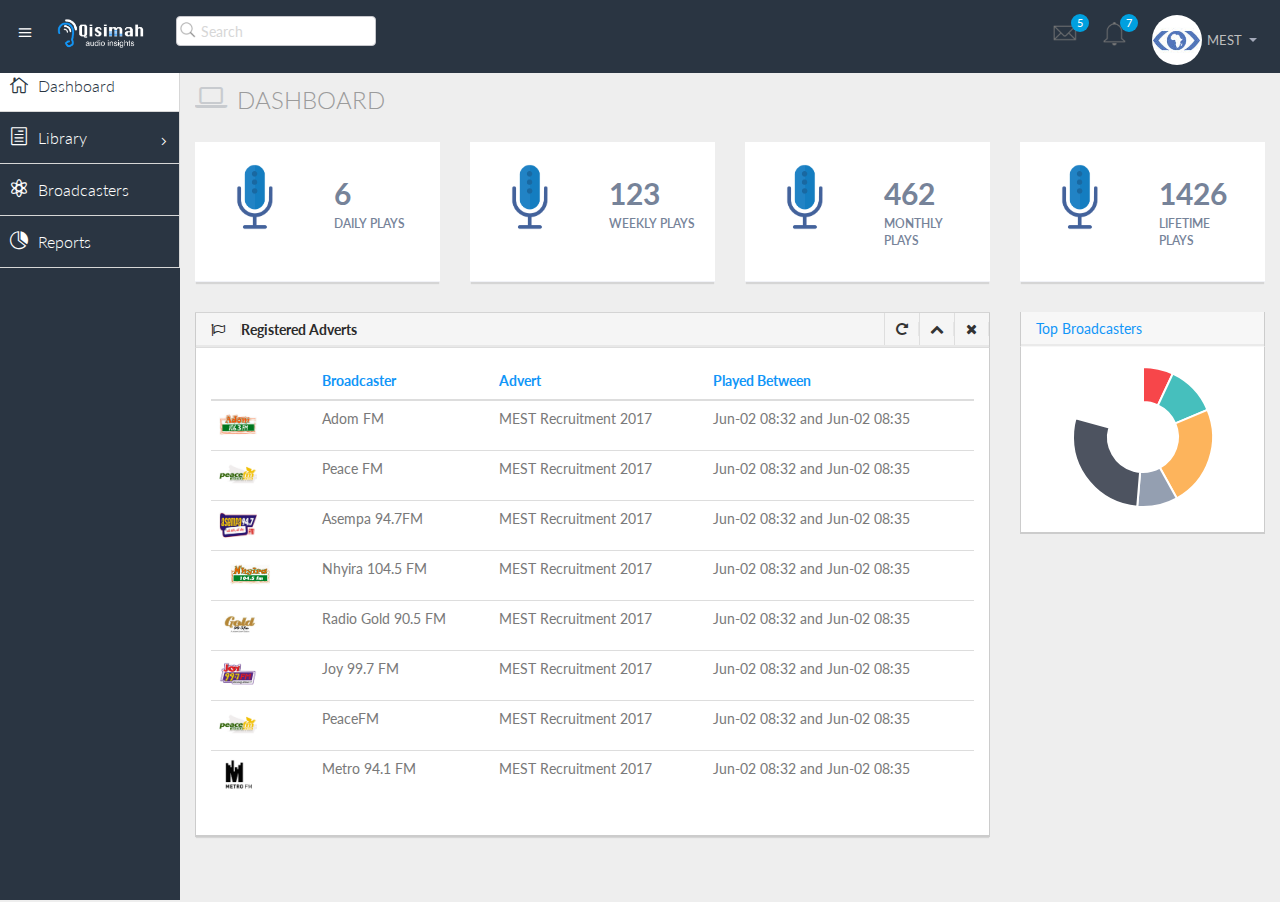
<file: index.html>
<!DOCTYPE html>
<html lang="en">

<head>
    <meta charset="utf-8">
    <meta name="viewport" content="width=device-width, initial-scale=1.0">
    <meta name="description" content="Creative - Bootstrap 3 Responsive Admin Template">
    <meta name="author" content="GeeksLabs">
    <meta name="keyword" content="Creative, Dashboard, Admin, Template, Theme, Bootstrap, Responsive, Retina, Minimal">
    <link rel="shortcut icon" href="img/favicon.png">

    <title>Qisimah - Dashboard</title>

    <!-- Bootstrap CSS -->
    <link href="css/bootstrap.min.css" rel="stylesheet">
    <!-- bootstrap theme -->
    <link href="css/bootstrap-theme.css" rel="stylesheet">
    <!--external css-->
    <!-- font icon -->
    <link href="css/elegant-icons-style.css" rel="stylesheet" />
    <link href="css/font-awesome.min.css" rel="stylesheet" />
    <!-- full calendar css-->
    <link href="assets/fullcalendar/fullcalendar/bootstrap-fullcalendar.css" rel="stylesheet" />
    <link href="assets/fullcalendar/fullcalendar/fullcalendar.css" rel="stylesheet" />
    <!-- easy pie chart-->
    <link href="assets/jquery-easy-pie-chart/jquery.easy-pie-chart.css" rel="stylesheet" type="text/css" media="screen" />
    <!-- owl carousel -->
    <link rel="stylesheet" href="css/owl.carousel.css" type="text/css">
    <link href="css/jquery-jvectormap-1.2.2.css" rel="stylesheet">
    <!-- Custom styles -->
    <link rel="stylesheet" href="css/fullcalendar.css">
    <link href="css/widgets.css" rel="stylesheet">
    <link href="css/style.css" rel="stylesheet">
    <link href="css/style-responsive.css" rel="stylesheet" />
    <link href="css/xcharts.min.css" rel=" stylesheet">
    <link href="css/jquery-ui-1.10.4.min.css" rel="stylesheet">
    <!-- =======================================================
        Theme Name: NiceAdmin
        Theme URL: https://bootstrapmade.com/nice-admin-bootstrap-admin-html-template/
        Author: BootstrapMade
        Author URL: https://bootstrapmade.com
    ======================================================= -->
</head>

<body>
    <!-- container section start -->
    <section id="container" class="">


        <header class="header blue-bg">
            <div class="toggle-nav">
                <div class="icon-reorder tooltips" data-original-title="Toggle Navigation" data-placement="bottom"><i class="icon_menu"></i></div>
            </div>

            <!--logo start-->
            <a href="index.html" class="logo"><img src="img/radio-logos/Qisimah-logo-white-small with light blue.png" width="100px" /></a>
            <!--logo end-->

            <div class="nav search-row" id="top_menu">
                <!--  search form start -->
                <ul class="nav top-menu">
                    <li>
                        <form class="navbar-form">
                            <input class="form-control" placeholder="Search" type="text">
                        </form>
                    </li>
                </ul>
                <!--  search form end -->
            </div>

            <div class="top-nav notification-row">
                <!-- notificatoin dropdown start-->
                <ul class="nav pull-right top-menu">

                    <!-- task notificatoin start -->
                    <li id="task_notificatoin_bar" class="dropdown">
                        <!-- <a data-toggle="dropdown" class="dropdown-toggle" href="#">
                            <i class="icon-task-l"></i>
                            <span class="badge bg-important">6</span>
                        </a> -->
                        <ul class="dropdown-menu extended tasks-bar">
                            <div class="notify-arrow notify-arrow-blue"></div>
                            <li>
                                <p class="blue">You have 6 pending letter</p>
                            </li>
                            <li>
                                <a href="#">
                                    <div class="task-info">
                                        <div class="desc">hi im requesting </div>
                                        <div class="percent">90%</div>
                                    </div>
                                    <div class="progress progress-striped">
                                        <div class="progress-bar progress-bar-success" role="progressbar" aria-valuenow="90" aria-valuemin="0" aria-valuemax="100" style="width: 90%">
                                            <span class="sr-only">90% Complete (success)</span>
                                        </div>
                                    </div>
                                </a>
                            </li>
                            <li>
                                <a href="#">
                                    <div class="task-info">
                                        <div class="desc">
                                            Project 1
                                        </div>
                                        <div class="percent">30%</div>
                                    </div>
                                    <div class="progress progress-striped">
                                        <div class="progress-bar progress-bar-warning" role="progressbar" aria-valuenow="30" aria-valuemin="0" aria-valuemax="100" style="width: 30%">
                                            <span class="sr-only">30% Complete (warning)</span>
                                        </div>
                                    </div>
                                </a>
                            </li>
                            <li>
                                <a href="#">
                                    <div class="task-info">
                                        <div class="desc">Digital Marketing</div>
                                        <div class="percent">80%</div>
                                    </div>
                                    <div class="progress progress-striped">
                                        <div class="progress-bar progress-bar-info" role="progressbar" aria-valuenow="80" aria-valuemin="0" aria-valuemax="100" style="width: 80%">
                                            <span class="sr-only">80% Complete</span>
                                        </div>
                                    </div>
                                </a>
                            </li>
                            <li>
                                <a href="#">
                                    <div class="task-info">
                                        <div class="desc">Logo Designing</div>
                                        <div class="percent">78%</div>
                                    </div>
                                    <div class="progress progress-striped">
                                        <div class="progress-bar progress-bar-danger" role="progressbar" aria-valuenow="78" aria-valuemin="0" aria-valuemax="100" style="width: 78%">
                                            <span class="sr-only">78% Complete (danger)</span>
                                        </div>
                                    </div>
                                </a>
                            </li>
                            <li>
                                <a href="#">
                                    <div class="task-info">
                                        <div class="desc">Mobile App</div>
                                        <div class="percent">50%</div>
                                    </div>
                                    <div class="progress progress-striped active">
                                        <div class="progress-bar" role="progressbar" aria-valuenow="50" aria-valuemin="0" aria-valuemax="100" style="width: 50%">
                                            <span class="sr-only">50% Complete</span>
                                        </div>
                                    </div>

                                </a>
                            </li>
                            <li class="external">
                                <a href="#">See All Tasks</a>
                            </li>
                        </ul>
                    </li>
                    <!-- task notificatoin end -->
                    <!-- inbox notificatoin start-->
                    <li id="mail_notificatoin_bar" class="dropdown">
                        <a data-toggle="dropdown" class="dropdown-toggle" href="#">
                            <i class="icon-envelope-l"></i>
                            <span class="badge bg-important">5</span>
                        </a>
                        <ul class="dropdown-menu extended inbox">
                            <div class="notify-arrow notify-arrow-blue"></div>
                            <li>
                                <p class="blue">You have 5 new messages</p>
                            </li>
                            <li>
                                <a href="#">
                                    <span class="photo"><img alt="avatar" src="./img/avatar-mini.jpg"></span>
                                    <span class="subject">
                                    <span class="from">Greg  Martin</span>
                                    <span class="time">1 min</span>
                                    </span>
                                    <span class="message">
                                        I really like this admin panel.
                                    </span>
                                </a>
                            </li>
                            <li>
                                <a href="#">
                                    <span class="photo"><img alt="avatar" src="./img/avatar-mini2.jpg"></span>
                                    <span class="subject">
                                    <span class="from">Bob   Mckenzie</span>
                                    <span class="time">5 mins</span>
                                    </span>
                                    <span class="message">
                                     Hi, What is next project plan?
                                    </span>
                                </a>
                            </li>
                            <li>
                                <a href="#">
                                    <span class="photo"><img alt="avatar" src="./img/avatar-mini3.jpg"></span>
                                    <span class="subject">
                                    <span class="from">Phillip   Park</span>
                                    <span class="time">2 hrs</span>
                                    </span>
                                    <span class="message">
                                        I am like to buy this Admin Template.
                                    </span>
                                </a>
                            </li>
                            <li>
                                <a href="#">
                                    <span class="photo"><img alt="avatar" src="./img/radio-logos/mest.jpg"></span>
                                    <span class="subject">
                                    <span class="from">MEST</span>
                                    <span class="time">1 day</span>
                                    </span>
                                    <span class="message">
                                        Icon fonts are great.
                                    </span>
                                </a>
                            </li>
                            <li>
                                <a href="#">See all messages</a>
                            </li>
                        </ul>
                    </li>
                    <!-- inbox notificatoin end -->
                    <!-- alert notification start-->
                    <li id="alert_notificatoin_bar" class="dropdown">
                        <a data-toggle="dropdown" class="dropdown-toggle" href="#">

                            <i class="icon-bell-l"></i>
                            <span class="badge bg-important">7</span>
                        </a>
                        <ul class="dropdown-menu extended notification">
                            <div class="notify-arrow notify-arrow-blue"></div>
                            <li>
                                <p class="blue">You have 4 new notifications</p>
                            </li>
                            <li>
                                <a href="#">
                                    <span class="label label-primary"><i class="icon_profile"></i></span> Yfm 107.3 played Mest Recruitment 2017
                                    <span class="small italic pull-right">5 mins</span>
                                </a>
                            </li>
                            <li>
                                <a href="#">
                                    <span class="label label-warning"><i class="icon_pin"></i></span> Live 91.9 fm played Mest Recruitment 2017
                                    <span class="small italic pull-right">50 mins</span>
                                </a>
                            </li>
                            <li>
                                <a href="#">
                                    <span class="label label-danger"><i class="icon_book_alt"></i></span> Joy 99.7 fm played Mest Recruitment 2017
                                    <span class="small italic pull-right">1 hr</span>
                                </a>
                            </li>
                            <li>
                                <a href="#">
                                    <span class="label label-success"><i class="icon_like"></i></span> Peace 104.3 fm played Mest Recruitment 2017
                                    <span class="small italic pull-right"> Today</span>
                                </a>
                            </li>
                            <li>
                                <a href="#">See all notifications</a>
                            </li>
                        </ul>
                    </li>
                    <!-- alert notification end-->
                    <!-- user login dropdown start-->
                    <li class="dropdown">
                        <a data-toggle="dropdown" class="dropdown-toggle" href="#">
                            <span class="profile-ava">
                                <img alt="" src="img/radio-logos/mest.jpg" height="50px">
                            </span>
                            <span class="username">MEST</span>
                            <b class="caret"></b>
                        </a>
                        <ul class="dropdown-menu extended logout">
                            <div class="log-arrow-up"></div>
                            <li class="eborder-top">
                                <a href="#"><i class="icon_profile"></i> My Profile</a>
                            </li>
                            <li>
                                <a href="#"><i class="icon_mail_alt"></i> My Inbox</a>
                            </li>
                            <li>
                                <a href="#"><i class="icon_clock_alt"></i> Timeline</a>
                            </li>
                            <li>
                                <a href="#"><i class="icon_chat_alt"></i> Chats</a>
                            </li>
                            <li>
                                <a href="login.html"><i class="icon_key_alt"></i> Log Out</a>
                            </li>
                            <!-- <li>
                                <a href="documentation.html"><i class="icon_key_alt"></i> Documentation</a>
                            </li>
                            <li>
                                <a href="documentation.html"><i class="icon_key_alt"></i> Documentation</a>
                            </li> -->
                        </ul>
                    </li>
                    <!-- user login dropdown end -->
                </ul>
                <!-- notificatoin dropdown end-->
            </div>
        </header>
        <!--header end-->

        <!--sidebar start-->
        <aside>
            <div id="sidebar" class="nav-collapse">
                <!-- sidebar menu start-->
                <ul class="sidebar-menu">
                    <li class="active">
                        <a class="" href="index.html">
                            <i class="icon_house_alt"></i>
                            <span>Dashboard</span>
                        </a>
                    </li>
                    <li class="sub-menu">
                        <a href="javascript:;" class="">
                            <i class="icon_document_alt"></i>
                            <span>Library</span>
                            <span class="menu-arrow arrow_carrot-right"></span>
                        </a>
                        <ul class="sub">
                            <li><a class="" href="form_component.html">Form Elements</a></li>
                            <li><a class="" href="form_validation.html">Form Validation</a></li>
                        </ul>
                    </li>
                    <li class="sub-menu">
                        <!-- <a href="javascript:;" class="">
                          <i class="icon_desktop"></i>
                          <span>My Profile</span>
                          <span class="menu-arrow arrow_carrot-right"></span>
                      </a> -->
                        <ul class="sub">
                            <li><a class="" href="general.html">Elements</a></li>
                            <li><a class="" href="buttons.html">Buttons</a></li>
                            <li><a class="" href="grids.html">Grids</a></li>
                        </ul>
                    </li>
                    <li>
                        <a class="" href="Broadcasters.html">
                            <i class="icon_genius"></i>
                            <span>Broadcasters</span>
                        </a>
                    </li>
                    <li>
                        <a class="" href="Report.html">
                            <i class="icon_piechart"></i>
                            <span>Reports</span>

                        </a>

                    </li>

                </ul>
                <!-- sidebar menu end-->
            </div>
        </aside>
        <!--sidebar end-->

        <!--main content start-->
        <section id="main-content">
            <section class="wrapper">
                <!--overview start-->
                <div class="row">
                    <div class="col-lg-12">
                        <h3 class="page-header"><i class="fa fa-laptop"></i> Dashboard</h3>
                        <!-- <ol class="breadcrumb">
						<li><i class="fa fa-home"></i><a href="index.html">Home</a></li>
						<li><i class="fa fa-laptop"></i>Dashboard</li>
					</ol> -->
                    </div>
                </div>

                <div class="row">
                    <div class="col-lg-3 col-md-3 col-sm-12 col-xs-12">
                        <div class="info-box white-bg">
                            <img src="img/radio-logos/microphone.png" />
                            <!-- <i class="fa fa-microphone" style="color:#768399"></i> -->
                            <div class="count">6</div>
                            <div class="title">Daily Plays</div>

                        </div>
                        <!--/.info-box-->
                    </div>
                    <!--/.col-->

                    <div class="col-lg-3 col-md-3 col-sm-12 col-xs-12">
                        <div class="info-box white-bg">
                            <img src="img/radio-logos/microphone.png" />
                            <!-- <i class="fa fa-microphone" style="color:#768399"></i> -->
                            <div class="count">123</div>
                            <div class="title">Weekly Plays</div>
                        </div>
                        <!--/.info-box-->
                    </div>
                    <!--/.col-->

                    <div class="col-lg-3 col-md-3 col-sm-12 col-xs-12">
                        <div class="info-box white-bg">
                            <img src="img/radio-logos/microphone.png" />
                            <!-- <i class="fa fa-microphone" style="color:#768399"></i> -->
                            <div class="count">462</div>
                            <div class="title">Monthly Plays</div>
                        </div>
                        <!--/.info-box-->
                    </div>
                    <!--/.col-->

                    <div class="col-lg-3 col-md-3 col-sm-12 col-xs-12">
                        <div class="info-box white-bg">
                            <img src="img/radio-logos/microphone.png" />
                            <!-- <i class="fa fa-microphone" style="color:#768399"></i> -->
                            <div class="count">1426</div>
                            <div class="title">Lifetime Plays</div>
                        </div>
                        <!--/.info-box-->
                    </div>
                    <!--/.col-->

                </div>
                <!--/.row-->

                <div class="row">

                    <div class="col-lg-9 col-md-12">
                        <div class="panel panel-default">
                            <div class="panel-heading">
                                <h2><i class="fa fa-flag-o red"></i><strong>Registered Adverts</strong></h2>
                                <div class="panel-actions">
                                    <a href="index.html#" class="btn-setting"><i class="fa fa-rotate-right"></i></a>
                                    <a href="index.html#" class="btn-minimize"><i class="fa fa-chevron-up"></i></a>
                                    <a href="index.html#" class="btn-close"><i class="fa fa-times"></i></a>
                                </div>
                            </div>
                            <div class="panel-body">
                                <table class="table bootstrap-datatable countries">
                                    <thead>
                                        <tr>

                                            <th></th>
                                            <th>Broadcaster</th>
                                            <th>Advert</th>
                                            <th>Played Between</th>
                                        </tr>
                                    </thead>
                                    <tbody>
                                        <tr>


                                            <td><img class="radio-logo" src="img/radio-logos/adom.jpg" ></td>
                                            <td>Adom FM</td>
                                            <td>MEST Recruitment 2017</td>
                                            <td>Jun-02 08:32 and Jun-02 08:35</td>
                                        </tr>
                                        <tr>


                                            <td><img class="radio-logo" src="img/radio-logos/peace.png" ></td>
                                            <td>Peace FM</td>
                                            <td>MEST Recruitment 2017</td>
                                            <td>Jun-02 08:32 and Jun-02 08:35</td>

                                        </tr>
                                        <tr>


                                            <td><img class="radio-logo" src="img/radio-logos/asempa.jpg" ></td>
                                            <td>Asempa 94.7FM</td>
                                            <td>MEST Recruitment 2017</td>
                                            <td>Jun-02 08:32 and Jun-02 08:35</td>

                                        </tr>
                                        <tr>


                                            <td><img class="radio-logo" src="img/radio-logos/nhyira.jpg" ></td>
                                            <td>Nhyira 104.5 FM</td>
                                            <td>MEST Recruitment 2017</td>
                                            <td>Jun-02 08:32 and Jun-02 08:35</td>

                                        </tr>
                                        <tr>


                                            <td><img class="radio-logo" src="img/radio-logos/gold.jpg" ></td>
                                            <td>Radio Gold 90.5 FM</td>
                                            <td>MEST Recruitment 2017</td>
                                            <td>Jun-02 08:32 and Jun-02 08:35</td>

                                        </tr>
                                        <tr>


                                            <td><img class="radio-logo" src="img/radio-logos/joy.png" ></td>
                                            <td>Joy 99.7 FM</td>
                                            <td>MEST Recruitment 2017</td>
                                            <td>Jun-02 08:32 and Jun-02 08:35</td>

                                        </tr>
                                        <tr>


                                            <td><img class="radio-logo" src="img/radio-logos/peace.png" ></td>
                                            <td>PeaceFM</td>
                                            <td>MEST Recruitment 2017</td>
                                            <td>Jun-02 08:32 and Jun-02 08:35</td>

                                        </tr>
                                        <tr>


                                            <td><img class="radio-logo" src="img/radio-logos/metro.png" ></td>
                                            <td>Metro 94.1 FM</td>
                                            <td>MEST Recruitment 2017</td>
                                            <td>Jun-02 08:32 and Jun-02 08:35</td>

                                        </tr>
                                    </tbody>
                                </table>
                            </div>

                        </div>

                    </div>
                    <!--/col-->


                    <!-- Doughnut -->
                    <div class="col-md-3">
                        <section class="panel">
                            <header class="panel-heading">
                                Top Broadcasters
                            </header>
                            <div class="panel-body text-center">
                                <canvas id="doughnut" height="150" width="200"></canvas>
                            </div>
                        </section>
                    </div>




                    <!-- statics end -->






                    <div class="widget-foot">
                        <!-- Footer goes here -->
                    </div>
                </div>
                </div>

                </div>

                </div>
                <!-- project team & activity end -->

            </section>
            <div class="text-right">
                <div class="credits">
                    <!--
                    All the links in the footer should remain intact.
                    You can delete the links only if you purchased the pro version.
                    Licensing information: https://bootstrapmade.com/license/
                    Purchase the pro version form: https://bootstrapmade.com/buy/?theme=NiceAdmin
                -->

                </div>
            </div>
        </section>
        <!--main content end-->
    </section>
    <!-- container section start -->

    <!-- javascripts -->
    <script src="js/jquery.js"></script>
    <script src="js/jquery-ui-1.10.4.min.js"></script>
    <script src="js/jquery-1.8.3.min.js"></script>
    <script type="text/javascript" src="js/jquery-ui-1.9.2.custom.min.js"></script>
    <!-- bootstrap -->
    <script src="js/bootstrap.min.js"></script>
    <!-- nice scroll -->
    <script src="js/jquery.scrollTo.min.js"></script>
    <script src="js/jquery.nicescroll.js" type="text/javascript"></script>
    <!-- charts scripts -->
    <script src="assets/jquery-knob/js/jquery.knob.js"></script>
    <script src="js/jquery.sparkline.js" type="text/javascript"></script>
    <script src="assets/jquery-easy-pie-chart/jquery.easy-pie-chart.js"></script>
    <script src="js/owl.carousel.js"></script>
    <!-- jQuery full calendar -->
    <<script src="js/fullcalendar.min.js"></script>
        <!-- Full Google Calendar - Calendar -->
        <script src="assets/fullcalendar/fullcalendar/fullcalendar.js"></script>
        <!--script for this page only-->
        <script src="js/calendar-custom.js"></script>
        <script src="js/jquery.rateit.min.js"></script>
        <!-- custom select -->
        <script src="js/jquery.customSelect.min.js"></script>
        <script src="assets/chart-master/Chart.js"></script>
        <!-- chartjs -->
        <script src="assets/chart-master/Chart.js"></script>
        <!-- custom chart script for this page only-->
        <script src="js/chartjs-custom.js"></script>

        <!--custome script for all page-->
        <script src="js/scripts.js"></script>
        <!-- custom script for this page-->
        <script src="js/sparkline-chart.js"></script>
        <script src="js/easy-pie-chart.js"></script>
        <script src="js/jquery-jvectormap-1.2.2.min.js"></script>
        <script src="js/jquery-jvectormap-world-mill-en.js"></script>
        <script src="js/xcharts.min.js"></script>
        <script src="js/jquery.autosize.min.js"></script>
        <script src="js/jquery.placeholder.min.js"></script>
        <script src="js/gdp-data.js"></script>
        <script src="js/morris.min.js"></script>
        <script src="js/sparklines.js"></script>
        <script src="js/charts.js"></script>
        <script src="js/jquery.slimscroll.min.js"></script>
        <script>
            //knob
            $(function() {
                $(".knob").knob({
                    'draw': function() {
                        $(this.i).val(this.cv + '%')
                    }
                })
            });

            //carousel
            $(document).ready(function() {
                $("#owl-slider").owlCarousel({
                    navigation: true,
                    slideSpeed: 300,
                    paginationSpeed: 400,
                    singleItem: true

                });
            });

            //custom select box

            $(function() {
                $('select.styled').customSelect();
            });

            /* ---------- Map ---------- */
            $(function() {
                $('#map').vectorMap({
                    map: 'world_mill_en',
                    series: {
                        regions: [{
                            values: gdpData,
                            scale: ['#000', '#000'],
                            normalizeFunction: 'polynomial'
                        }]
                    },
                    backgroundColor: '#eef3f7',
                    onLabelShow: function(e, el, code) {
                        el.html(el.html() + ' (GDP - ' + gdpData[code] + ')');
                    }
                });
            });
        </script>

</body>

</html>
</file>
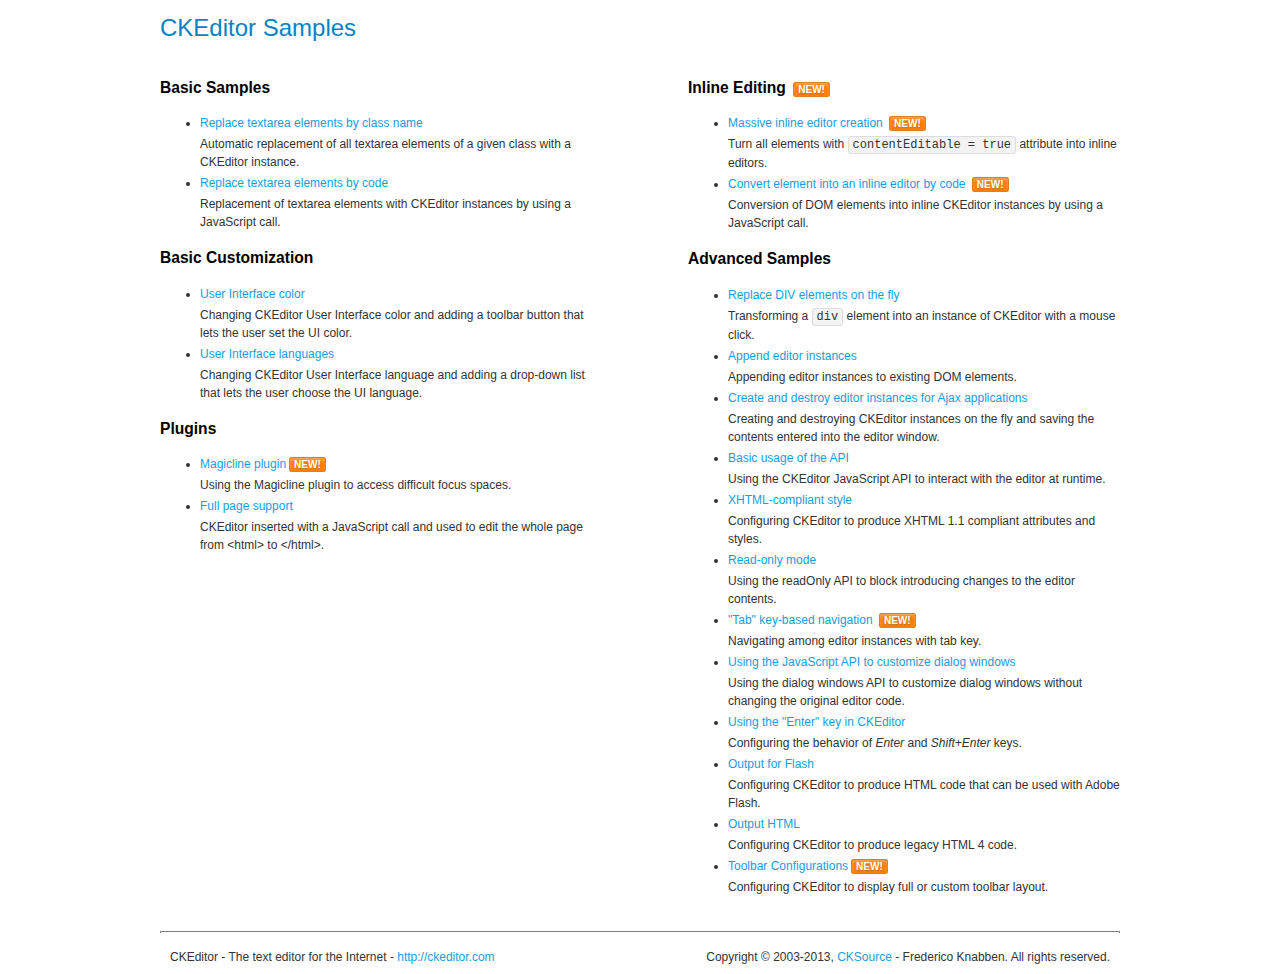
<file: assets/ckeditor/samples/index.html>
<!DOCTYPE html>
<!--
Copyright (c) 2003-2013, CKSource - Frederico Knabben. All rights reserved.
For licensing, see LICENSE.html or http://ckeditor.com/license
-->
<html>
<head>
	<title>CKEditor Samples</title>
	<meta charset="utf-8">
	<link rel="stylesheet" href="sample.css">
</head>
<body>
	<h1 class="samples">
		CKEditor Samples
	</h1>
	<div class="twoColumns">
		<div class="twoColumnsLeft">
			<h2 class="samples">
				Basic Samples
			</h2>
			<dl class="samples">
				<dt><a class="samples" href="replacebyclass.html">Replace textarea elements by class name</a></dt>
				<dd>Automatic replacement of all textarea elements of a given class with a CKEditor instance.</dd>

				<dt><a class="samples" href="replacebycode.html">Replace textarea elements by code</a></dt>
				<dd>Replacement of textarea elements with CKEditor instances by using a JavaScript call.</dd>
			</dl>

			<h2 class="samples">
				Basic Customization
			</h2>
			<dl class="samples">
				<dt><a class="samples" href="uicolor.html">User Interface color</a></dt>
				<dd>Changing CKEditor User Interface color and adding a toolbar button that lets the user set the UI color.</dd>

				<dt><a class="samples" href="uilanguages.html">User Interface languages</a></dt>
				<dd>Changing CKEditor User Interface language and adding a drop-down list that lets the user choose the UI language.</dd>
			</dl>


			<h2 class="samples">Plugins</h2>
<dl class="samples">
<dt><a class="samples" href="plugins/magicline/magicline.html">Magicline plugin</a><span class="new">New!</span></dt>
<dd>Using the Magicline plugin to access difficult focus spaces.</dd>

<dt><a class="samples" href="plugins/wysiwygarea/fullpage.html">Full page support</a></dt>
<dd>CKEditor inserted with a JavaScript call and used to edit the whole page from &lt;html&gt; to &lt;/html&gt;.</dd>
</dl>
		</div>
		<div class="twoColumnsRight">
			<h2 class="samples">
				Inline Editing <span class="new">New!</span>
			</h2>
			<dl class="samples">
				<dt><a class="samples" href="inlineall.html">Massive inline editor creation</a> <span class="new">New!</span></dt>
				<dd>Turn all elements with <code>contentEditable = true</code> attribute into inline editors.</dd>

				<dt><a class="samples" href="inlinebycode.html">Convert element into an inline editor by code</a> <span class="new">New!</span></dt>
				<dd>Conversion of DOM elements into inline CKEditor instances by using a JavaScript call.</dd>

				
			</dl>

			<h2 class="samples">
				Advanced Samples
			</h2>
			<dl class="samples">
				<dt><a class="samples" href="divreplace.html">Replace DIV elements on the fly</a></dt>
				<dd>Transforming a <code>div</code> element into an instance of CKEditor with a mouse click.</dd>

				<dt><a class="samples" href="appendto.html">Append editor instances</a></dt>
				<dd>Appending editor instances to existing DOM elements.</dd>

				<dt><a class="samples" href="ajax.html">Create and destroy editor instances for Ajax applications</a></dt>
				<dd>Creating and destroying CKEditor instances on the fly and saving the contents entered into the editor window.</dd>

				<dt><a class="samples" href="api.html">Basic usage of the API</a></dt>
				<dd>Using the CKEditor JavaScript API to interact with the editor at runtime.</dd>

				<dt><a class="samples" href="xhtmlstyle.html">XHTML-compliant style</a></dt>
				<dd>Configuring CKEditor to produce XHTML 1.1 compliant attributes and styles.</dd>

				<dt><a class="samples" href="readonly.html">Read-only mode</a></dt>
				<dd>Using the readOnly API to block introducing changes to the editor contents.</dd>

				<dt><a class="samples" href="tabindex.html">"Tab" key-based navigation</a> <span class="new">New!</span></dt>
				<dd>Navigating among editor instances with tab key.</dd>


				
<dt><a class="samples" href="plugins/dialog/dialog.html">Using the JavaScript API to customize dialog windows</a></dt>
<dd>Using the dialog windows API to customize dialog windows without changing the original editor code.</dd>

<dt><a class="samples" href="plugins/enterkey/enterkey.html">Using the &quot;Enter&quot; key in CKEditor</a></dt>
<dd>Configuring the behavior of <em>Enter</em> and <em>Shift+Enter</em> keys.</dd>

<dt><a class="samples" href="plugins/htmlwriter/outputforflash.html">Output for Flash</a></dt>
<dd>Configuring CKEditor to produce HTML code that can be used with Adobe Flash.</dd>

<dt><a class="samples" href="plugins/htmlwriter/outputhtml.html">Output HTML</a></dt>
<dd>Configuring CKEditor to produce legacy HTML 4 code.</dd>

<dt><a class="samples" href="plugins/toolbar/toolbar.html">Toolbar Configurations</a><span class="new">New!</span></dt>
<dd>Configuring CKEditor to display full or custom toolbar layout.</dd>

			</dl>
		</div>
	</div>
	<div id="footer">
		<hr>
		<p>
			CKEditor - The text editor for the Internet - <a class="samples" href="http://ckeditor.com/">http://ckeditor.com</a>
		</p>
		<p id="copy">
			Copyright &copy; 2003-2013, <a class="samples" href="http://cksource.com/">CKSource</a> - Frederico Knabben. All rights reserved.
		</p>
	</div>
</body>
</html>
</file>
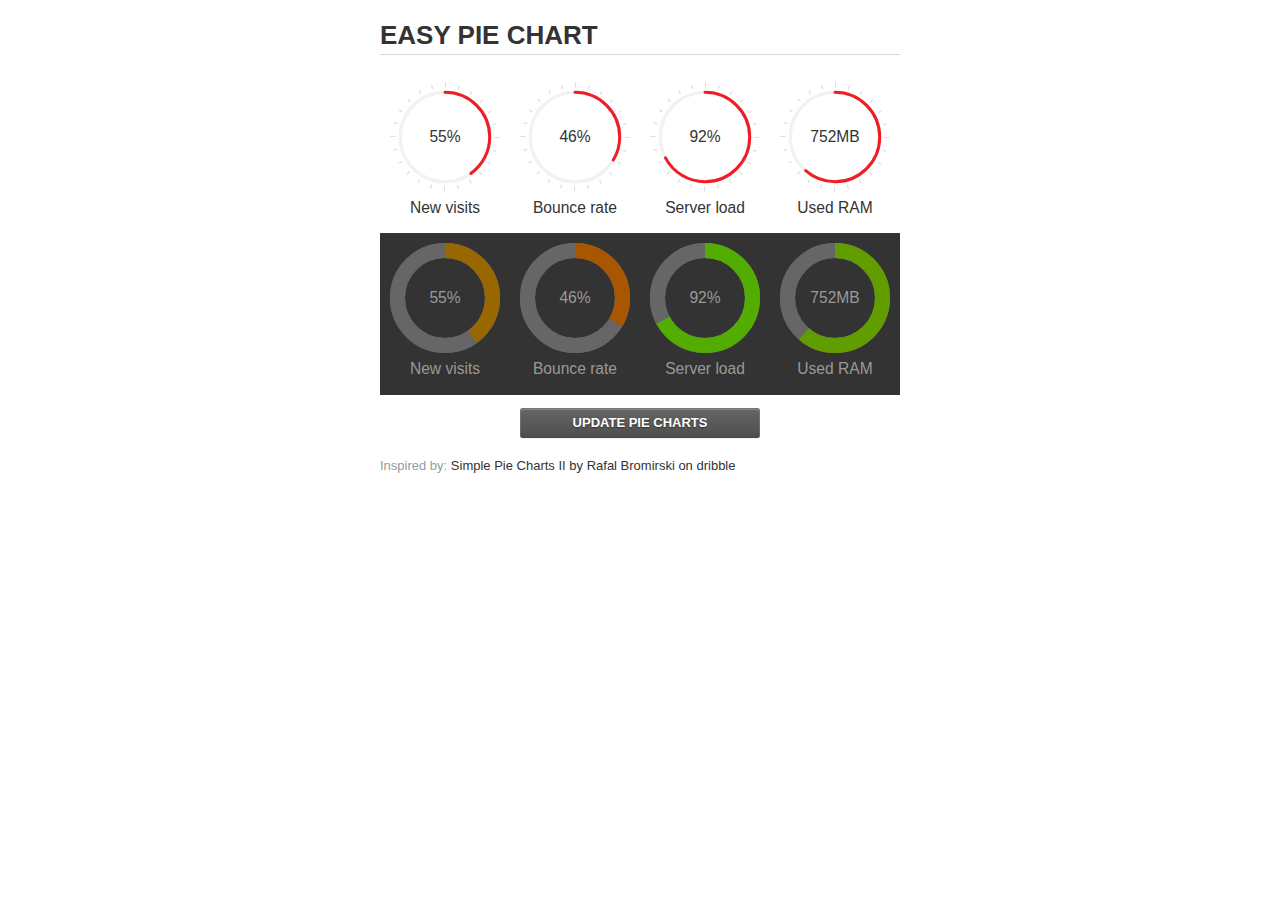
<file: assets/jquery-easy-pie-chart/examples/index.html>
<!doctype html>
<html>
    <head>
        <meta charset="utf-8">
        <title>Easy Pie Chart</title>
        <script type="text/javascript" src="https://ajax.googleapis.com/ajax/libs/jquery/1.7.2/jquery.min.js"></script>
        <script type="text/javascript" src="http://html5shiv.googlecode.com/svn/trunk/html5.js"></script>
        <script type="text/javascript" src="excanvas.js"></script>
        <script type="text/javascript" src="../jquery.easy-pie-chart.js"></script>

        <link rel="stylesheet" type="text/css" href="style.css" media="screen">
        <link rel="stylesheet" type="text/css" href="../jquery.easy-pie-chart.css" media="screen">

        <meta name="viewport" content="width=device-width, initial-scale=1.0">

        <script type="text/javascript">
            var initPieChart = function() {
                $('.percentage').easyPieChart({
                    animate: 1000
                });
                $('.percentage-light').easyPieChart({
                    barColor: function(percent) {
                        percent /= 100;
                        return "rgb(" + Math.round(255 * (1-percent)) + ", " + Math.round(255 * percent) + ", 0)";
                    },
                    trackColor: '#666',
                    scaleColor: false,
                    lineCap: 'butt',
                    lineWidth: 15,
                    animate: 1000
                });

                $('.updateEasyPieChart').on('click', function(e) {
                  e.preventDefault();
                  $('.percentage, .percentage-light').each(function() {
                    var newValue = Math.round(100*Math.random());
                    $(this).data('easyPieChart').update(newValue);
                    $('span', this).text(newValue);
                  });
                });
            };
        </script>
    </head>
    <body onload="initPieChart();">
        <div class="container">
            <h1>EASY PIE CHART</h1>
            <div class="chart">
                <div class="percentage success" data-percent="55"><span>55</span>%</div>
                <div class="label">New visits</div>
            </div>
            <div class="chart">
                <div class="percentage" data-percent="46"><span>46</span>%</div>
                <div class="label">Bounce rate</div>
            </div>
            <div class="chart">
                <div class="percentage" data-percent="92"><span>92</span>%</div>
                <div class="label">Server load</div>
            </div>
            <div class="chart">
                <div class="percentage" data-percent="84"><span>752</span>MB</div>
                <div class="label">Used RAM</div>
            </div>
            <div style="clear:both;"></div>
            <div class="dark">
                <div class="chart">
                    <div id="sparkline_bar" class="percentage-light" data-percent="55"><span>55</span>%</div>
                    <div class="label">New visits</div>
                </div>
                <div class="chart">
                    <div id="sparkline_bar" class="percentage-light" data-percent="46"><span>46</span>%</div>
                    <div class="label">Bounce rate</div>
                </div>
                <div class="chart">
                    <div class="percentage-light" data-percent="92"><span>92</span>%</div>
                    <div class="label">Server load</div>
                </div>
                <div class="chart">
                    <div class="percentage-light" data-percent="84"><span>752</span>MB</div>
                    <div class="label">Used RAM</div>
                </div>
                <div style="clear:both;"></div>
            </div>

            <p><a href="#" class="button updateEasyPieChart">Update pie charts</a></p>

            <p class="credits">Inspired by: <a href="http://drbl.in/ezuc" target="_blank">Simple Pie Charts II by Rafal Bromirski on dribble</a></p>
        </div>
    </body>
</html>
</file>
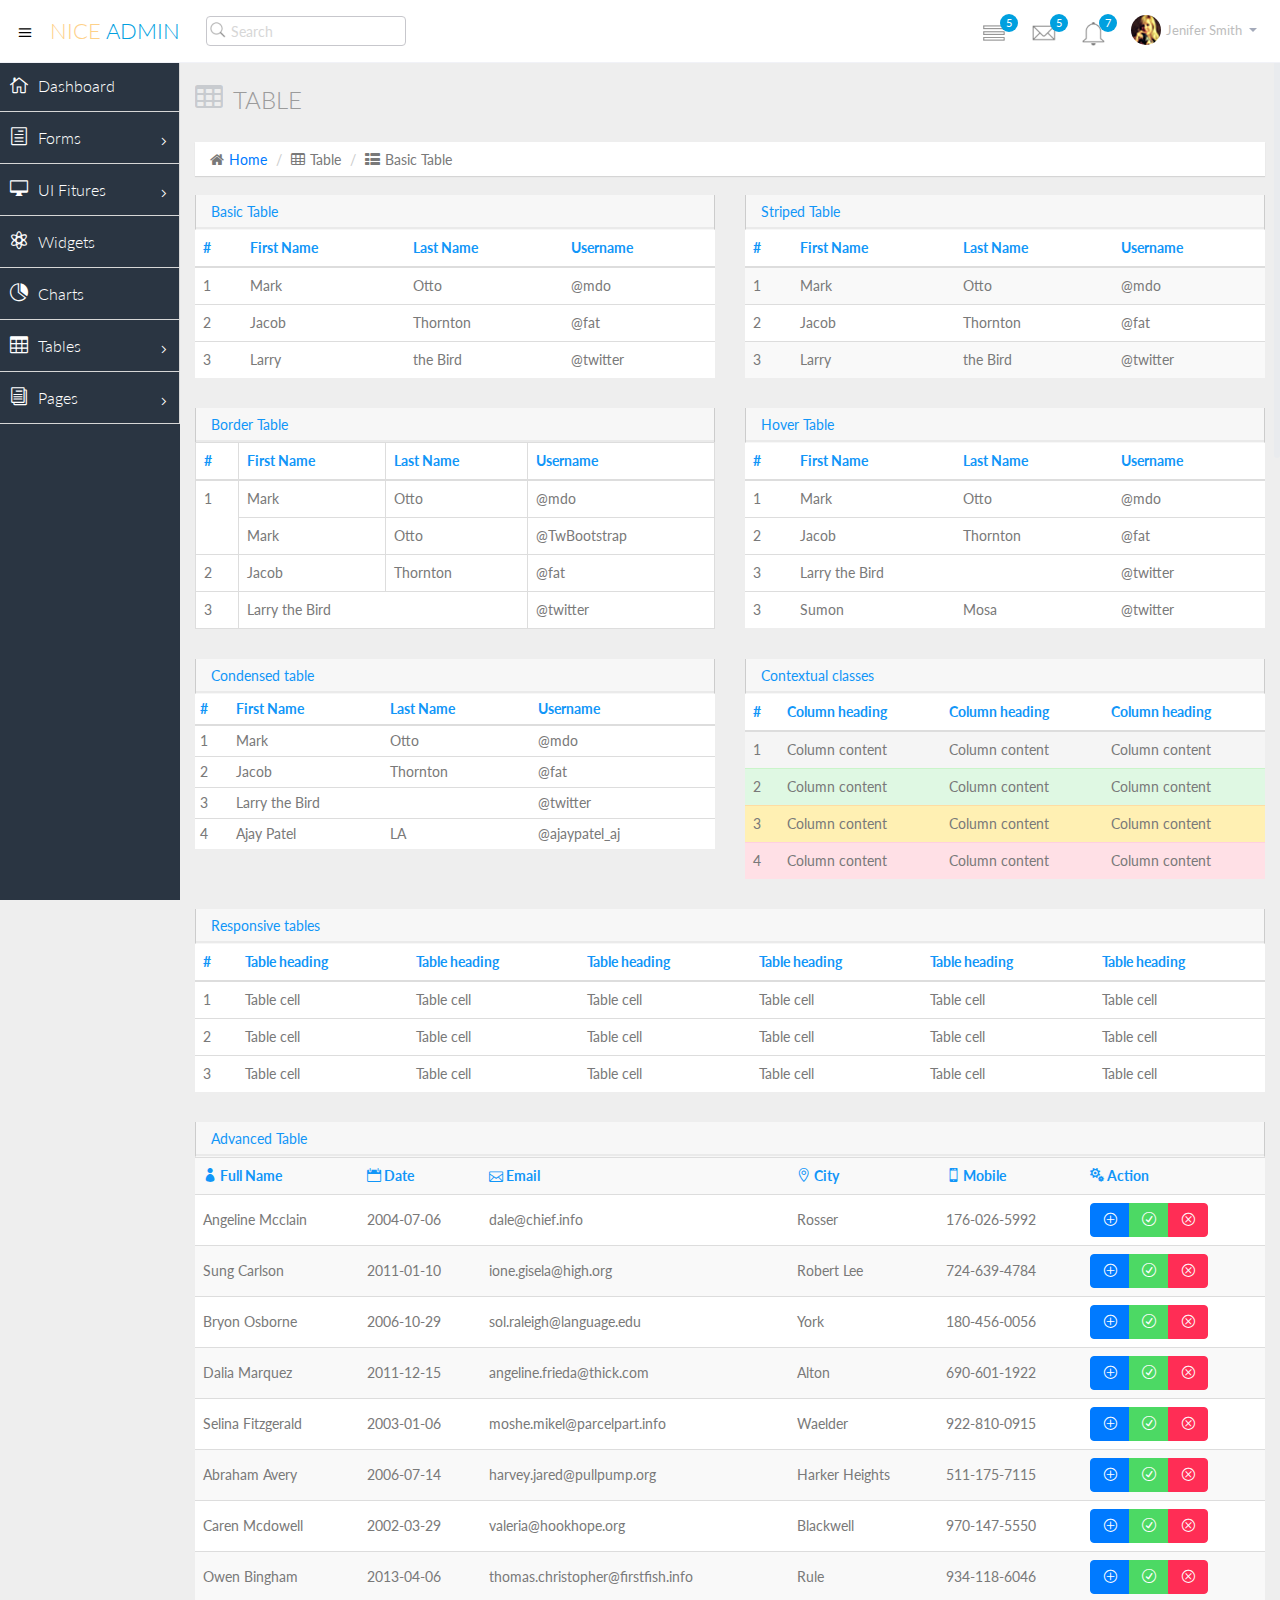
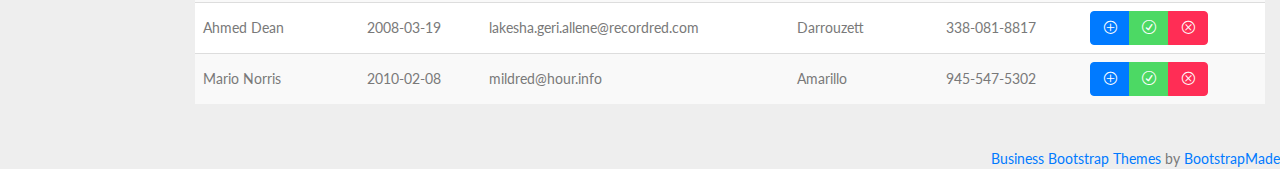
<file: basic_table.html>
<!DOCTYPE html>
<html lang="en">
  <head>
    <meta charset="utf-8">
    <meta name="viewport" content="width=device-width, initial-scale=1.0">
    <meta name="description" content="Creative - Bootstrap 3 Responsive Admin Template">
    <meta name="author" content="GeeksLabs">
    <meta name="keyword" content="Creative, Dashboard, Admin, Template, Theme, Bootstrap, Responsive, Retina, Minimal">
    <link rel="shortcut icon" href="img/favicon.png">

    <title>Basic Table | Creative - Bootstrap 3 Responsive Admin Template</title>

    <!-- Bootstrap CSS -->    
    <link href="css/bootstrap.min.css" rel="stylesheet">
    <!-- bootstrap theme -->
    <link href="css/bootstrap-theme.css" rel="stylesheet">
    <!--external css-->
    <!-- font icon -->
    <link href="css/elegant-icons-style.css" rel="stylesheet" />
    <link href="css/font-awesome.min.css" rel="stylesheet" />
    <!-- Custom styles -->
    <link href="css/style.css" rel="stylesheet">
    <link href="css/style-responsive.css" rel="stylesheet" />

    <!-- HTML5 shim and Respond.js IE8 support of HTML5 -->
    <!--[if lt IE 9]>
      <script src="js/html5shiv.js"></script>
      <script src="js/respond.min.js"></script>
      <script src="js/lte-ie7.js"></script>
    <![endif]-->
  </head>

  <body>
  <!-- container section start -->
  <section id="container" class="">
      <!--header start-->
      <header class="header dark-bg">
            <div class="toggle-nav">
                <div class="icon-reorder tooltips" data-original-title="Toggle Navigation" data-placement="bottom"><i class="icon_menu"></i></div>
            </div>

            <!--logo start-->
            <a href="index.html" class="logo">Nice <span class="lite">Admin</span></a>
            <!--logo end-->

            <div class="nav search-row" id="top_menu">
                <!--  search form start -->
                <ul class="nav top-menu">                    
                    <li>
                        <form class="navbar-form">
                            <input class="form-control" placeholder="Search" type="text">
                        </form>
                    </li>                    
                </ul>
                <!--  search form end -->                
            </div>

            <div class="top-nav notification-row">                
                <!-- notificatoin dropdown start-->
                <ul class="nav pull-right top-menu">
                    
                    <!-- task notificatoin start -->
                    <li id="task_notificatoin_bar" class="dropdown">
                        <a data-toggle="dropdown" class="dropdown-toggle" href="#">
                            <i class="icon-task-l"></i>
                            <span class="badge bg-important">5</span>
                        </a>
                        <ul class="dropdown-menu extended tasks-bar">
                            <div class="notify-arrow notify-arrow-blue"></div>
                            <li>
                                <p class="blue">You have 5 pending tasks</p>
                            </li>
                            <li>
                                <a href="#">
                                    <div class="task-info">
                                        <div class="desc">Design PSD </div>
                                        <div class="percent">90%</div>
                                    </div>
                                    <div class="progress progress-striped">
                                        <div class="progress-bar progress-bar-success" role="progressbar" aria-valuenow="90" aria-valuemin="0" aria-valuemax="100" style="width: 90%">
                                            <span class="sr-only">90% Complete (success)</span>
                                        </div>
                                    </div>
                                </a>
                            </li>
                            <li>
                                <a href="#">
                                    <div class="task-info">
                                        <div class="desc">
                                            Project 1
                                        </div>
                                        <div class="percent">30%</div>
                                    </div>
                                    <div class="progress progress-striped">
                                        <div class="progress-bar progress-bar-warning" role="progressbar" aria-valuenow="30" aria-valuemin="0" aria-valuemax="100" style="width: 30%">
                                            <span class="sr-only">30% Complete (warning)</span>
                                        </div>
                                    </div>
                                </a>
                            </li>
                            <li>
                                <a href="#">
                                    <div class="task-info">
                                        <div class="desc">Digital Marketing</div>
                                        <div class="percent">80%</div>
                                    </div>
                                    <div class="progress progress-striped">
                                        <div class="progress-bar progress-bar-info" role="progressbar" aria-valuenow="80" aria-valuemin="0" aria-valuemax="100" style="width: 80%">
                                            <span class="sr-only">80% Complete</span>
                                        </div>
                                    </div>
                                </a>
                            </li>
                            <li>
                                <a href="#">
                                    <div class="task-info">
                                        <div class="desc">Logo Designing</div>
                                        <div class="percent">78%</div>
                                    </div>
                                    <div class="progress progress-striped">
                                        <div class="progress-bar progress-bar-danger" role="progressbar" aria-valuenow="78" aria-valuemin="0" aria-valuemax="100" style="width: 78%">
                                            <span class="sr-only">78% Complete (danger)</span>
                                        </div>
                                    </div>
                                </a>
                            </li>
                            <li>
                                <a href="#">
                                    <div class="task-info">
                                        <div class="desc">Mobile App</div>
                                        <div class="percent">50%</div>
                                    </div>
                                    <div class="progress progress-striped active">
                                        <div class="progress-bar"  role="progressbar" aria-valuenow="50" aria-valuemin="0" aria-valuemax="100" style="width: 50%">
                                            <span class="sr-only">50% Complete</span>
                                        </div>
                                    </div>

                                </a>
                            </li>
                            <li class="external">
                                <a href="#">See All Tasks</a>
                            </li>
                        </ul>
                    </li>
                    <!-- task notificatoin end -->
                    <!-- inbox notificatoin start-->
                    <li id="mail_notificatoin_bar" class="dropdown">
                        <a data-toggle="dropdown" class="dropdown-toggle" href="#">
                            <i class="icon-envelope-l"></i>
                            <span class="badge bg-important">5</span>
                        </a>
                        <ul class="dropdown-menu extended inbox">
                            <div class="notify-arrow notify-arrow-blue"></div>
                            <li>
                                <p class="blue">You have 5 new messages</p>
                            </li>
                            <li>
                                <a href="#">
                                    <span class="photo"><img alt="avatar" src="./img/avatar-mini.jpg"></span>
                                    <span class="subject">
                                    <span class="from">Greg  Martin</span>
                                    <span class="time">1 min</span>
                                    </span>
                                    <span class="message">
                                        I really like this admin panel.
                                    </span>
                                </a>
                            </li>
                            <li>
                                <a href="#">
                                    <span class="photo"><img alt="avatar" src="./img/avatar-mini2.jpg"></span>
                                    <span class="subject">
                                    <span class="from">Bob   Mckenzie</span>
                                    <span class="time">5 mins</span>
                                    </span>
                                    <span class="message">
                                     Hi, What is next project plan?
                                    </span>
                                </a>
                            </li>
                            <li>
                                <a href="#">
                                    <span class="photo"><img alt="avatar" src="./img/avatar-mini3.jpg"></span>
                                    <span class="subject">
                                    <span class="from">Phillip   Park</span>
                                    <span class="time">2 hrs</span>
                                    </span>
                                    <span class="message">
                                        I am like to buy this Admin Template.
                                    </span>
                                </a>
                            </li>
                            <li>
                                <a href="#">
                                    <span class="photo"><img alt="avatar" src="./img/avatar-mini4.jpg"></span>
                                    <span class="subject">
                                    <span class="from">Ray   Munoz</span>
                                    <span class="time">1 day</span>
                                    </span>
                                    <span class="message">
                                        Icon fonts are great.
                                    </span>
                                </a>
                            </li>
                            <li>
                                <a href="#">See all messages</a>
                            </li>
                        </ul>
                    </li>
                    <!-- inbox notificatoin end -->
                    <!-- alert notification start-->
                    <li id="alert_notificatoin_bar" class="dropdown">
                        <a data-toggle="dropdown" class="dropdown-toggle" href="#">

                            <i class="icon-bell-l"></i>
                            <span class="badge bg-important">7</span>
                        </a>
                        <ul class="dropdown-menu extended notification">
                            <div class="notify-arrow notify-arrow-blue"></div>
                            <li>
                                <p class="blue">You have 4 new notifications</p>
                            </li>
                            <li>
                                <a href="#">
                                    <span class="label label-primary"><i class="icon_profile"></i></span> 
                                    Friend Request
                                    <span class="small italic pull-right">5 mins</span>
                                </a>
                            </li>
                            <li>
                                <a href="#">
                                    <span class="label label-warning"><i class="icon_pin"></i></span>  
                                    John location.
                                    <span class="small italic pull-right">50 mins</span>
                                </a>
                            </li>
                            <li>
                                <a href="#">
                                    <span class="label label-danger"><i class="icon_book_alt"></i></span> 
                                    Project 3 Completed.
                                    <span class="small italic pull-right">1 hr</span>
                                </a>
                            </li>
                            <li>
                                <a href="#">
                                    <span class="label label-success"><i class="icon_like"></i></span> 
                                    Mick appreciated your work.
                                    <span class="small italic pull-right"> Today</span>
                                </a>
                            </li>                            
                            <li>
                                <a href="#">See all notifications</a>
                            </li>
                        </ul>
                    </li>
                    <!-- alert notification end-->
                    <!-- user login dropdown start-->
                    <li class="dropdown">
                        <a data-toggle="dropdown" class="dropdown-toggle" href="#">
                            <span class="profile-ava">
                                <img alt="" src="img/avatar1_small.jpg">
                            </span>
                            <span class="username">Jenifer Smith</span>
                            <b class="caret"></b>
                        </a>
                        <ul class="dropdown-menu extended logout">
                            <div class="log-arrow-up"></div>
                            <li class="eborder-top">
                                <a href="#"><i class="icon_profile"></i> My Profile</a>
                            </li>
                            <li>
                                <a href="#"><i class="icon_mail_alt"></i> My Inbox</a>
                            </li>
                            <li>
                                <a href="#"><i class="icon_clock_alt"></i> Timeline</a>
                            </li>
                            <li>
                                <a href="#"><i class="icon_chat_alt"></i> Chats</a>
                            </li>
                            <li>
                                <a href="login.html"><i class="icon_key_alt"></i> Log Out</a>
                            </li>
                            <li>
                                <a href="documentation.html"><i class="icon_key_alt"></i> Documentation</a>
                            </li>
                            <li>
                                <a href="documentation.html"><i class="icon_key_alt"></i> Documentation</a>
                            </li>
                        </ul>
                    </li>
                    <!-- user login dropdown end -->
                </ul>
                <!-- notificatoin dropdown end-->
            </div>
      </header>      
      <!--header end-->

      <!--sidebar start-->
      <aside>
          <div id="sidebar"  class="nav-collapse ">
              <!-- sidebar menu start-->
              <ul class="sidebar-menu">                
                  <li class="">
                      <a class="" href="index.html">
                          <i class="icon_house_alt"></i>
                          <span>Dashboard</span>
                      </a>
                  </li>
				  <li class="sub-menu">
                      <a href="javascript:;" class="">
                          <i class="icon_document_alt"></i>
                          <span>Forms</span>
                          <span class="menu-arrow arrow_carrot-right"></span>
                      </a>
                      <ul class="sub">
                          <li><a class="" href="form_component.html">Form Elements</a></li>                          
                          <li><a class="" href="form_validation.html">Form Validation</a></li>
                      </ul>
                  </li>       
                  <li class="sub-menu">
                      <a href="javascript:;" class="">
                          <i class="icon_desktop"></i>
                          <span>UI Fitures</span>
                          <span class="menu-arrow arrow_carrot-right"></span>
                      </a>
                      <ul class="sub">
                          <li><a class="" href="general.html">Components</a></li>
                          <li><a class="" href="buttons.html">Buttons</a></li>
                          <li><a class="" href="grids.html">Grids</a></li>
                      </ul>
                  </li>
                  <li>
                      <a class="" href="widgets.html">
                          <i class="icon_genius"></i>
                          <span>Widgets</span>
                      </a>
                  </li>
                  <li>                     
                      <a class="" href="chart-chartjs.html">
                          <i class="icon_piechart"></i>
                          <span>Charts</span>
                          
                      </a>
                                         
                  </li>
                             
                  <li class="sub-menu">
                      <a href="javascript:;" class="">
                          <i class="icon_table"></i>
                          <span>Tables</span>
                          <span class="menu-arrow arrow_carrot-right"></span>
                      </a>
                      <ul class="sub">
                          <li><a class="active" href="basic_table.html">Basic Table</a></li>
                      </ul>
                  </li>
                  
                  <li class="sub-menu">
                      <a href="javascript:;" class="">
                          <i class="icon_documents_alt"></i>
                          <span>Pages</span>
                          <span class="menu-arrow arrow_carrot-right"></span>
                      </a>
                      <ul class="sub">                          
                          <li><a class="" href="profile.html">Profile</a></li>
                          <li><a class="" href="login.html"><span>Login Page</span></a></li>
                          <li><a class="" href="blank.html">Blank Page</a></li>
                          <li><a class="" href="404.html">404 Error</a></li>
                      </ul>
                  </li>
                  
              </ul>
              <!-- sidebar menu end-->
          </div>
      </aside>

      <!--main content start-->
      <section id="main-content">
          <section class="wrapper">
		  <div class="row">
				<div class="col-lg-12">
					<h3 class="page-header"><i class="fa fa-table"></i> Table</h3>
					<ol class="breadcrumb">
						<li><i class="fa fa-home"></i><a href="index.html">Home</a></li>
						<li><i class="fa fa-table"></i>Table</li>
						<li><i class="fa fa-th-list"></i>Basic Table</li>
					</ol>
				</div>
			</div>
              <!-- page start-->
              <div class="row">
                  <div class="col-sm-6">
                      <section class="panel">
                          <header class="panel-heading">
                              Basic Table
                          </header>
                          <table class="table">
                              <thead>
                              <tr>
                                  <th>#</th>
                                  <th>First Name</th>
                                  <th>Last Name</th>
                                  <th>Username</th>
                              </tr>
                              </thead>
                              <tbody>
                              <tr>
                                  <td>1</td>
                                  <td>Mark</td>
                                  <td>Otto</td>
                                  <td>@mdo</td>
                              </tr>
                              <tr>
                                  <td>2</td>
                                  <td>Jacob</td>
                                  <td>Thornton</td>
                                  <td>@fat</td>
                              </tr>
                              <tr>
                                  <td>3</td>
                                  <td>Larry</td>
                                  <td>the Bird</td>
                                  <td>@twitter</td>
                              </tr>
                              </tbody>
                          </table>
                      </section>
                  </div>
                  <div class="col-sm-6">
                      <section class="panel">
                          <header class="panel-heading">
                              Striped Table
                          </header>
                          <table class="table table-striped">
                              <thead>
                              <tr>
                                  <th>#</th>
                                  <th>First Name</th>
                                  <th>Last Name</th>
                                  <th>Username</th>
                              </tr>
                              </thead>
                              <tbody>
                              <tr>
                                  <td>1</td>
                                  <td>Mark</td>
                                  <td>Otto</td>
                                  <td>@mdo</td>
                              </tr>
                              <tr>
                                  <td>2</td>
                                  <td>Jacob</td>
                                  <td>Thornton</td>
                                  <td>@fat</td>
                              </tr>
                              <tr>
                                  <td>3</td>
                                  <td>Larry</td>
                                  <td>the Bird</td>
                                  <td>@twitter</td>
                              </tr>
                              </tbody>
                          </table>
                      </section>
                  </div>
              </div>
              <div class="row">
                  <div class="col-sm-6">
                      <section class="panel">
                          <header class="panel-heading no-border">
                              Border Table
                          </header>
                          <table class="table table-bordered">
                              <thead>
                              <tr>
                                  <th>#</th>
                                  <th>First Name</th>
                                  <th>Last Name</th>
                                  <th>Username</th>
                              </tr>
                              </thead>
                              <tbody>
                              <tr>
                                  <td rowspan="2">1</td>
                                  <td>Mark</td>
                                  <td>Otto</td>
                                  <td>@mdo</td>
                              </tr>
                              <tr>
                                  <td>Mark</td>
                                  <td>Otto</td>
                                  <td>@TwBootstrap</td>
                              </tr>
                              <tr>
                                  <td>2</td>
                                  <td>Jacob</td>
                                  <td>Thornton</td>
                                  <td>@fat</td>
                              </tr>
                              <tr>
                                  <td>3</td>
                                  <td colspan="2">Larry the Bird</td>
                                  <td>@twitter</td>
                              </tr>
                              </tbody>
                          </table>
                      </section>
                  </div>
                  <div class="col-sm-6">
                      <section class="panel">
                          <header class="panel-heading">
                              Hover Table
                          </header>
                          <table class="table table-hover">
                              <thead>
                              <tr>
                                  <th>#</th>
                                  <th>First Name</th>
                                  <th>Last Name</th>
                                  <th>Username</th>
                              </tr>
                              </thead>
                              <tbody>
                              <tr>
                                  <td>1</td>
                                  <td>Mark</td>
                                  <td>Otto</td>
                                  <td>@mdo</td>
                              </tr>
                              <tr>
                                  <td>2</td>
                                  <td>Jacob</td>
                                  <td>Thornton</td>
                                  <td>@fat</td>
                              </tr>
                              <tr>
                                  <td>3</td>
                                  <td colspan="2">Larry the Bird</td>
                                  <td>@twitter</td>
                              </tr>
                              <tr>
                                  <td>3</td>
                                  <td>Sumon</td>
                                  <td>Mosa</td>
                                  <td>@twitter</td>
                              </tr>
                              </tbody>
                          </table>
                      </section>
                  </div>
              </div>
              <div class="row">
                <div class="col-sm-6">
                      <section class="panel">
                          <header class="panel-heading">
                              Condensed table
                          </header>
                          <table class="table table-condensed">
                            <thead>
                              <tr>
                                <th>#</th>
                                <th>First Name</th>
                                <th>Last Name</th>
                                <th>Username</th>
                              </tr>
                            </thead>
                            <tbody>
                              <tr>
                                <td>1</td>
                                <td>Mark</td>
                                <td>Otto</td>
                                <td>@mdo</td>
                              </tr>
                              <tr>
                                <td>2</td>
                                <td>Jacob</td>
                                <td>Thornton</td>
                                <td>@fat</td>
                              </tr>
                              <tr>
                                <td>3</td>
                                <td colspan="2">Larry the Bird</td>
                                <td>@twitter</td>
                              </tr>
                              <tr>
                                <td>4</td>
                                <td>Ajay Patel</td>
                                <td>LA</td>
                                <td>@ajaypatel_aj</td>
                              </tr>
                            </tbody>
                          </table>
                      </section>
                  </div>
                  <div class="col-sm-6">
                      <section class="panel">
                          <header class="panel-heading">
                              Contextual classes
                          </header>
                          <table class="table">
                            <thead>
                              <tr>
                                <th>#</th>
                                <th>Column heading</th>
                                <th>Column heading</th>
                                <th>Column heading</th>
                              </tr>
                            </thead>
                            <tbody>
                              <tr class="active">
                                <td>1</td>
                                <td>Column content</td>
                                <td>Column content</td>
                                <td>Column content</td>
                              </tr>                              
                              <tr class="success">
                                <td>2</td>
                                <td>Column content</td>
                                <td>Column content</td>
                                <td>Column content</td>
                              </tr>                              
                              <tr class="warning">
                                <td>3</td>
                                <td>Column content</td>
                                <td>Column content</td>
                                <td>Column content</td>
                              </tr>                              
                              <tr class="danger">
                                <td>4</td>
                                <td>Column content</td>
                                <td>Column content</td>
                                <td>Column content</td>
                              </tr>
                            </tbody>
                          </table>
                      </section>
                  </div>
              </div>
              <div class="row">
                  <div class="col-lg-12">
                      <section class="panel">
                          <header class="panel-heading">
                              Responsive tables
                          </header>
                          <div class="table-responsive">
                            <table class="table">
                              <thead>
                                <tr>
                                  <th>#</th>
                                  <th>Table heading</th>
                                  <th>Table heading</th>
                                  <th>Table heading</th>
                                  <th>Table heading</th>
                                  <th>Table heading</th>
                                  <th>Table heading</th>
                                </tr>
                              </thead>
                              <tbody>
                                <tr>
                                  <td>1</td>
                                  <td>Table cell</td>
                                  <td>Table cell</td>
                                  <td>Table cell</td>
                                  <td>Table cell</td>
                                  <td>Table cell</td>
                                  <td>Table cell</td>
                                </tr>
                                <tr>
                                  <td>2</td>
                                  <td>Table cell</td>
                                  <td>Table cell</td>
                                  <td>Table cell</td>
                                  <td>Table cell</td>
                                  <td>Table cell</td>
                                  <td>Table cell</td>
                                </tr>
                                <tr>
                                  <td>3</td>
                                  <td>Table cell</td>
                                  <td>Table cell</td>
                                  <td>Table cell</td>
                                  <td>Table cell</td>
                                  <td>Table cell</td>
                                  <td>Table cell</td>
                                </tr>
                              </tbody>
                            </table>
                          </div>

                      </section>
                  </div>
              </div>
              <div class="row">
                  <div class="col-lg-12">
                      <section class="panel">
                          <header class="panel-heading">
                              Advanced Table
                          </header>
                          
                          <table class="table table-striped table-advance table-hover">
                           <tbody>
                              <tr>
                                 <th><i class="icon_profile"></i> Full Name</th>
                                 <th><i class="icon_calendar"></i> Date</th>
                                 <th><i class="icon_mail_alt"></i> Email</th>
                                 <th><i class="icon_pin_alt"></i> City</th>
                                 <th><i class="icon_mobile"></i> Mobile</th>
                                 <th><i class="icon_cogs"></i> Action</th>
                              </tr>
                              <tr>
                                 <td>Angeline Mcclain</td>
                                 <td>2004-07-06</td>
                                 <td>dale@chief.info</td>
                                 <td>Rosser</td>
                                 <td>176-026-5992</td>
                                 <td>
                                  <div class="btn-group">
                                      <a class="btn btn-primary" href="#"><i class="icon_plus_alt2"></i></a>
                                      <a class="btn btn-success" href="#"><i class="icon_check_alt2"></i></a>
                                      <a class="btn btn-danger" href="#"><i class="icon_close_alt2"></i></a>
                                  </div>
                                  </td>
                              </tr>
                              <tr>
                                 <td>Sung Carlson</td>
                                 <td>2011-01-10</td>
                                 <td>ione.gisela@high.org</td>
                                 <td>Robert Lee</td>
                                 <td>724-639-4784</td>
                                 <td>
                                  <div class="btn-group">
                                      <a class="btn btn-primary" href="#"><i class="icon_plus_alt2"></i></a>
                                      <a class="btn btn-success" href="#"><i class="icon_check_alt2"></i></a>
                                      <a class="btn btn-danger" href="#"><i class="icon_close_alt2"></i></a>
                                  </div>
                                  </td>
                              </tr>
                              <tr>
                                 <td>Bryon Osborne</td>
                                 <td>2006-10-29</td>
                                 <td>sol.raleigh@language.edu</td>
                                 <td>York</td>
                                 <td>180-456-0056</td>
                                 <td>
                                  <div class="btn-group">
                                      <a class="btn btn-primary" href="#"><i class="icon_plus_alt2"></i></a>
                                      <a class="btn btn-success" href="#"><i class="icon_check_alt2"></i></a>
                                      <a class="btn btn-danger" href="#"><i class="icon_close_alt2"></i></a>
                                  </div>
                                  </td>
                              </tr>
                              <tr>
                                 <td>Dalia Marquez</td>
                                 <td>2011-12-15</td>
                                 <td>angeline.frieda@thick.com</td>
                                 <td>Alton</td>
                                 <td>690-601-1922</td>
                                 <td>
                                  <div class="btn-group">
                                      <a class="btn btn-primary" href="#"><i class="icon_plus_alt2"></i></a>
                                      <a class="btn btn-success" href="#"><i class="icon_check_alt2"></i></a>
                                      <a class="btn btn-danger" href="#"><i class="icon_close_alt2"></i></a>
                                  </div>
                                  </td>
                              </tr>
                              <tr>
                                 <td>Selina Fitzgerald</td>
                                 <td>2003-01-06</td>
                                 <td>moshe.mikel@parcelpart.info</td>
                                 <td>Waelder</td>
                                 <td>922-810-0915</td>
                                 <td>
                                  <div class="btn-group">
                                      <a class="btn btn-primary" href="#"><i class="icon_plus_alt2"></i></a>
                                      <a class="btn btn-success" href="#"><i class="icon_check_alt2"></i></a>
                                      <a class="btn btn-danger" href="#"><i class="icon_close_alt2"></i></a>
                                  </div>
                                  </td>
                              </tr>
                              <tr>
                                 <td>Abraham Avery</td>
                                 <td>2006-07-14</td>
                                 <td>harvey.jared@pullpump.org</td>
                                 <td>Harker Heights</td>
                                 <td>511-175-7115</td>
                                 <td>
                                  <div class="btn-group">
                                      <a class="btn btn-primary" href="#"><i class="icon_plus_alt2"></i></a>
                                      <a class="btn btn-success" href="#"><i class="icon_check_alt2"></i></a>
                                      <a class="btn btn-danger" href="#"><i class="icon_close_alt2"></i></a>
                                  </div>
                                  </td>
                              </tr>
                              <tr>
                                 <td>Caren Mcdowell</td>
                                 <td>2002-03-29</td>
                                 <td>valeria@hookhope.org</td>
                                 <td>Blackwell</td>
                                 <td>970-147-5550</td>
                                 <td>
                                  <div class="btn-group">
                                      <a class="btn btn-primary" href="#"><i class="icon_plus_alt2"></i></a>
                                      <a class="btn btn-success" href="#"><i class="icon_check_alt2"></i></a>
                                      <a class="btn btn-danger" href="#"><i class="icon_close_alt2"></i></a>
                                  </div>
                                  </td>
                              </tr>
                              <tr>
                                 <td>Owen Bingham</td>
                                 <td>2013-04-06</td>
                                 <td>thomas.christopher@firstfish.info</td>
                                 <td>Rule</td>
                                 <td>934-118-6046</td>
                                 <td>
                                  <div class="btn-group">
                                      <a class="btn btn-primary" href="#"><i class="icon_plus_alt2"></i></a>
                                      <a class="btn btn-success" href="#"><i class="icon_check_alt2"></i></a>
                                      <a class="btn btn-danger" href="#"><i class="icon_close_alt2"></i></a>
                                  </div>
                                  </td>
                              </tr>
                              <tr>
                                 <td>Ahmed Dean</td>
                                 <td>2008-03-19</td>
                                 <td>lakesha.geri.allene@recordred.com</td>
                                 <td>Darrouzett</td>
                                 <td>338-081-8817</td>
                                 <td>
                                  <div class="btn-group">
                                      <a class="btn btn-primary" href="#"><i class="icon_plus_alt2"></i></a>
                                      <a class="btn btn-success" href="#"><i class="icon_check_alt2"></i></a>
                                      <a class="btn btn-danger" href="#"><i class="icon_close_alt2"></i></a>
                                  </div>
                                  </td>
                              </tr>
                              <tr>
                                 <td>Mario Norris</td>
                                 <td>2010-02-08</td>
                                 <td>mildred@hour.info</td>
                                 <td>Amarillo</td>
                                 <td>945-547-5302</td>
                                 <td>
                                  <div class="btn-group">
                                      <a class="btn btn-primary" href="#"><i class="icon_plus_alt2"></i></a>
                                      <a class="btn btn-success" href="#"><i class="icon_check_alt2"></i></a>
                                      <a class="btn btn-danger" href="#"><i class="icon_close_alt2"></i></a>
                                  </div>
                                  </td>
                              </tr>                              
                           </tbody>
                        </table>
                      </section>
                  </div>
              </div>
              <!-- page end-->
          </section>
      </section>
      <!--main content end-->
      <div class="text-right">
            <div class="credits">
                <!-- 
                    All the links in the footer should remain intact. 
                    You can delete the links only if you purchased the pro version.
                    Licensing information: https://bootstrapmade.com/license/
                    Purchase the pro version form: https://bootstrapmade.com/buy/?theme=NiceAdmin
                -->
                <a href="https://bootstrapmade.com/free-business-bootstrap-themes-website-templates/">Business Bootstrap Themes</a> by <a href="https://bootstrapmade.com/">BootstrapMade</a>
            </div>
        </div>
  </section>
  <!-- container section end -->
    <!-- javascripts -->
    <script src="js/jquery.js"></script>
    <script src="js/bootstrap.min.js"></script>
    <!-- nicescroll -->
    <script src="js/jquery.scrollTo.min.js"></script>
    <script src="js/jquery.nicescroll.js" type="text/javascript"></script>
    <!--custome script for all page-->
    <script src="js/scripts.js"></script>


  </body>
</html>
</file>
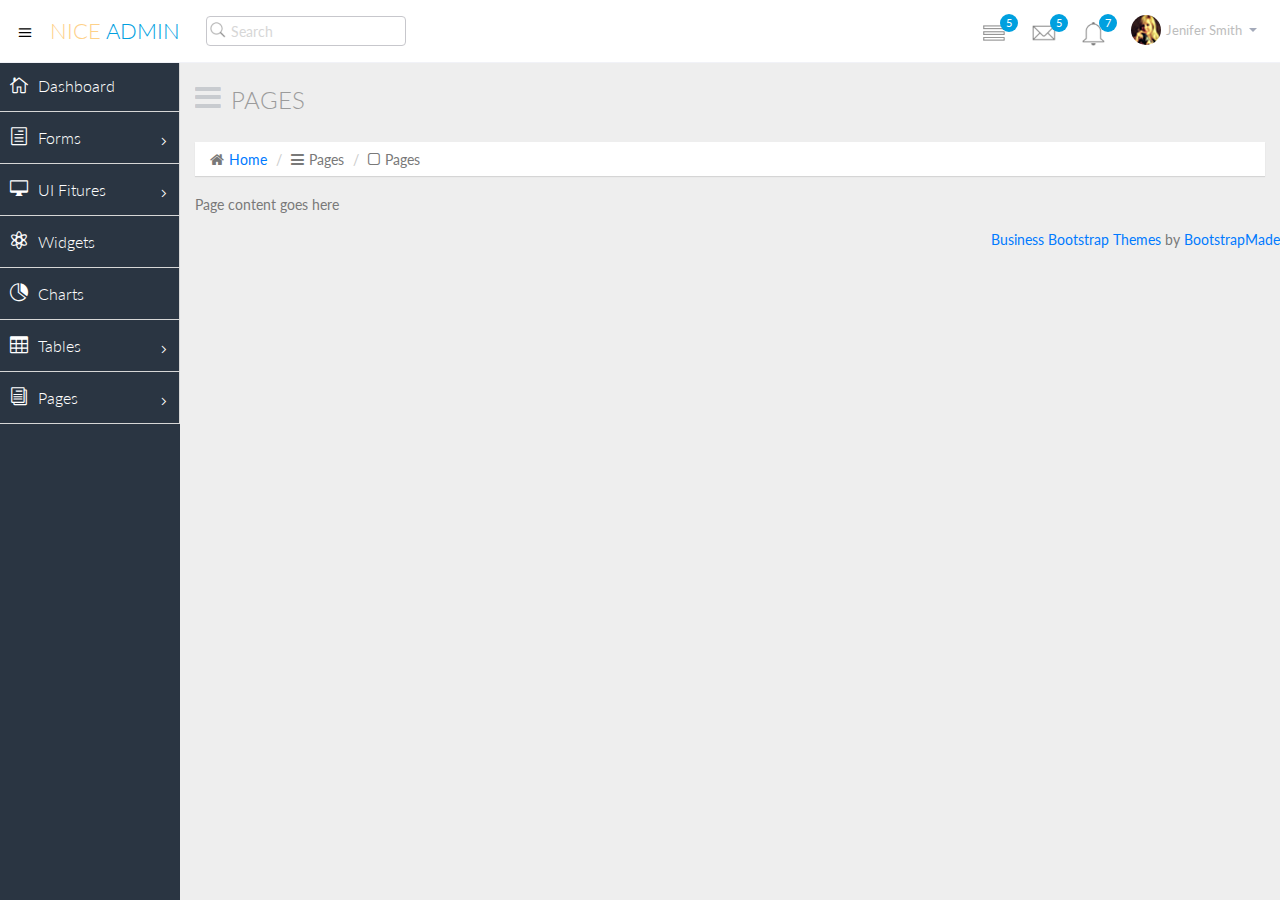
<file: blank.html>
<!DOCTYPE html>
<html lang="en">
  <head>
    <meta charset="utf-8">
    <meta name="viewport" content="width=device-width, initial-scale=1.0">
    <meta name="description" content="Creative - Bootstrap 3 Responsive Admin Template">
    <meta name="author" content="GeeksLabs">
    <meta name="keyword" content="Creative, Dashboard, Admin, Template, Theme, Bootstrap, Responsive, Retina, Minimal">
    <link rel="shortcut icon" href="img/favicon.png">

    <title>Blank | Creative - Bootstrap 3 Responsive Admin Template</title>

    <!-- Bootstrap CSS -->    
    <link href="css/bootstrap.min.css" rel="stylesheet">
    <!-- bootstrap theme -->
    <link href="css/bootstrap-theme.css" rel="stylesheet">
    <!--external css-->
    <!-- font icon -->
    <link href="css/elegant-icons-style.css" rel="stylesheet" />
    <link href="css/font-awesome.min.css" rel="stylesheet" />
    <!-- Custom styles -->
    <link href="css/style.css" rel="stylesheet">
    <link href="css/style-responsive.css" rel="stylesheet" />

    <!-- HTML5 shim and Respond.js IE8 support of HTML5 -->
    <!--[if lt IE 9]>
      <script src="js/html5shiv.js"></script>
      <script src="js/respond.min.js"></script>
      <script src="js/lte-ie7.js"></script>
    <![endif]-->
  </head>

  <body>
  <!-- container section start -->
  <section id="container" class="">
      <!--header start-->
      
      <header class="header dark-bg">
            <div class="toggle-nav">
                <div class="icon-reorder tooltips" data-original-title="Toggle Navigation" data-placement="bottom"><i class="icon_menu"></i></div>
            </div>

            <!--logo start-->
            <a href="index.html" class="logo">Nice <span class="lite">Admin</span></a>
            <!--logo end-->

            <div class="nav search-row" id="top_menu">
                <!--  search form start -->
                <ul class="nav top-menu">                    
                    <li>
                        <form class="navbar-form">
                            <input class="form-control" placeholder="Search" type="text">
                        </form>
                    </li>                    
                </ul>
                <!--  search form end -->                
            </div>

            <div class="top-nav notification-row">                
                <!-- notificatoin dropdown start-->
                <ul class="nav pull-right top-menu">
                    
                    <!-- task notificatoin start -->
                    <li id="task_notificatoin_bar" class="dropdown">
                        <a data-toggle="dropdown" class="dropdown-toggle" href="#">
                            <i class="icon-task-l"></i>
                            <span class="badge bg-important">5</span>
                        </a>
                        <ul class="dropdown-menu extended tasks-bar">
                            <div class="notify-arrow notify-arrow-blue"></div>
                            <li>
                                <p class="blue">You have 5 pending tasks</p>
                            </li>
                            <li>
                                <a href="#">
                                    <div class="task-info">
                                        <div class="desc">Design PSD </div>
                                        <div class="percent">90%</div>
                                    </div>
                                    <div class="progress progress-striped">
                                        <div class="progress-bar progress-bar-success" role="progressbar" aria-valuenow="90" aria-valuemin="0" aria-valuemax="100" style="width: 90%">
                                            <span class="sr-only">90% Complete (success)</span>
                                        </div>
                                    </div>
                                </a>
                            </li>
                            <li>
                                <a href="#">
                                    <div class="task-info">
                                        <div class="desc">
                                            Project 1
                                        </div>
                                        <div class="percent">30%</div>
                                    </div>
                                    <div class="progress progress-striped">
                                        <div class="progress-bar progress-bar-warning" role="progressbar" aria-valuenow="30" aria-valuemin="0" aria-valuemax="100" style="width: 30%">
                                            <span class="sr-only">30% Complete (warning)</span>
                                        </div>
                                    </div>
                                </a>
                            </li>
                            <li>
                                <a href="#">
                                    <div class="task-info">
                                        <div class="desc">Digital Marketing</div>
                                        <div class="percent">80%</div>
                                    </div>
                                    <div class="progress progress-striped">
                                        <div class="progress-bar progress-bar-info" role="progressbar" aria-valuenow="80" aria-valuemin="0" aria-valuemax="100" style="width: 80%">
                                            <span class="sr-only">80% Complete</span>
                                        </div>
                                    </div>
                                </a>
                            </li>
                            <li>
                                <a href="#">
                                    <div class="task-info">
                                        <div class="desc">Logo Designing</div>
                                        <div class="percent">78%</div>
                                    </div>
                                    <div class="progress progress-striped">
                                        <div class="progress-bar progress-bar-danger" role="progressbar" aria-valuenow="78" aria-valuemin="0" aria-valuemax="100" style="width: 78%">
                                            <span class="sr-only">78% Complete (danger)</span>
                                        </div>
                                    </div>
                                </a>
                            </li>
                            <li>
                                <a href="#">
                                    <div class="task-info">
                                        <div class="desc">Mobile App</div>
                                        <div class="percent">50%</div>
                                    </div>
                                    <div class="progress progress-striped active">
                                        <div class="progress-bar"  role="progressbar" aria-valuenow="50" aria-valuemin="0" aria-valuemax="100" style="width: 50%">
                                            <span class="sr-only">50% Complete</span>
                                        </div>
                                    </div>

                                </a>
                            </li>
                            <li class="external">
                                <a href="#">See All Tasks</a>
                            </li>
                        </ul>
                    </li>
                    <!-- task notificatoin end -->
                    <!-- inbox notificatoin start-->
                    <li id="mail_notificatoin_bar" class="dropdown">
                        <a data-toggle="dropdown" class="dropdown-toggle" href="#">
                            <i class="icon-envelope-l"></i>
                            <span class="badge bg-important">5</span>
                        </a>
                        <ul class="dropdown-menu extended inbox">
                            <div class="notify-arrow notify-arrow-blue"></div>
                            <li>
                                <p class="blue">You have 5 new messages</p>
                            </li>
                            <li>
                                <a href="#">
                                    <span class="photo"><img alt="avatar" src="./img/avatar-mini.jpg"></span>
                                    <span class="subject">
                                    <span class="from">Greg  Martin</span>
                                    <span class="time">1 min</span>
                                    </span>
                                    <span class="message">
                                        I really like this admin panel.
                                    </span>
                                </a>
                            </li>
                            <li>
                                <a href="#">
                                    <span class="photo"><img alt="avatar" src="./img/avatar-mini2.jpg"></span>
                                    <span class="subject">
                                    <span class="from">Bob   Mckenzie</span>
                                    <span class="time">5 mins</span>
                                    </span>
                                    <span class="message">
                                     Hi, What is next project plan?
                                    </span>
                                </a>
                            </li>
                            <li>
                                <a href="#">
                                    <span class="photo"><img alt="avatar" src="./img/avatar-mini3.jpg"></span>
                                    <span class="subject">
                                    <span class="from">Phillip   Park</span>
                                    <span class="time">2 hrs</span>
                                    </span>
                                    <span class="message">
                                        I am like to buy this Admin Template.
                                    </span>
                                </a>
                            </li>
                            <li>
                                <a href="#">
                                    <span class="photo"><img alt="avatar" src="./img/avatar-mini4.jpg"></span>
                                    <span class="subject">
                                    <span class="from">Ray   Munoz</span>
                                    <span class="time">1 day</span>
                                    </span>
                                    <span class="message">
                                        Icon fonts are great.
                                    </span>
                                </a>
                            </li>
                            <li>
                                <a href="#">See all messages</a>
                            </li>
                        </ul>
                    </li>
                    <!-- inbox notificatoin end -->
                    <!-- alert notification start-->
                    <li id="alert_notificatoin_bar" class="dropdown">
                        <a data-toggle="dropdown" class="dropdown-toggle" href="#">

                            <i class="icon-bell-l"></i>
                            <span class="badge bg-important">7</span>
                        </a>
                        <ul class="dropdown-menu extended notification">
                            <div class="notify-arrow notify-arrow-blue"></div>
                            <li>
                                <p class="blue">You have 4 new notifications</p>
                            </li>
                            <li>
                                <a href="#">
                                    <span class="label label-primary"><i class="icon_profile"></i></span> 
                                    Friend Request
                                    <span class="small italic pull-right">5 mins</span>
                                </a>
                            </li>
                            <li>
                                <a href="#">
                                    <span class="label label-warning"><i class="icon_pin"></i></span>  
                                    John location.
                                    <span class="small italic pull-right">50 mins</span>
                                </a>
                            </li>
                            <li>
                                <a href="#">
                                    <span class="label label-danger"><i class="icon_book_alt"></i></span> 
                                    Project 3 Completed.
                                    <span class="small italic pull-right">1 hr</span>
                                </a>
                            </li>
                            <li>
                                <a href="#">
                                    <span class="label label-success"><i class="icon_like"></i></span> 
                                    Mick appreciated your work.
                                    <span class="small italic pull-right"> Today</span>
                                </a>
                            </li>                            
                            <li>
                                <a href="#">See all notifications</a>
                            </li>
                        </ul>
                    </li>
                    <!-- alert notification end-->
                    <!-- user login dropdown start-->
                    <li class="dropdown">
                        <a data-toggle="dropdown" class="dropdown-toggle" href="#">
                            <span class="profile-ava">
                                <img alt="" src="img/avatar1_small.jpg">
                            </span>
                            <span class="username">Jenifer Smith</span>
                            <b class="caret"></b>
                        </a>
                        <ul class="dropdown-menu extended logout">
                            <div class="log-arrow-up"></div>
                            <li class="eborder-top">
                                <a href="#"><i class="icon_profile"></i> My Profile</a>
                            </li>
                            <li>
                                <a href="#"><i class="icon_mail_alt"></i> My Inbox</a>
                            </li>
                            <li>
                                <a href="#"><i class="icon_clock_alt"></i> Timeline</a>
                            </li>
                            <li>
                                <a href="#"><i class="icon_chat_alt"></i> Chats</a>
                            </li>
                            <li>
                                <a href="login.html"><i class="icon_key_alt"></i> Log Out</a>
                            </li>
                            <li>
                                <a href="documentation.html"><i class="icon_key_alt"></i> Documentation</a>
                            </li>
                            <li>
                                <a href="documentation.html"><i class="icon_key_alt"></i> Documentation</a>
                            </li>
                        </ul>
                    </li>
                    <!-- user login dropdown end -->
                </ul>
                <!-- notificatoin dropdown end-->
            </div>
      </header>      
      <!--header end-->

      <!--sidebar start-->
      <aside>
          <div id="sidebar"  class="nav-collapse ">
              <!-- sidebar menu start-->
              <ul class="sidebar-menu">                
                  <li class="">
                      <a class="" href="index.html">
                          <i class="icon_house_alt"></i>
                          <span>Dashboard</span>
                      </a>
                  </li>
				  <li class="sub-menu">
                      <a href="javascript:;" class="">
                          <i class="icon_document_alt"></i>
                          <span>Forms</span>
                          <span class="menu-arrow arrow_carrot-right"></span>
                      </a>
                      <ul class="sub">
                          <li><a class="" href="form_component.html">Form Elements</a></li>                          
                          <li><a class="" href="form_validation.html">Form Validation</a></li>
                      </ul>
                  </li>       
                  <li class="sub-menu">
                      <a href="javascript:;" class="">
                          <i class="icon_desktop"></i>
                          <span>UI Fitures</span>
                          <span class="menu-arrow arrow_carrot-right"></span>
                      </a>
                      <ul class="sub">
                          <li><a class="" href="general.html">Components</a></li>
                          <li><a class="" href="buttons.html">Buttons</a></li>
                          <li><a class="" href="grids.html">Grids</a></li>
                      </ul>
                  </li>
                  <li>
                      <a class="" href="widgets.html">
                          <i class="icon_genius"></i>
                          <span>Widgets</span>
                      </a>
                  </li>
                  <li>                     
                      <a class="" href="chart-chartjs.html">
                          <i class="icon_piechart"></i>
                          <span>Charts</span>
                          
                      </a>
                                         
                  </li>
                             
                  <li class="sub-menu">
                      <a href="javascript:;" class="">
                          <i class="icon_table"></i>
                          <span>Tables</span>
                          <span class="menu-arrow arrow_carrot-right"></span>
                      </a>
                      <ul class="sub">
                          <li><a class="" href="basic_table.html">Basic Table</a></li>
                      </ul>
                  </li>
                  
                  <li class="sub-menu ">
                      <a href="javascript:;" class="">
                          <i class="icon_documents_alt"></i>
                          <span>Pages</span>
                          <span class="menu-arrow arrow_carrot-right"></span>
                      </a>
                      <ul class="sub">                          
                          <li><a class="" href="profile.html">Profile</a></li>
                          <li><a class="" href="login.html"><span>Login Page</span></a></li>
                          <li><a class="active" href="blank.html">Blank Page</a></li>
                          <li><a class="" href="404.html">404 Error</a></li>
                      </ul>
                  </li>
                  
              </ul>
              <!-- sidebar menu end-->
          </div>
      </aside>
      <!--sidebar end-->

      <!--main content start-->
      <section id="main-content">
          <section class="wrapper">
		  <div class="row">
				<div class="col-lg-12">
					<h3 class="page-header"><i class="fa fa fa-bars"></i> Pages</h3>
					<ol class="breadcrumb">
						<li><i class="fa fa-home"></i><a href="index.html">Home</a></li>
						<li><i class="fa fa-bars"></i>Pages</li>
						<li><i class="fa fa-square-o"></i>Pages</li>
					</ol>
				</div>
			</div>
              <!-- page start-->
              Page content goes here
              <!-- page end-->
          </section>
      </section>
      <!--main content end-->
      <div class="text-right">
            <div class="credits">
                <!-- 
                    All the links in the footer should remain intact. 
                    You can delete the links only if you purchased the pro version.
                    Licensing information: https://bootstrapmade.com/license/
                    Purchase the pro version form: https://bootstrapmade.com/buy/?theme=NiceAdmin
                -->
                <a href="https://bootstrapmade.com/free-business-bootstrap-themes-website-templates/">Business Bootstrap Themes</a> by <a href="https://bootstrapmade.com/">BootstrapMade</a>
            </div>
        </div>
  </section>
  <!-- container section end -->
    <!-- javascripts -->
    <script src="js/jquery.js"></script>
    <script src="js/bootstrap.min.js"></script>
    <!-- nice scroll -->
    <script src="js/jquery.scrollTo.min.js"></script>
    <script src="js/jquery.nicescroll.js" type="text/javascript"></script><!--custome script for all page-->
    <script src="js/scripts.js"></script>


  </body>
</html>
</file>
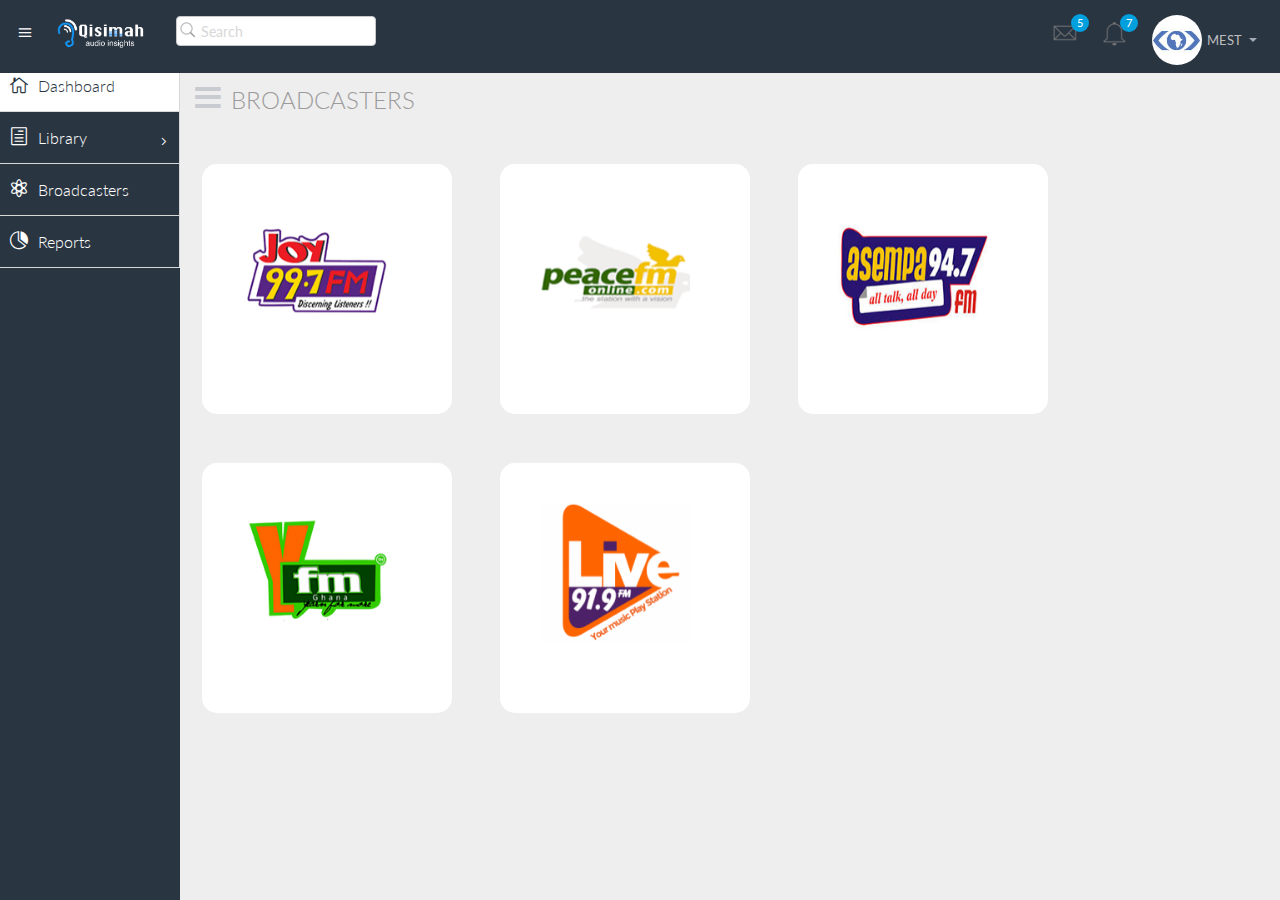
<file: Broadcasters.html>
<!DOCTYPE html>
<html lang="en">
  <head>
    <meta charset="utf-8">
    <meta name="viewport" content="width=device-width, initial-scale=1.0">
    <meta name="description" content="Creative - Bootstrap 3 Responsive Admin Template">
    <meta name="author" content="GeeksLabs">
    <meta name="keyword" content="Creative, Dashboard, Admin, Template, Theme, Bootstrap, Responsive, Retina, Minimal">
    <link rel="shortcut icon" href="img/favicon.png">

    <title>Qisimah - Broadcasters</title>

    <!-- Bootstrap CSS -->
    <link href="css/bootstrap.min.css" rel="stylesheet">
    <!-- bootstrap theme -->
    <link href="css/bootstrap-theme.css" rel="stylesheet">
    <!--external css-->
    <!-- font icon -->
    <link href="css/elegant-icons-style.css" rel="stylesheet" />
    <link href="css/font-awesome.min.css" rel="stylesheet" />
    <!-- full calendar css-->
    <link href="assets/fullcalendar/fullcalendar/bootstrap-fullcalendar.css" rel="stylesheet" />
	<link href="assets/fullcalendar/fullcalendar/fullcalendar.css" rel="stylesheet" />
    <!-- easy pie chart-->
    <link href="assets/jquery-easy-pie-chart/jquery.easy-pie-chart.css" rel="stylesheet" type="text/css" media="screen"/>
    <!-- owl carousel -->
    <link rel="stylesheet" href="css/owl.carousel.css" type="text/css">
	<link href="css/jquery-jvectormap-1.2.2.css" rel="stylesheet">
    <!-- Custom styles -->
	<link rel="stylesheet" href="css/fullcalendar.css">
	<link href="css/widgets.css" rel="stylesheet">
    <link href="css/style.css" rel="stylesheet">
    <link href="css/style-responsive.css" rel="stylesheet" />
	<link href="css/xcharts.min.css" rel=" stylesheet">
	<link href="css/jquery-ui-1.10.4.min.css" rel="stylesheet">
    <!-- =======================================================
        Theme Name: NiceAdmin
        Theme URL: https://bootstrapmade.com/nice-admin-bootstrap-admin-html-template/
        Author: BootstrapMade
        Author URL: https://bootstrapmade.com
    ======================================================= -->
  </head>

  <body>
  <!-- container section start -->
  <section id="container" class="">


      <header class="header blue-bg">
            <div class="toggle-nav">
                <div class="icon-reorder tooltips" data-original-title="Toggle Navigation" data-placement="bottom"><i class="icon_menu"></i></div>
            </div>

            <!--logo start-->
            <a href="index.html" class="logo"><img src="img/radio-logos/Qisimah-logo-white-small with light blue.png" width="100px" /></a>
            <!--logo end-->

            <div class="nav search-row" id="top_menu">
                <!--  search form start -->
                <ul class="nav top-menu">
                    <li>
                        <form class="navbar-form">
                            <input class="form-control" placeholder="Search" type="text">
                        </form>
                    </li>
                </ul>
                <!--  search form end -->
            </div>

            <div class="top-nav notification-row">
                <!-- notificatoin dropdown start-->
                <ul class="nav pull-right top-menu">

                    <!-- task notificatoin start -->
                    <li id="task_notificatoin_bar" class="dropdown">
                        <!-- <a data-toggle="dropdown" class="dropdown-toggle" href="#">
                            <i class="icon-task-l"></i>
                            <span class="badge bg-important">6</span>
                        </a> -->
                        <ul class="dropdown-menu extended tasks-bar">
                            <div class="notify-arrow notify-arrow-blue"></div>
                            <li>
                                <p class="blue">You have 6 pending letter</p>
                            </li>
                            <li>
                                <a href="#">
                                    <div class="task-info">
                                        <div class="desc">hi im requesting </div>
                                        <div class="percent">90%</div>
                                    </div>
                                    <div class="progress progress-striped">
                                        <div class="progress-bar progress-bar-success" role="progressbar" aria-valuenow="90" aria-valuemin="0" aria-valuemax="100" style="width: 90%">
                                            <span class="sr-only">90% Complete (success)</span>
                                        </div>
                                    </div>
                                </a>
                            </li>
                            <li>
                                <a href="#">
                                    <div class="task-info">
                                        <div class="desc">
                                            Project 1
                                        </div>
                                        <div class="percent">30%</div>
                                    </div>
                                    <div class="progress progress-striped">
                                        <div class="progress-bar progress-bar-warning" role="progressbar" aria-valuenow="30" aria-valuemin="0" aria-valuemax="100" style="width: 30%">
                                            <span class="sr-only">30% Complete (warning)</span>
                                        </div>
                                    </div>
                                </a>
                            </li>
                            <li>
                                <a href="#">
                                    <div class="task-info">
                                        <div class="desc">Digital Marketing</div>
                                        <div class="percent">80%</div>
                                    </div>
                                    <div class="progress progress-striped">
                                        <div class="progress-bar progress-bar-info" role="progressbar" aria-valuenow="80" aria-valuemin="0" aria-valuemax="100" style="width: 80%">
                                            <span class="sr-only">80% Complete</span>
                                        </div>
                                    </div>
                                </a>
                            </li>
                            <li>
                                <a href="#">
                                    <div class="task-info">
                                        <div class="desc">Logo Designing</div>
                                        <div class="percent">78%</div>
                                    </div>
                                    <div class="progress progress-striped">
                                        <div class="progress-bar progress-bar-danger" role="progressbar" aria-valuenow="78" aria-valuemin="0" aria-valuemax="100" style="width: 78%">
                                            <span class="sr-only">78% Complete (danger)</span>
                                        </div>
                                    </div>
                                </a>
                            </li>
                            <li>
                                <a href="#">
                                    <div class="task-info">
                                        <div class="desc">Mobile App</div>
                                        <div class="percent">50%</div>
                                    </div>
                                    <div class="progress progress-striped active">
                                        <div class="progress-bar"  role="progressbar" aria-valuenow="50" aria-valuemin="0" aria-valuemax="100" style="width: 50%">
                                            <span class="sr-only">50% Complete</span>
                                        </div>
                                    </div>

                                </a>
                            </li>
                            <li class="external">
                                <a href="#">See All Tasks</a>
                            </li>
                        </ul>
                    </li>
                    <!-- task notificatoin end -->
                    <!-- inbox notificatoin start-->
                    <li id="mail_notificatoin_bar" class="dropdown">
                        <a data-toggle="dropdown" class="dropdown-toggle" href="#">
                            <i class="icon-envelope-l"></i>
                            <span class="badge bg-important">5</span>
                        </a>
                        <ul class="dropdown-menu extended inbox">
                            <div class="notify-arrow notify-arrow-blue"></div>
                            <li>
                                <p class="blue">You have 5 new messages</p>
                            </li>
                            <li>
                                <a href="#">
                                    <span class="photo"><img alt="avatar" src="./img/avatar-mini.jpg"></span>
                                    <span class="subject">
                                    <span class="from">Greg  Martin</span>
                                    <span class="time">1 min</span>
                                    </span>
                                    <span class="message">
                                        I really like this admin panel.
                                    </span>
                                </a>
                            </li>
                            <li>
                                <a href="#">
                                    <span class="photo"><img alt="avatar" src="./img/avatar-mini2.jpg"></span>
                                    <span class="subject">
                                    <span class="from">Bob   Mckenzie</span>
                                    <span class="time">5 mins</span>
                                    </span>
                                    <span class="message">
                                     Hi, What is next project plan?
                                    </span>
                                </a>
                            </li>
                            <li>
                                <a href="#">
                                    <span class="photo"><img alt="avatar" src="./img/avatar-mini3.jpg"></span>
                                    <span class="subject">
                                    <span class="from">Phillip   Park</span>
                                    <span class="time">2 hrs</span>
                                    </span>
                                    <span class="message">
                                        I am like to buy this Admin Template.
                                    </span>
                                </a>
                            </li>
                            <li>
                                <a href="#">
                                    <span class="photo"><img alt="avatar" src="./img/radio-logos/mest.jpg"></span>
                                    <span class="subject">
                                    <span class="from">MEST</span>
                                    <span class="time">1 day</span>
                                    </span>
                                    <span class="message">
                                        Icon fonts are great.
                                    </span>
                                </a>
                            </li>
                            <li>
                                <a href="#">See all messages</a>
                            </li>
                        </ul>
                    </li>
                    <!-- inbox notificatoin end -->
                    <!-- alert notification start-->
                    <li id="alert_notificatoin_bar" class="dropdown">
                        <a data-toggle="dropdown" class="dropdown-toggle" href="#">

                            <i class="icon-bell-l"></i>
                            <span class="badge bg-important">7</span>
                        </a>
                        <ul class="dropdown-menu extended notification">
                            <div class="notify-arrow notify-arrow-blue"></div>
                            <li>
                                <p class="blue">You have 4 new notifications</p>
                            </li>
                            <li>
                                <a href="#">
                                    <span class="label label-primary"><i class="icon_profile"></i></span>
                                    Yfm 107.3 played Mest Recruitment 2017
                                    <span class="small italic pull-right">5 mins</span>
                                </a>
                            </li>
                            <li>
                                <a href="#">
                                    <span class="label label-warning"><i class="icon_pin"></i></span>
                                    Live 91.9 fm played Mest Recruitment 2017
                                    <span class="small italic pull-right">50 mins</span>
                                </a>
                            </li>
                            <li>
                                <a href="#">
                                    <span class="label label-danger"><i class="icon_book_alt"></i></span>
                                    Joy 99.7 fm played Mest Recruitment 2017
                                    <span class="small italic pull-right">1 hr</span>
                                </a>
                            </li>
                            <li>
                                <a href="#">
                                    <span class="label label-success"><i class="icon_like"></i></span>
                                    Peace 104.3 fm played Mest Recruitment 2017
                                    <span class="small italic pull-right"> Today</span>
                                </a>
                            </li>
                            <li>
                                <a href="#">See all notifications</a>
                            </li>
                        </ul>
                    </li>
                    <!-- alert notification end-->
                    <!-- user login dropdown start-->
                    <li class="dropdown">
                        <a data-toggle="dropdown" class="dropdown-toggle" href="#">
                            <span class="profile-ava">
                                <img alt="" src="img/radio-logos/mest.jpg" height="50px">
                            </span>
                            <span class="username">MEST</span>
                            <b class="caret"></b>
                        </a>
                        <ul class="dropdown-menu extended logout">
                            <div class="log-arrow-up"></div>
                            <li class="eborder-top">
                                <a href="#"><i class="icon_profile"></i> My Profile</a>
                            </li>
                            <li>
                                <a href="#"><i class="icon_mail_alt"></i> My Inbox</a>
                            </li>
                            <li>
                                <a href="#"><i class="icon_clock_alt"></i> Timeline</a>
                            </li>
                            <li>
                                <a href="#"><i class="icon_chat_alt"></i> Chats</a>
                            </li>
                            <li>
                                <a href="login.html"><i class="icon_key_alt"></i> Log Out</a>
                            </li>
                            <!-- <li>
                                <a href="documentation.html"><i class="icon_key_alt"></i> Documentation</a>
                            </li>
                            <li>
                                <a href="documentation.html"><i class="icon_key_alt"></i> Documentation</a>
                            </li> -->
                        </ul>
                    </li>
                    <!-- user login dropdown end -->
                </ul>
                <!-- notificatoin dropdown end-->
            </div>
      </header>
      <!--header end-->

      <!--sidebar start-->
      <aside>
          <div id="sidebar"  class="nav-collapse ">
              <!-- sidebar menu start-->
              <ul class="sidebar-menu">
                  <li class="active">
                      <a class="" href="index.html">
                          <i class="icon_house_alt"></i>
                          <span>Dashboard</span>
                      </a>
                  </li>
				  <li class="sub-menu">
                      <a href="javascript:;" class="">
                          <i class="icon_document_alt"></i>
                          <span>Library</span>
                          <span class="menu-arrow arrow_carrot-right"></span>
                      </a>
                      <ul class="sub">
                          <li><a class="" href="form_component.html">Form Elements</a></li>
                          <li><a class="" href="form_validation.html">Form Validation</a></li>
                      </ul>
                  </li>
                  <li class="sub-menu">
                      <!-- <a href="javascript:;" class="">
                          <i class="icon_desktop"></i>
                          <span>My Profile</span>
                          <span class="menu-arrow arrow_carrot-right"></span>
                      </a> -->
                      <ul class="sub">
                          <li><a class="" href="general.html">Elements</a></li>
                          <li><a class="" href="buttons.html">Buttons</a></li>
                          <li><a class="" href="grids.html">Grids</a></li>
                      </ul>
                  </li>
                  <li>
                      <a class="" href="Broadcasters.html">
                          <i class="icon_genius"></i>
                          <span>Broadcasters</span>
                      </a>
                  </li>
                  <li>
                      <a class="" href="Report.html">
                          <i class="icon_piechart"></i>
                          <span>Reports</span>

                      </a>

                  </li>

              </ul>
              <!-- sidebar menu end-->
          </div>
      </aside>
      <!--sidebar end-->

      <!--main content start-->
      <section id="main-content">
          <section class="wrapper">
		  <div class="row">
				<div class="col-lg-12">
					<h3 class="page-header"><i class="fa fa fa-bars"></i> Broadcasters</h3>
					<!-- <ol class="breadcrumb">
						<li><i class="fa fa-home"></i><a href="index.html">Home</a></li>
						<li><i class="fa fa-bars"></i>Pages</li>
						<li><i class="fa fa-square-o"></i>Pages</li>
					</ol> -->
				</div>
			</div>
      <div class="row">

        <!-- <div class="col-lg-3 col-md-3"> -->
          <div class="flip-container">
            <div class="front">
              <img src="img/radio-logos/joy.png" />
            </div>
            <div class="back">
              <p><strong>Joy 99.7Fm</strong>
                <br>
                <br>
            thiis rado station is located in Accra Ghana and has a reach of 10,000 peaople daily.
        </p>

              <!-- <div class="footer"></div> -->
            </div>
          </div>
        <!-- </div> -->

        <!-- <div class="col-lg-3 col-md-3"> -->
          <div class="flip-container">
            <div class="front">
              <img src="img/radio-logos/peace.png" />
            </div>
            <div class="back">
              <p><strong>Peace 104.3Fm</strong>
                <br>
                <br>
            thiis rado station is located in Accra Ghana and has a reach of 10,000 peaople daily.
        </p>

              <!-- <div class="footer"></div> -->
            </div>
          </div>
        <!-- </div> -->

        <!-- <div class="col-lg-3 col-md-3"> -->
          <div class="flip-container">
            <div class="front">
              <img src="img/radio-logos/asempa.jpg" />
            </div>
            <div class="back">
              <p><strong>Asenpa 94.7Fm</strong>
                <br>
                <br>
            thiis rado station is located in Accra Ghana and has a reach of 10,000 peaople daily.
        </p>

              <!-- <div class="footer"></div> -->
            </div>
          </div>
        <!-- </div> -->

        <!-- <div class="col-lg-3 col-md-3"> -->
          <div class="flip-container">
            <div class="front">
              <img src="img/radio-logos/yfm.png" />
            </div>
            <div class="back">
              <p><strong>Y 107.3Fm</strong>
                <br>
                <br>
            thiis rado station is located in Accra Ghana and has a reach of 10,000 peaople daily.
        </p>

              <!-- <div class="footer"></div> -->
            </div>
          </div>
        <!-- </div> -->

        <!-- <div class="col-lg-3 col-md-3"> -->
          <div class="flip-container">
            <div class="front">
              <img src="img/radio-logos/live fm.png" />
            </div>
            <div class="back">
              <p><strong>JLive 91.9Fm</strong>
                <br>
                <br>
            thiis rado station is located in Accra Ghana and has a reach of 10,000 peaople daily.
        </p>

              <!-- <div class="footer"></div> -->
            </div>
          </div>
        <!-- </div> -->


        </div><!--/col-->
          </section>
      </section>
      <!--main content end-->
      <!-- <div class="text-right">
            <div class="credits">

                    All the links in the footer should remain intact.
                    You can delete the links only if you purchased the pro version.
                    Licensing information: https://bootstrapmade.com/license/
                    Purchase the pro version form: https://bootstrapmade.com/buy/?theme=NiceAdmin

                <a href="https://bootstrapmade.com/free-business-bootstrap-themes-website-templates/">Business Bootstrap Themes</a> by <a href="https://bootstrapmade.com/">BootstrapMade</a>
            </div>
        </div> -->
  </section>
  <!-- container section end -->
    <!-- javascripts -->
    <script src="js/jquery.js"></script>
    <script src="js/bootstrap.min.js"></script>
    <!-- nice scroll -->
    <script src="js/jquery.scrollTo.min.js"></script>
    <script src="js/jquery.nicescroll.js" type="text/javascript"></script><!--custome script for all page-->
    <script src="js/scripts.js"></script>
    <script src="js/cardflip.js"></script>



  </body>
</html>
</file>
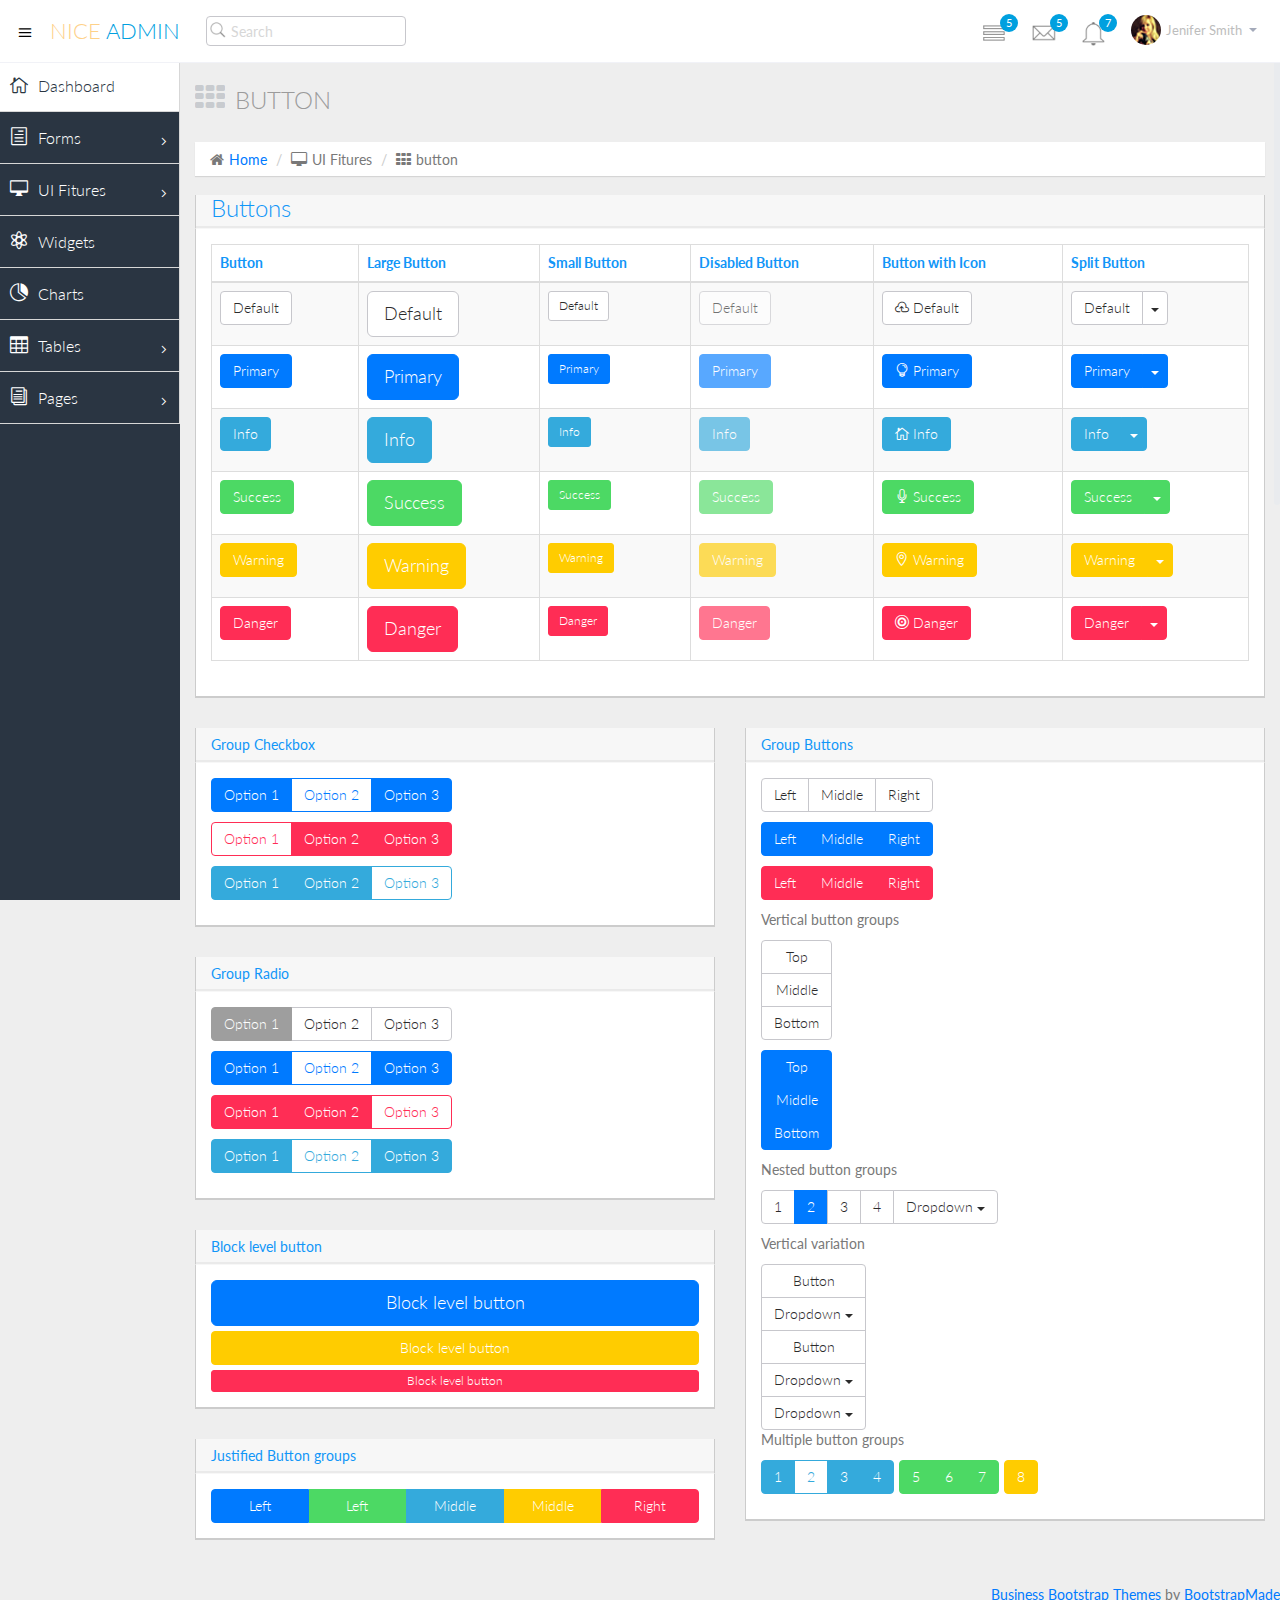
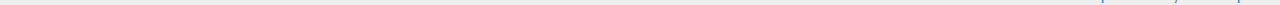
<file: buttons.html>
<!DOCTYPE html>
<html lang="en">
  <head>
    <meta charset="utf-8">
    <meta name="viewport" content="width=device-width, initial-scale=1.0">
    <meta name="description" content="Creative - Bootstrap 3 Responsive Admin Template">
    <meta name="author" content="GeeksLabs">
    <meta name="keyword" content="Creative, Dashboard, Admin, Template, Theme, Bootstrap, Responsive, Retina, Minimal">
    <link rel="shortcut icon" href="img/favicon.png">

    <title>Button | Creative - Bootstrap 3 Responsive Admin Template</title>

    <!-- Bootstrap CSS -->    
    <link href="css/bootstrap.min.css" rel="stylesheet">
    <!-- bootstrap theme -->
    <link href="css/bootstrap-theme.css" rel="stylesheet">
    <!--external css-->
    <!-- font icon -->
    <link href="css/elegant-icons-style.css" rel="stylesheet" />
    <link href="css/font-awesome.min.css" rel="stylesheet" />
    <!-- Custom styles -->
    <link href="css/style.css" rel="stylesheet">
    <link href="css/style-responsive.css" rel="stylesheet" />

    <!-- HTML5 shim and Respond.js IE8 support of HTML5 -->
    <!--[if lt IE 9]>
      <script src="js/html5shiv.js"></script>
      <script src="js/respond.min.js"></script>
      <script src="js/lte-ie7.js"></script>
    <![endif]-->
  </head>

  <body>
  <!-- container section start -->
  <section id="container" class="">

      <!--header start-->
      
      <header class="header dark-bg">
            <div class="toggle-nav">
                <div class="icon-reorder tooltips" data-original-title="Toggle Navigation" data-placement="bottom"><i class="icon_menu"></i></div>
            </div>

            <!--logo start-->
            <a href="index.html" class="logo">Nice <span class="lite">Admin</span></a>
            <!--logo end-->

            <div class="nav search-row" id="top_menu">
                <!--  search form start -->
                <ul class="nav top-menu">                    
                    <li>
                        <form class="navbar-form">
                            <input class="form-control" placeholder="Search" type="text">
                        </form>
                    </li>                    
                </ul>
                <!--  search form end -->                
            </div>

            <div class="top-nav notification-row">                
                <!-- notificatoin dropdown start-->
                <ul class="nav pull-right top-menu">
                    
                    <!-- task notificatoin start -->
                    <li id="task_notificatoin_bar" class="dropdown">
                        <a data-toggle="dropdown" class="dropdown-toggle" href="#">
                            <i class="icon-task-l"></i>
                            <span class="badge bg-important">5</span>
                        </a>
                        <ul class="dropdown-menu extended tasks-bar">
                            <div class="notify-arrow notify-arrow-blue"></div>
                            <li>
                                <p class="blue">You have 5 pending tasks</p>
                            </li>
                            <li>
                                <a href="#">
                                    <div class="task-info">
                                        <div class="desc">Design PSD </div>
                                        <div class="percent">90%</div>
                                    </div>
                                    <div class="progress progress-striped">
                                        <div class="progress-bar progress-bar-success" role="progressbar" aria-valuenow="90" aria-valuemin="0" aria-valuemax="100" style="width: 90%">
                                            <span class="sr-only">90% Complete (success)</span>
                                        </div>
                                    </div>
                                </a>
                            </li>
                            <li>
                                <a href="#">
                                    <div class="task-info">
                                        <div class="desc">
                                            Project 1
                                        </div>
                                        <div class="percent">30%</div>
                                    </div>
                                    <div class="progress progress-striped">
                                        <div class="progress-bar progress-bar-warning" role="progressbar" aria-valuenow="30" aria-valuemin="0" aria-valuemax="100" style="width: 30%">
                                            <span class="sr-only">30% Complete (warning)</span>
                                        </div>
                                    </div>
                                </a>
                            </li>
                            <li>
                                <a href="#">
                                    <div class="task-info">
                                        <div class="desc">Digital Marketing</div>
                                        <div class="percent">80%</div>
                                    </div>
                                    <div class="progress progress-striped">
                                        <div class="progress-bar progress-bar-info" role="progressbar" aria-valuenow="80" aria-valuemin="0" aria-valuemax="100" style="width: 80%">
                                            <span class="sr-only">80% Complete</span>
                                        </div>
                                    </div>
                                </a>
                            </li>
                            <li>
                                <a href="#">
                                    <div class="task-info">
                                        <div class="desc">Logo Designing</div>
                                        <div class="percent">78%</div>
                                    </div>
                                    <div class="progress progress-striped">
                                        <div class="progress-bar progress-bar-danger" role="progressbar" aria-valuenow="78" aria-valuemin="0" aria-valuemax="100" style="width: 78%">
                                            <span class="sr-only">78% Complete (danger)</span>
                                        </div>
                                    </div>
                                </a>
                            </li>
                            <li>
                                <a href="#">
                                    <div class="task-info">
                                        <div class="desc">Mobile App</div>
                                        <div class="percent">50%</div>
                                    </div>
                                    <div class="progress progress-striped active">
                                        <div class="progress-bar"  role="progressbar" aria-valuenow="50" aria-valuemin="0" aria-valuemax="100" style="width: 50%">
                                            <span class="sr-only">50% Complete</span>
                                        </div>
                                    </div>

                                </a>
                            </li>
                            <li class="external">
                                <a href="#">See All Tasks</a>
                            </li>
                        </ul>
                    </li>
                    <!-- task notificatoin end -->
                    <!-- inbox notificatoin start-->
                    <li id="mail_notificatoin_bar" class="dropdown">
                        <a data-toggle="dropdown" class="dropdown-toggle" href="#">
                            <i class="icon-envelope-l"></i>
                            <span class="badge bg-important">5</span>
                        </a>
                        <ul class="dropdown-menu extended inbox">
                            <div class="notify-arrow notify-arrow-blue"></div>
                            <li>
                                <p class="blue">You have 5 new messages</p>
                            </li>
                            <li>
                                <a href="#">
                                    <span class="photo"><img alt="avatar" src="./img/avatar-mini.jpg"></span>
                                    <span class="subject">
                                    <span class="from">Greg  Martin</span>
                                    <span class="time">1 min</span>
                                    </span>
                                    <span class="message">
                                        I really like this admin panel.
                                    </span>
                                </a>
                            </li>
                            <li>
                                <a href="#">
                                    <span class="photo"><img alt="avatar" src="./img/avatar-mini2.jpg"></span>
                                    <span class="subject">
                                    <span class="from">Bob   Mckenzie</span>
                                    <span class="time">5 mins</span>
                                    </span>
                                    <span class="message">
                                     Hi, What is next project plan?
                                    </span>
                                </a>
                            </li>
                            <li>
                                <a href="#">
                                    <span class="photo"><img alt="avatar" src="./img/avatar-mini3.jpg"></span>
                                    <span class="subject">
                                    <span class="from">Phillip   Park</span>
                                    <span class="time">2 hrs</span>
                                    </span>
                                    <span class="message">
                                        I am like to buy this Admin Template.
                                    </span>
                                </a>
                            </li>
                            <li>
                                <a href="#">
                                    <span class="photo"><img alt="avatar" src="./img/avatar-mini4.jpg"></span>
                                    <span class="subject">
                                    <span class="from">Ray   Munoz</span>
                                    <span class="time">1 day</span>
                                    </span>
                                    <span class="message">
                                        Icon fonts are great.
                                    </span>
                                </a>
                            </li>
                            <li>
                                <a href="#">See all messages</a>
                            </li>
                        </ul>
                    </li>
                    <!-- inbox notificatoin end -->
                    <!-- alert notification start-->
                    <li id="alert_notificatoin_bar" class="dropdown">
                        <a data-toggle="dropdown" class="dropdown-toggle" href="#">

                            <i class="icon-bell-l"></i>
                            <span class="badge bg-important">7</span>
                        </a>
                        <ul class="dropdown-menu extended notification">
                            <div class="notify-arrow notify-arrow-blue"></div>
                            <li>
                                <p class="blue">You have 4 new notifications</p>
                            </li>
                            <li>
                                <a href="#">
                                    <span class="label label-primary"><i class="icon_profile"></i></span> 
                                    Friend Request
                                    <span class="small italic pull-right">5 mins</span>
                                </a>
                            </li>
                            <li>
                                <a href="#">
                                    <span class="label label-warning"><i class="icon_pin"></i></span>  
                                    John location.
                                    <span class="small italic pull-right">50 mins</span>
                                </a>
                            </li>
                            <li>
                                <a href="#">
                                    <span class="label label-danger"><i class="icon_book_alt"></i></span> 
                                    Project 3 Completed.
                                    <span class="small italic pull-right">1 hr</span>
                                </a>
                            </li>
                            <li>
                                <a href="#">
                                    <span class="label label-success"><i class="icon_like"></i></span> 
                                    Mick appreciated your work.
                                    <span class="small italic pull-right"> Today</span>
                                </a>
                            </li>                            
                            <li>
                                <a href="#">See all notifications</a>
                            </li>
                        </ul>
                    </li>
                    <!-- alert notification end-->
                    <!-- user login dropdown start-->
                    <li class="dropdown">
                        <a data-toggle="dropdown" class="dropdown-toggle" href="#">
                            <span class="profile-ava">
                                <img alt="" src="img/avatar1_small.jpg">
                            </span>
                            <span class="username">Jenifer Smith</span>
                            <b class="caret"></b>
                        </a>
                        <ul class="dropdown-menu extended logout">
                            <div class="log-arrow-up"></div>
                            <li class="eborder-top">
                                <a href="#"><i class="icon_profile"></i> My Profile</a>
                            </li>
                            <li>
                                <a href="#"><i class="icon_mail_alt"></i> My Inbox</a>
                            </li>
                            <li>
                                <a href="#"><i class="icon_clock_alt"></i> Timeline</a>
                            </li>
                            <li>
                                <a href="#"><i class="icon_chat_alt"></i> Chats</a>
                            </li>
                            <li>
                                <a href="login.html"><i class="icon_key_alt"></i> Log Out</a>
                            </li>
                            <li>
                                <a href="documentation.html"><i class="icon_key_alt"></i> Documentation</a>
                            </li>
                            <li>
                                <a href="documentation.html"><i class="icon_key_alt"></i> Documentation</a>
                            </li>
                        </ul>
                    </li>
                    <!-- user login dropdown end -->
                </ul>
                <!-- notificatoin dropdown end-->
            </div>
      </header>      
      <!--header end-->

      <!--sidebar start-->
      <aside>
          <div id="sidebar"  class="nav-collapse ">
              <!-- sidebar menu start-->
              <ul class="sidebar-menu">                
                  <li class="active">
                      <a class="" href="index.html">
                          <i class="icon_house_alt"></i>
                          <span>Dashboard</span>
                      </a>
                  </li>
				  <li class="sub-menu">
                      <a href="javascript:;" class="">
                          <i class="icon_document_alt"></i>
                          <span>Forms</span>
                          <span class="menu-arrow arrow_carrot-right"></span>
                      </a>
                      <ul class="sub">
                          <li><a class="" href="form_component.html">Form Elements</a></li>                          
                          <li><a class="" href="form_validation.html">Form Validation</a></li>
                      </ul>
                  </li>       
                  <li class="sub-menu">
                      <a href="javascript:;" class="">
                          <i class="icon_desktop"></i>
                          <span>UI Fitures</span>
                          <span class="menu-arrow arrow_carrot-right"></span>
                      </a>
                      <ul class="sub">
                          <li><a class="" href="general.html">Components</a></li>
                          <li><a class="" href="buttons.html">Buttons</a></li>
                          <li><a class="" href="grids.html">Grids</a></li>
                      </ul>
                  </li>
                  <li>
                      <a class="" href="widgets.html">
                          <i class="icon_genius"></i>
                          <span>Widgets</span>
                      </a>
                  </li>
                  <li>                     
                      <a class="" href="chart-chartjs.html">
                          <i class="icon_piechart"></i>
                          <span>Charts</span>
                          
                      </a>
                                         
                  </li>
                             
                  <li class="sub-menu">
                      <a href="javascript:;" class="">
                          <i class="icon_table"></i>
                          <span>Tables</span>
                          <span class="menu-arrow arrow_carrot-right"></span>
                      </a>
                      <ul class="sub">
                          <li><a class="" href="basic_table.html">Basic Table</a></li>
                      </ul>
                  </li>
                  
                  <li class="sub-menu">
                      <a href="javascript:;" class="">
                          <i class="icon_documents_alt"></i>
                          <span>Pages</span>
                          <span class="menu-arrow arrow_carrot-right"></span>
                      </a>
                      <ul class="sub">                          
                          <li><a class="" href="profile.html">Profile</a></li>
                          <li><a class="" href="login.html"><span>Login Page</span></a></li>
                          <li><a class="" href="blank.html">Blank Page</a></li>
                          <li><a class="" href="404.html">404 Error</a></li>
                      </ul>
                  </li>
                  
              </ul>
              <!-- sidebar menu end-->
          </div>
      </aside>
      <!--sidebar end-->

      <!--main content start-->
      <section id="main-content">
          <section class="wrapper">
		  <div class="row">
				<div class="col-lg-12">
					<h3 class="page-header"><i class="fa fa-th"></i>Button</h3>
					<ol class="breadcrumb">
						<li><i class="fa fa-home"></i><a href="index.html">Home</a></li>
						<li><i class="fa fa-desktop"></i>UI Fitures</li>
						<li><i class="fa fa-th"></i>button</li>
					</ol>
				</div>
			</div>
              <div class="row">
                <div class="col-md-12">
                    <section class="panel">
                          <header class="panel-heading">
                              <h3>Buttons</h3>
                              
                          </header>
                    <div class="panel-body">
                        <table class="table table-bordered table-striped">
                            <thead>
                                <tr>
                                    <th>Button</th>
                                    <th>Large Button</th>
                                    <th>Small Button</th>
                                    <th>Disabled Button</th>
                                    <th>Button with Icon</th>
                                    <th>Split Button</th>
                                </tr>
                            </thead>
                                <tbody>
                                    <tr>
                                        <td><a class="btn btn-default" href="" title="Bootstrap 3 themes generator">Default</a></td>
                                        <td><a class="btn btn-default btn-lg" href="" title="Bootstrap 3 themes generator">Default</a></td>
                                        <td><a class="btn btn-default btn-sm" href="" title="Bootstrap 3 themes generator">Default</a></td>
                                        <td><a class="btn btn-default disabled" href="" title="Bootstrap 3 themes generator">Default</a></td>
                                        <td><a class="btn btn-default" href="" title="Bootstrap 3 themes generator">
                                        <span class="icon_cloud-upload_alt"></span> Default</a></td>
                                        <td>
                                            <div class="btn-group">
                                                  <a class="btn btn-default" href="" title="Bootstrap 3 themes generator">Default</a>
                                                  <a class="btn btn-default dropdown-toggle" data-toggle="dropdown" href="" title="Bootstrap 3 themes generator"><span class="caret"></span></a>
                                                  <ul class="dropdown-menu">
                                                    <li><a href="" title="Bootstrap 3 themes generator">Action</a></li>
                                                    <li><a href="" title="Bootstrap 3 themes generator">Another action</a></li>
                                                    <li><a href="" title="Bootstrap 3 themes generator">Something else here</a></li>
                                                    <li class="divider"></li>
                                                    <li><a href="" title="Bootstrap 3 themes generator">Separated link</a></li>
                                                  </ul>
                                            </div><!-- /btn-group -->
                                        </td>
                                    </tr>
                                    <tr>
                                        <td><a class="btn btn-primary" href="" title="Bootstrap 3 themes generator">Primary</a></td>
                                        <td><a class="btn btn-primary btn-lg" href="" title="Bootstrap 3 themes generator">Primary</a></td>
                                        <td><a class="btn btn-primary btn-sm" href="" title="Bootstrap 3 themes generator">Primary</a></td>
                                        <td><a class="btn btn-primary disabled" href="" title="Bootstrap 3 themes generator">Primary</a></td>
                                        <td><a class="btn btn-primary" href="" title="Bootstrap 3 themes generator"><span class="icon_lightbulb_alt"></span> Primary</a></td>
                                        <td>
                                            <div class="btn-group">
                                                  <a class="btn btn-primary" href="" title="Bootstrap 3 themes generator">Primary</a>
                                                  <a class="btn btn-primary dropdown-toggle" data-toggle="dropdown" href="" title="Bootstrap 3 themes generator"><span class="caret"></span></a>
                                                  <ul class="dropdown-menu">
                                                    <li><a href="" title="Bootstrap 3 themes generator">Action</a></li>
                                                    <li><a href="" title="Bootstrap 3 themes generator">Another action</a></li>
                                                    <li><a href="" title="Bootstrap 3 themes generator">Something else here</a></li>
                                                    <li class="divider"></li>
                                                    <li><a href="" title="Bootstrap 3 themes generator">Separated link</a></li>
                                                  </ul>
                                            </div><!-- /btn-group -->
                                        </td>
                                    </tr>
                                    <tr>
                                        <td><a class="btn btn-info" href="" title="Bootstrap 3 themes generator">Info</a></td>
                                        <td><a class="btn btn-info btn-lg" href="" title="Bootstrap 3 themes generator">Info</a></td>
                                        <td><a class="btn btn-info btn-sm" href="" title="Bootstrap 3 themes generator">Info</a></td>
                                        <td><a class="btn btn-info disabled" href="" title="Bootstrap 3 themes generator">Info</a></td>
                                        <td><a class="btn btn-info" href="" title="Bootstrap 3 themes generator"><span class="icon_house_alt"></span> Info</a></td>
                                        <td>
                                            <div class="btn-group">
                                                  <a class="btn btn-info" href="" title="Bootstrap 3 themes generator">Info</a>
                                                  <a class="btn btn-info dropdown-toggle" data-toggle="dropdown" href="" title="Bootstrap 3 themes generator"><span class="caret"></span></a>
                                                  <ul class="dropdown-menu">
                                                    <li><a href="" title="Bootstrap 3 themes generator">Action</a></li>
                                                    <li><a href="" title="Bootstrap 3 themes generator">Another action</a></li>
                                                    <li><a href="" title="Bootstrap 3 themes generator">Something else here</a></li>
                                                    <li class="divider"></li>
                                                    <li><a href="" title="Bootstrap 3 themes generator">Separated link</a></li>
                                                  </ul>
                                            </div><!-- /btn-group -->
                                        </td>
                                    </tr>
                                    <tr>
                                        <td><a class="btn btn-success" href="" title="Bootstrap 3 themes generator">Success</a></td>
                                        <td><a class="btn btn-success btn-lg" href="" title="Bootstrap 3 themes generator">Success</a></td>
                                        <td><a class="btn btn-success btn-sm" href="" title="Bootstrap 3 themes generator">Success</a></td>
                                        <td><a class="btn btn-success disabled" href="" title="Bootstrap 3 themes generator">Success</a></td>
                                        <td><a class="btn btn-success" href="" title="Bootstrap 3 themes generator"><span class="icon_mic_alt"></span> Success</a></td>
                                        <td>
                                            <div class="btn-group">
                                                  <a class="btn btn-success" href="" title="Bootstrap 3 themes generator">Success</a>
                                                  <a class="btn btn-success dropdown-toggle" data-toggle="dropdown" href="" title="Bootstrap 3 themes generator"><span class="caret"></span></a>
                                                  <ul class="dropdown-menu">
                                                    <li><a href="" title="Bootstrap 3 themes generator">Action</a></li>
                                                    <li><a href="" title="Bootstrap 3 themes generator">Another action</a></li>
                                                    <li><a href="" title="Bootstrap 3 themes generator">Something else here</a></li>
                                                    <li class="divider"></li>
                                                    <li><a href="" title="Bootstrap 3 themes generator">Separated link</a></li>
                                                  </ul>
                                            </div><!-- /btn-group -->
                                        </td>
                                    </tr>
                                    <tr>
                                        <td><a class="btn btn-warning" href="" title="Bootstrap 3 themes generator">Warning</a></td>
                                        <td><a class="btn btn-warning btn-lg" href="" title="Bootstrap 3 themes generator">Warning</a></td>
                                        <td><a class="btn btn-warning btn-sm" href="" title="Bootstrap 3 themes generator">Warning</a></td>
                                        <td><a class="btn btn-warning disabled" href="" title="Bootstrap 3 themes generator">Warning</a></td>
                                        <td><a class="btn btn-warning" href="" title="Bootstrap 3 themes generator"><span class="icon_pin_alt"></span> Warning</a></td>
                                        <td>
                                            <div class="btn-group">
                                                  <a class="btn btn-warning" href="" title="Bootstrap 3 themes generator">Warning</a>
                                                  <a class="btn btn-warning dropdown-toggle" data-toggle="dropdown" href="" title="Bootstrap 3 themes generator"><span class="caret"></span></a>
                                                  <ul class="dropdown-menu">
                                                    <li><a href="" title="Bootstrap 3 themes generator">Action</a></li>
                                                    <li><a href="" title="Bootstrap 3 themes generator">Another action</a></li>
                                                    <li><a href="" title="Bootstrap 3 themes generator">Something else here</a></li>
                                                    <li class="divider"></li>
                                                    <li><a href="" title="Bootstrap 3 themes generator">Separated link</a></li>
                                                  </ul>
                                            </div><!-- /btn-group -->
                                        </td>
                                    </tr>
                                    <tr>
                                        <td><a class="btn btn-danger" href="" title="Bootstrap 3 themes generator">Danger</a></td>
                                        <td><a class="btn btn-danger btn-lg" href="" title="Bootstrap 3 themes generator">Danger</a></td>
                                        <td><a class="btn btn-danger btn-sm" href="" title="Bootstrap 3 themes generator">Danger</a></td>
                                        <td><a class="btn btn-danger disabled" href="" title="Bootstrap 3 themes generator">Danger</a></td>
                                        <td><a class="btn btn-danger" href="" title="Bootstrap 3 themes generator"><span class="icon_target"></span> Danger</a></td>
                                        <td>
                                            <div class="btn-group">
                                                  <a class="btn btn-danger" href="" title="Bootstrap 3 themes generator">Danger</a>
                                                  <a class="btn btn-danger dropdown-toggle" data-toggle="dropdown" href="" title="Bootstrap 3 themes generator"><span class="caret"></span></a>
                                                  <ul class="dropdown-menu">
                                                    <li><a href="" title="Bootstrap 3 themes generator">Action</a></li>
                                                    <li><a href="" title="Bootstrap 3 themes generator">Another action</a></li>
                                                    <li><a href="" title="Bootstrap 3 themes generator">Something else here</a></li>
                                                    <li class="divider"></li>
                                                    <li><a href="" title="Bootstrap 3 themes generator">Separated link</a></li>
                                                  </ul>
                                            </div><!-- /btn-group -->
                                        </td>
                                    </tr>
                                    
                                </tbody>
                        </table>
                    </div>
                    </section>
                </div>
              </div>
              <!-- page start-->              

              <div class="row">
                  <div class="col-sm-6">
                      <section class="panel">
                          <header class="panel-heading">
                              Group Checkbox
                          </header>
                          <div class="panel-body">
                              <div class="btn-row">
                                  <div class="btn-group" data-toggle="buttons">
                                      <label class="btn btn-primary">
                                          <input type="checkbox"> Option 1
                                      </label>
                                      <label class="btn btn-primary active">
                                          <input type="checkbox"> Option 2
                                      </label>
                                      <label class="btn btn-primary">
                                          <input type="checkbox"> Option 3
                                      </label>
                                  </div>
                              </div>
                              <div class="btn-row">
                                  <div class="btn-group" data-toggle="buttons">
                                      <label class="btn btn-danger active">
                                          <input type="checkbox"> Option 1
                                      </label>
                                      <label class="btn btn-danger">
                                          <input type="checkbox"> Option 2
                                      </label>
                                      <label class="btn btn-danger">
                                          <input type="checkbox"> Option 3
                                      </label>
                                  </div>
                              </div>
                              <div class="btn-row">
                                  <div class="btn-group" data-toggle="buttons">
                                      <label class="btn btn-info">
                                          <input type="checkbox"> Option 1
                                      </label>
                                      <label class="btn btn-info">
                                          <input type="checkbox"> Option 2
                                      </label>
                                      <label class="btn btn-info active">
                                          <input type="checkbox"> Option 3
                                      </label>
                                  </div>
                              </div>
                            </div>
                        </section>
                        <section class="panel">
                          <header class="panel-heading">
                              Group Radio
                          </header>
                          <div class="panel-body">
                            <div class="btn-row">
                                <div class="btn-group" data-toggle="buttons">
                                      <label class="btn btn-default active">
                                          <input type="radio" name="options" id="option1"> Option 1
                                      </label>
                                      <label class="btn btn-default">
                                          <input type="radio" name="options" id="option2"> Option 2
                                      </label>
                                      <label class="btn btn-default">
                                          <input type="radio" name="options" id="option3"> Option 3
                                      </label>
                                  </div>
                              </div>                            
                             <div class="btn-row">
                                  <div class="btn-group" data-toggle="buttons">
                                      <label class="btn btn-primary">
                                          <input type="radio" name="options" id="option1"> Option 1
                                      </label>
                                      <label class="btn btn-primary active">
                                          <input type="radio" name="options" id="option2"> Option 2
                                      </label>
                                      <label class="btn btn-primary">
                                          <input type="radio" name="options" id="option3"> Option 3
                                      </label>
                                  </div>
                            </div>
                            <div class="btn-row">
                                  <div class="btn-group" data-toggle="buttons">
                                      <label class="btn btn-danger">
                                          <input type="radio" name="options" id="option1"> Option 1
                                      </label>
                                      <label class="btn btn-danger">
                                          <input type="radio" name="options" id="option2"> Option 2
                                      </label>
                                      <label class="btn btn-danger active">
                                          <input type="radio" name="options" id="option3"> Option 3
                                      </label>
                                  </div>
                            </div>
                            <div class="btn-row">
                                  <div class="btn-group" data-toggle="buttons">
                                      <label class="btn btn-info">
                                          <input type="radio" name="options" id="option1"> Option 1
                                      </label>
                                      <label class="btn btn-info active">
                                          <input type="radio" name="options" id="option2"> Option 2
                                      </label>
                                      <label class="btn btn-info">
                                          <input type="radio" name="options" id="option3"> Option 3
                                      </label>
                                  </div>
                            </div>
                            </div>
                        </section>
                      <section class="panel">
                          <header class="panel-heading">
                              Block level button
                          </header>
                          <div class="panel-body">
                              <button type="button" class="btn btn-primary btn-lg btn-block">Block level button</button>
                              <button type="button" class="btn btn-warning btn-block">Block level button</button>
                              <button type="button" class="btn btn-danger btn-xs btn-block">Block level button</button>
                          </div>
                      </section>
                      <section class="panel">
                          <header class="panel-heading">
                              Justified Button groups
                          </header>
                          <div class="panel-body">
                              <div class="btn-group btn-group-justified">
                                  <a class="btn btn-primary" href="#">Left</a>
                                  <a class="btn btn-success" href="#">Left</a>
                                  <a class="btn btn-info" href="#">Middle</a>
                                  <a class="btn btn-warning" href="#">Middle</a>
                                  <a class="btn btn-danger" href="#">Right</a>
                              </div>
                          </div>                                              
                      </section>                      
                  </div>
                  <div class="col-sm-6">                      
                      <section class="panel">
                          <header class="panel-heading">
                              Group Buttons
                          </header>
                          <div class="panel-body">
                                <div class="btn-row">
                                    <div class="btn-group">
                                      <button type="button" class="btn btn-default">Left</button>
                                      <button type="button" class="btn btn-default">Middle</button>
                                      <button type="button" class="btn btn-default">Right</button>
                                    </div>
                                </div>
                                <div class="btn-row">
                                    <div class="btn-group">
                                      <button type="button" class="btn btn-primary">Left</button>
                                      <button type="button" class="btn btn-primary">Middle</button>
                                      <button type="button" class="btn btn-primary">Right</button>
                                    </div>
                                </div>
                                <div class="btn-row">
                                    <div class="btn-group">
                                      <button type="button" class="btn btn-danger">Left</button>
                                      <button type="button" class="btn btn-danger">Middle</button>
                                      <button type="button" class="btn btn-danger">Right</button>
                                    </div>
                                </div>                              
                              <p class="">Vertical button groups</p>
                              <div class="btn-row">
                                  <div class="btn-group-vertical">
                                      <button class="btn btn-default" type="button">Top</button>
                                      <button class="btn btn-default" type="button">Middle</button>
                                      <button class="btn btn-default" type="button">Bottom</button>
                                  </div>
                              </div>
                              <div class="btn-row">
                                  <div class="btn-group-vertical">
                                      <button class="btn btn-primary" type="button">Top</button>
                                      <button class="btn btn-primary" type="button">Middle</button>
                                      <button class="btn btn-primary" type="button">Bottom</button>
                                  </div>
                              </div>
                              <p class="">Nested button groups</p>
                              <div class="btn-row">
                                  <div class="btn-group">
                                      <button class="btn btn-default" type="button">1</button>
                                      <button class="btn btn-primary" type="button">2</button>
                                      <button class="btn btn-default" type="button">3</button>
                                      <button class="btn btn-default" type="button">4</button>
                                      <div class="btn-group">
                                          <button data-toggle="dropdown" class="btn btn-default dropdown-toggle" type="button"> Dropdown <span class="caret"></span> </button>
                                          <ul class="dropdown-menu">
                                              <li><a href="#">Dropdown link 1</a></li>
                                              <li><a href="#">Dropdown link 2</a></li>
                                              <li><a href="#">Dropdown link 3</a></li>
                                          </ul>
                                      </div>
                                  </div>
                              </div>
                              <p class="">Vertical variation</p>
                              <div class="btn-group-vertical">
                                <button type="button" class="btn btn-default">Button</button>                                
                                <div class="btn-group">
                                  <button id="btnGroupVerticalDrop1" type="button" class="btn btn-default dropdown-toggle" data-toggle="dropdown">
                                    Dropdown
                                    <span class="caret"></span>
                                  </button>
                                  <ul class="dropdown-menu" role="menu" aria-labelledby="btnGroupVerticalDrop1">
                                    <li><a href="#">Dropdown link</a></li>
                                    <li><a href="#">Dropdown link</a></li>
                                  </ul>
                                </div>
                                <button type="button" class="btn btn-default">Button</button>                                
                                <div class="btn-group">
                                  <button id="btnGroupVerticalDrop3" type="button" class="btn btn-default dropdown-toggle" data-toggle="dropdown">
                                    Dropdown
                                    <span class="caret"></span>
                                  </button>
                                  <ul class="dropdown-menu" role="menu" aria-labelledby="btnGroupVerticalDrop3">
                                    <li><a href="#">Dropdown link</a></li>
                                    <li><a href="#">Dropdown link</a></li>
                                  </ul>
                                </div>
                                <div class="btn-group">
                                  <button id="btnGroupVerticalDrop4" type="button" class="btn btn-default dropdown-toggle" data-toggle="dropdown">
                                    Dropdown
                                    <span class="caret"></span>
                                  </button>
                                  <ul class="dropdown-menu" role="menu" aria-labelledby="btnGroupVerticalDrop4">
                                    <li><a href="#">Dropdown link</a></li>
                                    <li><a href="#">Dropdown link</a></li>
                                  </ul>
                                </div>
                              </div>

                              <p class="">Multiple button groups</p>
                              <div class="btn-row">
                                  <div class="btn-toolbar">
                                      <div class="btn-group">
                                          <button class="btn btn-info" type="button">1</button>
                                          <button class="btn btn-info active" type="button">2</button>
                                          <button class="btn btn-info" type="button">3</button>
                                          <button class="btn btn-info" type="button">4</button>
                                      </div>
                                      <div class="btn-group">
                                          <button class="btn btn-success" type="button">5</button>
                                          <button class="btn btn-success" type="button">6</button>
                                          <button class="btn btn-success" type="button">7</button>
                                      </div>
                                      <div class="btn-group">
                                          <button class="btn btn-warning" type="button">8</button>
                                      </div>
                                  </div>
                              </div>
                          </div>
                      </section>
                  </div>
              </div>
              <!-- page end-->
          </section>
      </section>
      <!--main content end-->
      <div class="text-right">
            <div class="credits">
                <!-- 
                    All the links in the footer should remain intact. 
                    You can delete the links only if you purchased the pro version.
                    Licensing information: https://bootstrapmade.com/license/
                    Purchase the pro version form: https://bootstrapmade.com/buy/?theme=NiceAdmin
                -->
                <a href="https://bootstrapmade.com/free-business-bootstrap-themes-website-templates/">Business Bootstrap Themes</a> by <a href="https://bootstrapmade.com/">BootstrapMade</a>
            </div>
        </div>
  </section>
  <!-- container section end -->
    <!-- javascripts -->
    <script src="js/jquery.js"></script>
    <script src="js/bootstrap.min.js"></script>
    <!-- nice scroll -->
    <script src="js/jquery.scrollTo.min.js"></script>
    <script src="js/jquery.nicescroll.js" type="text/javascript"></script>
    <!--custome script for all page-->
    <script src="js/scripts.js"></script>


  </body>
</html>
</file>
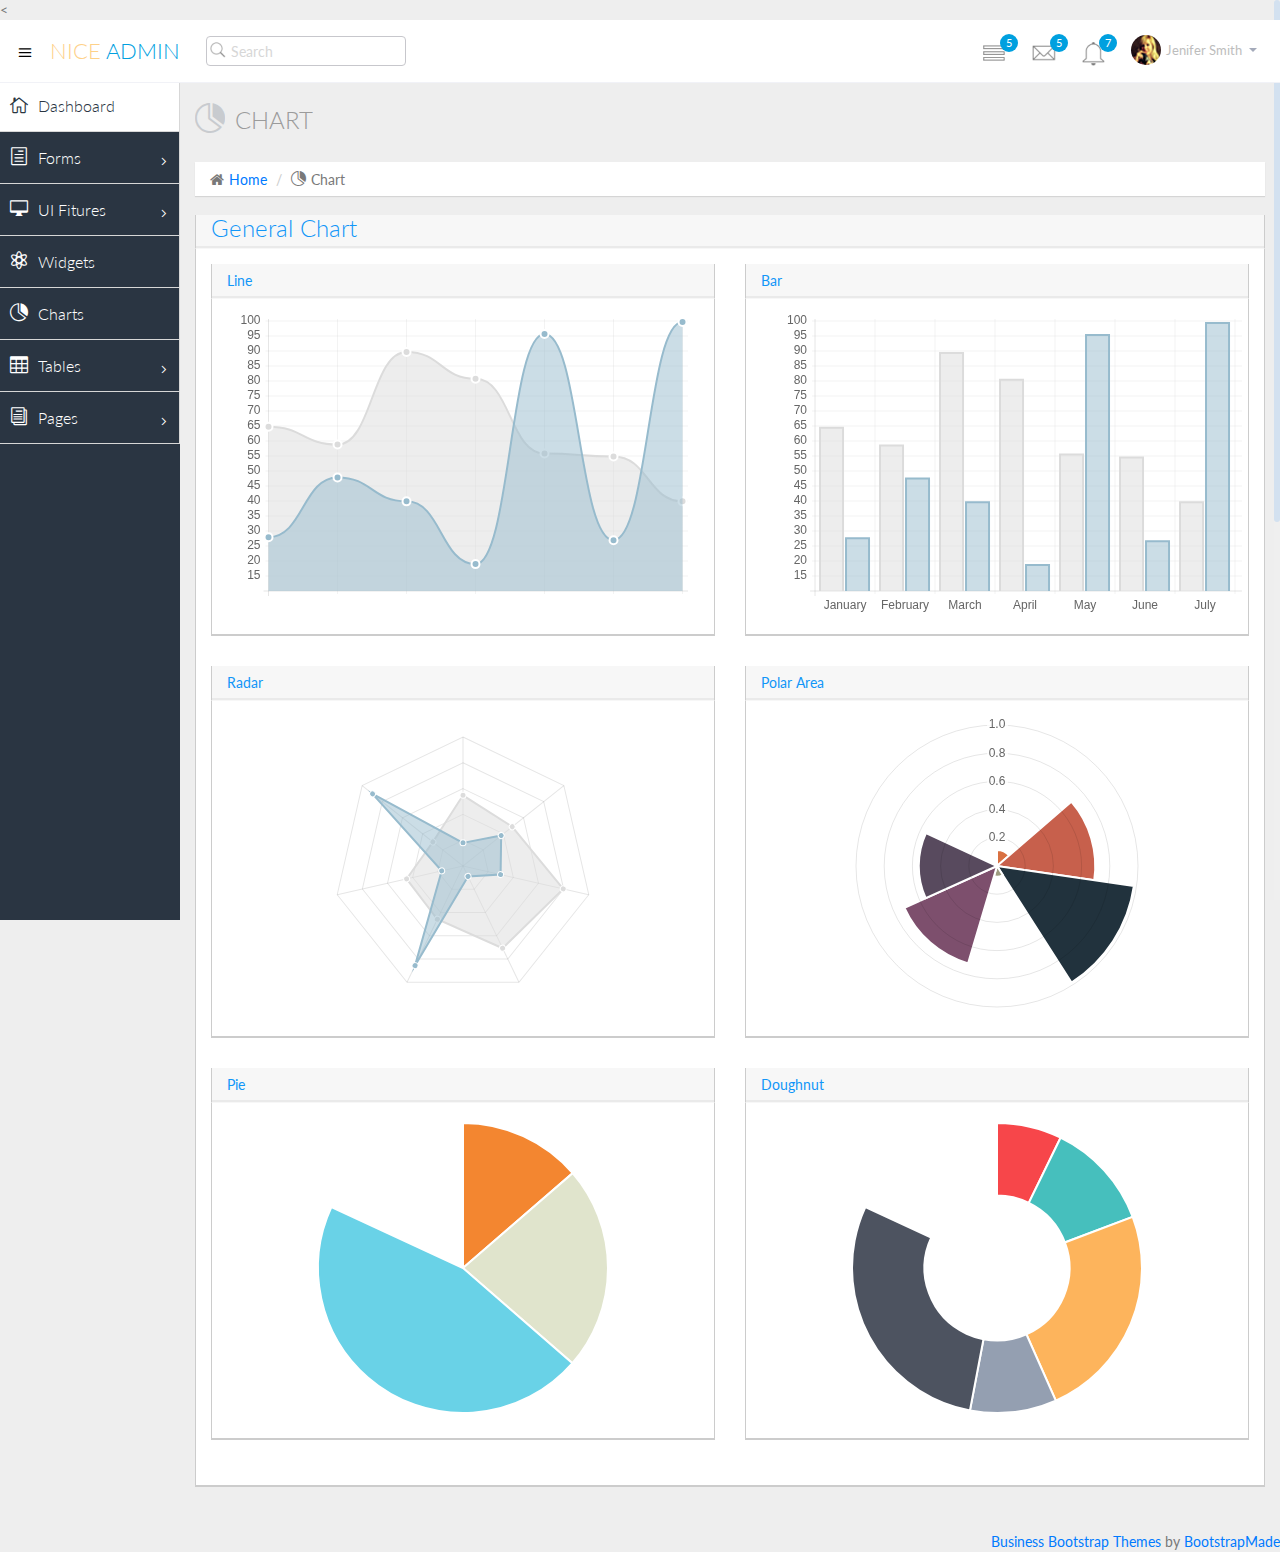
<file: chart-chartjs.html>
<!DOCTYPE html>
<html lang="en">
  <head>
    <meta charset="utf-8">
    <meta name="viewport" content="width=device-width, initial-scale=1.0">
    <meta name="description" content="Creative - Bootstrap 3 Responsive Admin Template">
    <meta name="author" content="GeeksLabs">
    <meta name="keyword" content="Creative, Dashboard, Admin, Template, Theme, Bootstrap, Responsive, Retina, Minimal">
    <link rel="shortcut icon" href="img/favicon.png">

    <title>Charts | Creative - Bootstrap 3 Responsive Admin Template</title>

    <!-- Bootstrap CSS -->    
    <link href="css/bootstrap.min.css" rel="stylesheet">
    <!-- bootstrap theme -->
    <link href="css/bootstrap-theme.css" rel="stylesheet">
    <!--external css-->
    <!-- font icon -->
    <link href="css/elegant-icons-style.css" rel="stylesheet" />
    <link href="css/font-awesome.min.css" rel="stylesheet" />    
    <!-- Custom styles -->
    <link href="css/style.css" rel="stylesheet">
    <link href="css/style-responsive.css" rel="stylesheet" />

    <!-- HTML5 shim and Respond.js IE8 support of HTML5 -->
    <!--[if lt IE 9]>
      <script src="js/html5shiv.js"></script>
      <script src="js/respond.min.js"></script>
      <script src="js/lte-ie7.js"></script>
    <![endif]-->
  </head>

  <body>
  <!-- container section start -->
  <section id="container" class="">
      <!--header start-->
      
      <<header class="header dark-bg">
            <div class="toggle-nav">
                <div class="icon-reorder tooltips" data-original-title="Toggle Navigation" data-placement="bottom"><i class="icon_menu"></i></div>
            </div>

            <!--logo start-->
            <a href="index.html" class="logo">Nice <span class="lite">Admin</span></a>
            <!--logo end-->

            <div class="nav search-row" id="top_menu">
                <!--  search form start -->
                <ul class="nav top-menu">                    
                    <li>
                        <form class="navbar-form">
                            <input class="form-control" placeholder="Search" type="text">
                        </form>
                    </li>                    
                </ul>
                <!--  search form end -->                
            </div>

            <div class="top-nav notification-row">                
                <!-- notificatoin dropdown start-->
                <ul class="nav pull-right top-menu">
                    
                    <!-- task notificatoin start -->
                    <li id="task_notificatoin_bar" class="dropdown">
                        <a data-toggle="dropdown" class="dropdown-toggle" href="#">
                            <i class="icon-task-l"></i>
                            <span class="badge bg-important">5</span>
                        </a>
                        <ul class="dropdown-menu extended tasks-bar">
                            <div class="notify-arrow notify-arrow-blue"></div>
                            <li>
                                <p class="blue">You have 5 pending tasks</p>
                            </li>
                            <li>
                                <a href="#">
                                    <div class="task-info">
                                        <div class="desc">Design PSD </div>
                                        <div class="percent">90%</div>
                                    </div>
                                    <div class="progress progress-striped">
                                        <div class="progress-bar progress-bar-success" role="progressbar" aria-valuenow="90" aria-valuemin="0" aria-valuemax="100" style="width: 90%">
                                            <span class="sr-only">90% Complete (success)</span>
                                        </div>
                                    </div>
                                </a>
                            </li>
                            <li>
                                <a href="#">
                                    <div class="task-info">
                                        <div class="desc">
                                            Project 1
                                        </div>
                                        <div class="percent">30%</div>
                                    </div>
                                    <div class="progress progress-striped">
                                        <div class="progress-bar progress-bar-warning" role="progressbar" aria-valuenow="30" aria-valuemin="0" aria-valuemax="100" style="width: 30%">
                                            <span class="sr-only">30% Complete (warning)</span>
                                        </div>
                                    </div>
                                </a>
                            </li>
                            <li>
                                <a href="#">
                                    <div class="task-info">
                                        <div class="desc">Digital Marketing</div>
                                        <div class="percent">80%</div>
                                    </div>
                                    <div class="progress progress-striped">
                                        <div class="progress-bar progress-bar-info" role="progressbar" aria-valuenow="80" aria-valuemin="0" aria-valuemax="100" style="width: 80%">
                                            <span class="sr-only">80% Complete</span>
                                        </div>
                                    </div>
                                </a>
                            </li>
                            <li>
                                <a href="#">
                                    <div class="task-info">
                                        <div class="desc">Logo Designing</div>
                                        <div class="percent">78%</div>
                                    </div>
                                    <div class="progress progress-striped">
                                        <div class="progress-bar progress-bar-danger" role="progressbar" aria-valuenow="78" aria-valuemin="0" aria-valuemax="100" style="width: 78%">
                                            <span class="sr-only">78% Complete (danger)</span>
                                        </div>
                                    </div>
                                </a>
                            </li>
                            <li>
                                <a href="#">
                                    <div class="task-info">
                                        <div class="desc">Mobile App</div>
                                        <div class="percent">50%</div>
                                    </div>
                                    <div class="progress progress-striped active">
                                        <div class="progress-bar"  role="progressbar" aria-valuenow="50" aria-valuemin="0" aria-valuemax="100" style="width: 50%">
                                            <span class="sr-only">50% Complete</span>
                                        </div>
                                    </div>

                                </a>
                            </li>
                            <li class="external">
                                <a href="#">See All Tasks</a>
                            </li>
                        </ul>
                    </li>
                    <!-- task notificatoin end -->
                    <!-- inbox notificatoin start-->
                    <li id="mail_notificatoin_bar" class="dropdown">
                        <a data-toggle="dropdown" class="dropdown-toggle" href="#">
                            <i class="icon-envelope-l"></i>
                            <span class="badge bg-important">5</span>
                        </a>
                        <ul class="dropdown-menu extended inbox">
                            <div class="notify-arrow notify-arrow-blue"></div>
                            <li>
                                <p class="blue">You have 5 new messages</p>
                            </li>
                            <li>
                                <a href="#">
                                    <span class="photo"><img alt="avatar" src="./img/avatar-mini.jpg"></span>
                                    <span class="subject">
                                    <span class="from">Greg  Martin</span>
                                    <span class="time">1 min</span>
                                    </span>
                                    <span class="message">
                                        I really like this admin panel.
                                    </span>
                                </a>
                            </li>
                            <li>
                                <a href="#">
                                    <span class="photo"><img alt="avatar" src="./img/avatar-mini2.jpg"></span>
                                    <span class="subject">
                                    <span class="from">Bob   Mckenzie</span>
                                    <span class="time">5 mins</span>
                                    </span>
                                    <span class="message">
                                     Hi, What is next project plan?
                                    </span>
                                </a>
                            </li>
                            <li>
                                <a href="#">
                                    <span class="photo"><img alt="avatar" src="./img/avatar-mini3.jpg"></span>
                                    <span class="subject">
                                    <span class="from">Phillip   Park</span>
                                    <span class="time">2 hrs</span>
                                    </span>
                                    <span class="message">
                                        I am like to buy this Admin Template.
                                    </span>
                                </a>
                            </li>
                            <li>
                                <a href="#">
                                    <span class="photo"><img alt="avatar" src="./img/avatar-mini4.jpg"></span>
                                    <span class="subject">
                                    <span class="from">Ray   Munoz</span>
                                    <span class="time">1 day</span>
                                    </span>
                                    <span class="message">
                                        Icon fonts are great.
                                    </span>
                                </a>
                            </li>
                            <li>
                                <a href="#">See all messages</a>
                            </li>
                        </ul>
                    </li>
                    <!-- inbox notificatoin end -->
                    <!-- alert notification start-->
                    <li id="alert_notificatoin_bar" class="dropdown">
                        <a data-toggle="dropdown" class="dropdown-toggle" href="#">

                            <i class="icon-bell-l"></i>
                            <span class="badge bg-important">7</span>
                        </a>
                        <ul class="dropdown-menu extended notification">
                            <div class="notify-arrow notify-arrow-blue"></div>
                            <li>
                                <p class="blue">You have 4 new notifications</p>
                            </li>
                            <li>
                                <a href="#">
                                    <span class="label label-primary"><i class="icon_profile"></i></span> 
                                    Friend Request
                                    <span class="small italic pull-right">5 mins</span>
                                </a>
                            </li>
                            <li>
                                <a href="#">
                                    <span class="label label-warning"><i class="icon_pin"></i></span>  
                                    John location.
                                    <span class="small italic pull-right">50 mins</span>
                                </a>
                            </li>
                            <li>
                                <a href="#">
                                    <span class="label label-danger"><i class="icon_book_alt"></i></span> 
                                    Project 3 Completed.
                                    <span class="small italic pull-right">1 hr</span>
                                </a>
                            </li>
                            <li>
                                <a href="#">
                                    <span class="label label-success"><i class="icon_like"></i></span> 
                                    Mick appreciated your work.
                                    <span class="small italic pull-right"> Today</span>
                                </a>
                            </li>                            
                            <li>
                                <a href="#">See all notifications</a>
                            </li>
                        </ul>
                    </li>
                    <!-- alert notification end-->
                    <!-- user login dropdown start-->
                    <li class="dropdown">
                        <a data-toggle="dropdown" class="dropdown-toggle" href="#">
                            <span class="profile-ava">
                                <img alt="" src="img/avatar1_small.jpg">
                            </span>
                            <span class="username">Jenifer Smith</span>
                            <b class="caret"></b>
                        </a>
                        <ul class="dropdown-menu extended logout">
                            <div class="log-arrow-up"></div>
                            <li class="eborder-top">
                                <a href="#"><i class="icon_profile"></i> My Profile</a>
                            </li>
                            <li>
                                <a href="#"><i class="icon_mail_alt"></i> My Inbox</a>
                            </li>
                            <li>
                                <a href="#"><i class="icon_clock_alt"></i> Timeline</a>
                            </li>
                            <li>
                                <a href="#"><i class="icon_chat_alt"></i> Chats</a>
                            </li>
                            <li>
                                <a href="login.html"><i class="icon_key_alt"></i> Log Out</a>
                            </li>
                            <li>
                                <a href="documentation.html"><i class="icon_key_alt"></i> Documentation</a>
                            </li>
                            <li>
                                <a href="documentation.html"><i class="icon_key_alt"></i> Documentation</a>
                            </li>
                        </ul>
                    </li>
                    <!-- user login dropdown end -->
                </ul>
                <!-- notificatoin dropdown end-->
            </div>
      </header>      
      <!--header end-->

      <!--sidebar start-->
      <aside>
          <div id="sidebar"  class="nav-collapse ">
              <!-- sidebar menu start-->
              <ul class="sidebar-menu">                
                  <li class="active">
                      <a class="" href="index.html">
                          <i class="icon_house_alt"></i>
                          <span>Dashboard</span>
                      </a>
                  </li>
				  <li class="sub-menu">
                      <a href="javascript:;" class="">
                          <i class="icon_document_alt"></i>
                          <span>Forms</span>
                          <span class="menu-arrow arrow_carrot-right"></span>
                      </a>
                      <ul class="sub">
                          <li><a class="" href="form_component.html">Form Elements</a></li>                          
                          <li><a class="" href="form_validation.html">Form Validation</a></li>
                      </ul>
                  </li>       
                  <li class="sub-menu">
                      <a href="javascript:;" class="">
                          <i class="icon_desktop"></i>
                          <span>UI Fitures</span>
                          <span class="menu-arrow arrow_carrot-right"></span>
                      </a>
                      <ul class="sub">
                          <li><a class="" href="general.html">Components</a></li>
                          <li><a class="" href="buttons.html">Buttons</a></li>
                          <li><a class="" href="grids.html">Grids</a></li>
                      </ul>
                  </li>
                  <li>
                      <a class="" href="widgets.html">
                          <i class="icon_genius"></i>
                          <span>Widgets</span>
                      </a>
                  </li>
                  <li>                     
                      <a class="" href="chart-chartjs.html">
                          <i class="icon_piechart"></i>
                          <span>Charts</span>
                          
                      </a>
                                         
                  </li>
                             
                  <li class="sub-menu">
                      <a href="javascript:;" class="">
                          <i class="icon_table"></i>
                          <span>Tables</span>
                          <span class="menu-arrow arrow_carrot-right"></span>
                      </a>
                      <ul class="sub">
                          <li><a class="" href="basic_table.html">Basic Table</a></li>
                      </ul>
                  </li>
                  
                  <li class="sub-menu">
                      <a href="javascript:;" class="">
                          <i class="icon_documents_alt"></i>
                          <span>Pages</span>
                          <span class="menu-arrow arrow_carrot-right"></span>
                      </a>
                      <ul class="sub">                          
                          <li><a class="" href="profile.html">Profile</a></li>
                          <li><a class="" href="login.html"><span>Login Page</span></a></li>
                          <li><a class="" href="blank.html">Blank Page</a></li>
                          <li><a class="" href="404.html">404 Error</a></li>
                      </ul>
                  </li>
                  
              </ul>
              <!-- sidebar menu end-->
          </div>
      </aside>
      <!--sidebar end-->

      <!--main content start-->      
      <section id="main-content">
        <section class="wrapper">
		<div class="row">
				<div class="col-lg-12">
					<h3 class="page-header"><i class="icon_piechart"></i> Chart</h3>
					<ol class="breadcrumb">
						<li><i class="fa fa-home"></i><a href="index.html">Home</a></li>
						<li><i class="icon_piechart"></i>Chart</li>
						
					</ol>
				</div>
			</div>
            <div class="row">
              <!-- chart morris start -->
              <div class="col-lg-12">
                  <section class="panel">
                      <header class="panel-heading">
                          <h3>General Chart</Char>
                      </header>
                      <div class="panel-body">
                        <div class="tab-pane" id="chartjs">
                      <div class="row">
                          <!-- Line -->
                          <div class="col-lg-6">
                              <section class="panel">
                                  <header class="panel-heading">
                                      Line
                                  </header>
                                  <div class="panel-body text-center">
                                      <canvas id="line" height="300" width="450"></canvas>
                                  </div>
                              </section>
                          </div>                      
                          <!-- Bar -->
                          <div class="col-lg-6">
                              <section class="panel">
                                  <header class="panel-heading">
                                      Bar
                                  </header>
                                  <div class="panel-body text-center">
                                      <canvas id="bar" height="300" width="500"></canvas>
                                  </div>
                              </section>
                          </div>
                      </div>
                      <div class="row">
                          <!-- Radar -->
                          <div class="col-lg-6">
                              <section class="panel">
                                  <header class="panel-heading">
                                      Radar
                                  </header>
                                  <div class="panel-body text-center">
                                      <canvas id="radar" height="300" width="400"></canvas>
                                  </div>
                              </section>
                          </div>
                          <!-- Polar Area -->
                          <div class="col-lg-6">
                              <section class="panel">
                                  <header class="panel-heading">
                                      Polar Area
                                  </header>
                                  <div class="panel-body text-center">
                                      <canvas id="polarArea" height="300" width="400"></canvas>
                                  </div>
                              </section>
                          </div>
                      </div>
                      <div class="row">
                          
                          <!-- Pie -->
                          <div class="col-lg-6">
                              <section class="panel">
                                  <header class="panel-heading">
                                      Pie
                                  </header>
                                  <div class="panel-body text-center">
                                      <canvas id="pie" height="300" width="400"></canvas>
                                  </div>
                              </section>
                          </div>
                          <!-- Doughnut -->
                          <div class="col-lg-6">
                              <section class="panel">
                                  <header class="panel-heading">
                                      Doughnut
                                  </header>
                                  <div class="panel-body text-center">
                                      <canvas id="doughnut" height="300" width="400"></canvas>
                                  </div>
                              </section>
                          </div>
                      </div>
                  </div>
                      </div>
                      </div>
                    </section>
              </div>
              <!-- chart morris start -->
            </div>
      </section>
      <!--main content end-->
      <div class="text-right">
            <div class="credits">
                <!-- 
                    All the links in the footer should remain intact. 
                    You can delete the links only if you purchased the pro version.
                    Licensing information: https://bootstrapmade.com/license/
                    Purchase the pro version form: https://bootstrapmade.com/buy/?theme=NiceAdmin
                -->
                <a href="https://bootstrapmade.com/free-business-bootstrap-themes-website-templates/">Business Bootstrap Themes</a> by <a href="https://bootstrapmade.com/">BootstrapMade</a>
            </div>
        </div>
    </section>
    <!-- container section end -->
    <!-- javascripts -->
    <script src="js/jquery.js"></script>
    <script src="js/jquery-1.8.3.min.js"></script>
    <script src="js/bootstrap.min.js"></script>
    <!-- nice scroll -->
    <script src="js/jquery.scrollTo.min.js"></script>
    <script src="js/jquery.nicescroll.js" type="text/javascript"></script>
    <!-- chartjs -->
    <script src="assets/chart-master/Chart.js"></script>
    <!-- custom chart script for this page only-->
    <script src="js/chartjs-custom.js"></script>
    <!--custome script for all page-->
    <script src="js/scripts.js"></script>

  </body>
</html>
</file>
<file: css/elegant-icons-style.css>
@font-face {
	font-family: 'ElegantIcons';
	src:url('../fonts/ElegantIcons.eot');
	src:url('../fonts/ElegantIcons.eot?#iefix') format('embedded-opentype'),
		url('../fonts/ElegantIcons.woff') format('woff'),
		url('../fonts/ElegantIcons.ttf') format('truetype'),
		url('../fonts/ElegantIcons.svg#ElegantIcons') format('svg');
	font-weight: normal;
	font-style: normal;
}

/* Use the following CSS code if you want to use data attributes for inserting your icons */
[data-icon]:before {
	font-family: 'ElegantIcons';
	content: attr(data-icon);
	speak: none;
	font-weight: normal;
	font-variant: normal;
	text-transform: none;
	line-height: 1;
	-webkit-font-smoothing: antialiased;
	-moz-osx-font-smoothing: grayscale;
}

/* Use the following CSS code if you want to have a class per icon */
/*
Instead of a list of all class selectors,
you can use the generic selector below, but it's slower:
[class*="your-class-prefix"] {
*/
.arrow_up, .arrow_down, .arrow_left, .arrow_right, .arrow_left-up, .arrow_right-up, .arrow_right-down, .arrow_left-down, .arrow-up-down, .arrow_up-down_alt, .arrow_left-right_alt, .arrow_left-right, .arrow_expand_alt2, .arrow_expand_alt, .arrow_condense, .arrow_expand, .arrow_move, .arrow_carrot-up, .arrow_carrot-down, .arrow_carrot-left, .arrow_carrot-right, .arrow_carrot-2up, .arrow_carrot-2down, .arrow_carrot-2left, .arrow_carrot-2right, .arrow_carrot-up_alt2, .arrow_carrot-down_alt2, .arrow_carrot-left_alt2, .arrow_carrot-right_alt2, .arrow_carrot-2up_alt2, .arrow_carrot-2down_alt2, .arrow_carrot-2left_alt2, .arrow_carrot-2right_alt2, .arrow_triangle-up, .arrow_triangle-down, .arrow_triangle-left, .arrow_triangle-right, .arrow_triangle-up_alt2, .arrow_triangle-down_alt2, .arrow_triangle-left_alt2, .arrow_triangle-right_alt2, .arrow_back, .icon_minus-06, .icon_plus, .icon_close, .icon_check, .icon_minus_alt2, .icon_plus_alt2, .icon_close_alt2, .icon_check_alt2, .icon_zoom-out_alt, .icon_zoom-in_alt, .icon_search, .icon_box-empty, .icon_box-selected, .icon_minus-box, .icon_plus-box, .icon_box-checked, .icon_circle-empty, .icon_circle-slelected, .icon_stop_alt2, .icon_stop, .icon_pause_alt2, .icon_pause, .icon_menu, .icon_menu-square_alt2, .icon_menu-circle_alt2, .icon_ul, .icon_ol, .icon_adjust-horiz, .icon_adjust-vert, .icon_document_alt, .icon_documents_alt, .icon_pencil, .icon_pencil-edit_alt, .icon_pencil-edit, .icon_folder-alt, .icon_folder-open_alt, .icon_folder-add_alt, .icon_info_alt, .icon_error-oct_alt, .icon_error-circle_alt, .icon_error-triangle_alt, .icon_question_alt2, .icon_question, .icon_comment_alt, .icon_chat_alt, .icon_vol-mute_alt, .icon_volume-low_alt, .icon_volume-high_alt, .icon_quotations, .icon_quotations_alt2, .icon_clock_alt, .icon_lock_alt, .icon_lock-open_alt, .icon_key_alt, .icon_cloud_alt, .icon_cloud-upload_alt, .icon_cloud-download_alt, .icon_image, .icon_images, .icon_lightbulb_alt, .icon_gift_alt, .icon_house_alt, .icon_genius, .icon_mobile, .icon_tablet, .icon_laptop, .icon_desktop, .icon_camera_alt, .icon_mail_alt, .icon_cone_alt, .icon_ribbon_alt, .icon_bag_alt, .icon_creditcard, .icon_cart_alt, .icon_paperclip, .icon_tag_alt, .icon_tags_alt, .icon_trash_alt, .icon_cursor_alt, .icon_mic_alt, .icon_compass_alt, .icon_pin_alt, .icon_pushpin_alt, .icon_map_alt, .icon_drawer_alt, .icon_toolbox_alt, .icon_book_alt, .icon_calendar, .icon_film, .icon_table, .icon_contacts_alt, .icon_headphones, .icon_lifesaver, .icon_piechart, .icon_refresh, .icon_link_alt, .icon_link, .icon_loading, .icon_blocked, .icon_archive_alt, .icon_heart_alt, .icon_star_alt, .icon_star-half_alt, .icon_star, .icon_star-half, .icon_tools, .icon_tool, .icon_cog, .icon_cogs, .arrow_up_alt, .arrow_down_alt, .arrow_left_alt, .arrow_right_alt, .arrow_left-up_alt, .arrow_right-up_alt, .arrow_right-down_alt, .arrow_left-down_alt, .arrow_condense_alt, .arrow_expand_alt3, .arrow_carrot_up_alt, .arrow_carrot-down_alt, .arrow_carrot-left_alt, .arrow_carrot-right_alt, .arrow_carrot-2up_alt, .arrow_carrot-2dwnn_alt, .arrow_carrot-2left_alt, .arrow_carrot-2right_alt, .arrow_triangle-up_alt, .arrow_triangle-down_alt, .arrow_triangle-left_alt, .arrow_triangle-right_alt, .icon_minus_alt, .icon_plus_alt, .icon_close_alt, .icon_check_alt, .icon_zoom-out, .icon_zoom-in, .icon_stop_alt, .icon_menu-square_alt, .icon_menu-circle_alt, .icon_document, .icon_documents, .icon_pencil_alt, .icon_folder, .icon_folder-open, .icon_folder-add, .icon_folder_upload, .icon_folder_download, .icon_info, .icon_error-circle, .icon_error-oct, .icon_error-triangle, .icon_question_alt, .icon_comment, .icon_chat, .icon_vol-mute, .icon_volume-low, .icon_volume-high, .icon_quotations_alt, .icon_clock, .icon_lock, .icon_lock-open, .icon_key, .icon_cloud, .icon_cloud-upload, .icon_cloud-download, .icon_lightbulb, .icon_gift, .icon_house, .icon_camera, .icon_mail, .icon_cone, .icon_ribbon, .icon_bag, .icon_cart, .icon_tag, .icon_tags, .icon_trash, .icon_cursor, .icon_mic, .icon_compass, .icon_pin, .icon_pushpin, .icon_map, .icon_drawer, .icon_toolbox, .icon_book, .icon_contacts, .icon_archive, .icon_heart, .icon_profile, .icon_group, .icon_grid-2x2, .icon_grid-3x3, .icon_music, .icon_pause_alt, .icon_phone, .icon_upload, .icon_download, .social_facebook, .social_twitter, .social_pinterest, .social_googleplus, .social_tumblr, .social_tumbleupon, .social_wordpress, .social_instagram, .social_dribbble, .social_vimeo, .social_linkedin, .social_rss, .social_deviantart, .social_share, .social_myspace, .social_skype, .social_youtube, .social_picassa, .social_googledrive, .social_flickr, .social_blogger, .social_spotify, .social_delicious, .social_facebook_circle, .social_twitter_circle, .social_pinterest_circle, .social_googleplus_circle, .social_tumblr_circle, .social_stumbleupon_circle, .social_wordpress_circle, .social_instagram_circle, .social_dribbble_circle, .social_vimeo_circle, .social_linkedin_circle, .social_rss_circle, .social_deviantart_circle, .social_share_circle, .social_myspace_circle, .social_skype_circle, .social_youtube_circle, .social_picassa_circle, .social_googledrive_alt2, .social_flickr_circle, .social_blogger_circle, .social_spotify_circle, .social_delicious_circle, .social_facebook_square, .social_twitter_square, .social_pinterest_square, .social_googleplus_square, .social_tumblr_square, .social_stumbleupon_square, .social_wordpress_square, .social_instagram_square, .social_dribbble_square, .social_vimeo_square, .social_linkedin_square, .social_rss_square, .social_deviantart_square, .social_share_square, .social_myspace_square, .social_skype_square, .social_youtube_square, .social_picassa_square, .social_googledrive_square, .social_flickr_square, .social_blogger_square, .social_spotify_square, .social_delicious_square, .icon_printer, .icon_calulator, .icon_building, .icon_floppy, .icon_drive, .icon_search-2, .icon_id, .icon_id-2, .icon_puzzle, .icon_like, .icon_dislike, .icon_mug, .icon_currency, .icon_wallet, .icon_pens, .icon_easel, .icon_flowchart, .icon_datareport, .icon_briefcase, .icon_shield, .icon_percent, .icon_globe, .icon_globe-2, .icon_target, .icon_hourglass, .icon_balance, .icon_rook, .icon_printer-alt, .icon_calculator_alt, .icon_building_alt, .icon_floppy_alt, .icon_drive_alt, .icon_search_alt, .icon_id_alt, .icon_id-2_alt, .icon_puzzle_alt, .icon_like_alt, .icon_dislike_alt, .icon_mug_alt, .icon_currency_alt, .icon_wallet_alt, .icon_pens_alt, .icon_easel_alt, .icon_flowchart_alt, .icon_datareport_alt, .icon_briefcase_alt, .icon_shield_alt, .icon_percent_alt, .icon_globe_alt, .icon_clipboard {
	font-family: 'ElegantIcons';
	speak: none;
	font-style: normal;
	font-weight: normal;
	font-variant: normal;
	text-transform: none;
	line-height: 1;
	-webkit-font-smoothing: antialiased;
}
.arrow_up:before {
	content: "\21";
}
.arrow_down:before {
	content: "\22";
}
.arrow_left:before {
	content: "\23";
}
.arrow_right:before {
	content: "\24";
}
.arrow_left-up:before {
	content: "\25";
}
.arrow_right-up:before {
	content: "\26";
}
.arrow_right-down:before {
	content: "\27";
}
.arrow_left-down:before {
	content: "\28";
}
.arrow-up-down:before {
	content: "\29";
}
.arrow_up-down_alt:before {
	content: "\2a";
}
.arrow_left-right_alt:before {
	content: "\2b";
}
.arrow_left-right:before {
	content: "\2c";
}
.arrow_expand_alt2:before {
	content: "\2d";
}
.arrow_expand_alt:before {
	content: "\2e";
}
.arrow_condense:before {
	content: "\2f";
}
.arrow_expand:before {
	content: "\30";
}
.arrow_move:before {
	content: "\31";
}
.arrow_carrot-up:before {
	content: "\32";
}
.arrow_carrot-down:before {
	content: "\33";
}
.arrow_carrot-left:before {
	content: "\34";
}
.arrow_carrot-right:before {
	content: "\35";
}
.arrow_carrot-2up:before {
	content: "\36";
}
.arrow_carrot-2down:before {
	content: "\37";
}
.arrow_carrot-2left:before {
	content: "\38";
}
.arrow_carrot-2right:before {
	content: "\39";
}
.arrow_carrot-up_alt2:before {
	content: "\3a";
}
.arrow_carrot-down_alt2:before {
	content: "\3b";
}
.arrow_carrot-left_alt2:before {
	content: "\3c";
}
.arrow_carrot-right_alt2:before {
	content: "\3d";
}
.arrow_carrot-2up_alt2:before {
	content: "\3e";
}
.arrow_carrot-2down_alt2:before {
	content: "\3f";
}
.arrow_carrot-2left_alt2:before {
	content: "\40";
}
.arrow_carrot-2right_alt2:before {
	content: "\41";
}
.arrow_triangle-up:before {
	content: "\42";
}
.arrow_triangle-down:before {
	content: "\43";
}
.arrow_triangle-left:before {
	content: "\44";
}
.arrow_triangle-right:before {
	content: "\45";
}
.arrow_triangle-up_alt2:before {
	content: "\46";
}
.arrow_triangle-down_alt2:before {
	content: "\47";
}
.arrow_triangle-left_alt2:before {
	content: "\48";
}
.arrow_triangle-right_alt2:before {
	content: "\49";
}
.arrow_back:before {
	content: "\4a";
}
.icon_minus-06:before {
	content: "\4b";
}
.icon_plus:before {
	content: "\4c";
}
.icon_close:before {
	content: "\4d";
}
.icon_check:before {
	content: "\4e";
}
.icon_minus_alt2:before {
	content: "\4f";
}
.icon_plus_alt2:before {
	content: "\50";
}
.icon_close_alt2:before {
	content: "\51";
}
.icon_check_alt2:before {
	content: "\52";
}
.icon_zoom-out_alt:before {
	content: "\53";
}
.icon_zoom-in_alt:before {
	content: "\54";
}
.icon_search:before {
	content: "\55";
}
.icon_box-empty:before {
	content: "\56";
}
.icon_box-selected:before {
	content: "\57";
}
.icon_minus-box:before {
	content: "\58";
}
.icon_plus-box:before {
	content: "\59";
}
.icon_box-checked:before {
	content: "\5a";
}
.icon_circle-empty:before {
	content: "\5b";
}
.icon_circle-slelected:before {
	content: "\5c";
}
.icon_stop_alt2:before {
	content: "\5d";
}
.icon_stop:before {
	content: "\5e";
}
.icon_pause_alt2:before {
	content: "\5f";
}
.icon_pause:before {
	content: "\60";
}
.icon_menu:before {
	content: "\61";
}
.icon_menu-square_alt2:before {
	content: "\62";
}
.icon_menu-circle_alt2:before {
	content: "\63";
}
.icon_ul:before {
	content: "\64";
}
.icon_ol:before {
	content: "\65";
}
.icon_adjust-horiz:before {
	content: "\66";
}
.icon_adjust-vert:before {
	content: "\67";
}
.icon_document_alt:before {
	content: "\68";
}
.icon_documents_alt:before {
	content: "\69";
}
.icon_pencil:before {
	content: "\6a";
}
.icon_pencil-edit_alt:before {
	content: "\6b";
}
.icon_pencil-edit:before {
	content: "\6c";
}
.icon_folder-alt:before {
	content: "\6d";
}
.icon_folder-open_alt:before {
	content: "\6e";
}
.icon_folder-add_alt:before {
	content: "\6f";
}
.icon_info_alt:before {
	content: "\70";
}
.icon_error-oct_alt:before {
	content: "\71";
}
.icon_error-circle_alt:before {
	content: "\72";
}
.icon_error-triangle_alt:before {
	content: "\73";
}
.icon_question_alt2:before {
	content: "\74";
}
.icon_question:before {
	content: "\75";
}
.icon_comment_alt:before {
	content: "\76";
}
.icon_chat_alt:before {
	content: "\77";
}
.icon_vol-mute_alt:before {
	content: "\78";
}
.icon_volume-low_alt:before {
	content: "\79";
}
.icon_volume-high_alt:before {
	content: "\7a";
}
.icon_quotations:before {
	content: "\7b";
}
.icon_quotations_alt2:before {
	content: "\7c";
}
.icon_clock_alt:before {
	content: "\7d";
}
.icon_lock_alt:before {
	content: "\7e";
}
.icon_lock-open_alt:before {
	content: "\e000";
}
.icon_key_alt:before {
	content: "\e001";
}
.icon_cloud_alt:before {
	content: "\e002";
}
.icon_cloud-upload_alt:before {
	content: "\e003";
}
.icon_cloud-download_alt:before {
	content: "\e004";
}
.icon_image:before {
	content: "\e005";
}
.icon_images:before {
	content: "\e006";
}
.icon_lightbulb_alt:before {
	content: "\e007";
}
.icon_gift_alt:before {
	content: "\e008";
}
.icon_house_alt:before {
	content: "\e009";
}
.icon_genius:before {
	content: "\e00a";
}
.icon_mobile:before {
	content: "\e00b";
}
.icon_tablet:before {
	content: "\e00c";
}
.icon_laptop:before {
	content: "\e00d";
}
.icon_desktop:before {
	content: "\e00e";
}
.icon_camera_alt:before {
	content: "\e00f";
}
.icon_mail_alt:before {
	content: "\e010";
}
.icon_cone_alt:before {
	content: "\e011";
}
.icon_ribbon_alt:before {
	content: "\e012";
}
.icon_bag_alt:before {
	content: "\e013";
}
.icon_creditcard:before {
	content: "\e014";
}
.icon_cart_alt:before {
	content: "\e015";
}
.icon_paperclip:before {
	content: "\e016";
}
.icon_tag_alt:before {
	content: "\e017";
}
.icon_tags_alt:before {
	content: "\e018";
}
.icon_trash_alt:before {
	content: "\e019";
}
.icon_cursor_alt:before {
	content: "\e01a";
}
.icon_mic_alt:before {
	content: "\e01b";
}
.icon_compass_alt:before {
	content: "\e01c";
}
.icon_pin_alt:before {
	content: "\e01d";
}
.icon_pushpin_alt:before {
	content: "\e01e";
}
.icon_map_alt:before {
	content: "\e01f";
}
.icon_drawer_alt:before {
	content: "\e020";
}
.icon_toolbox_alt:before {
	content: "\e021";
}
.icon_book_alt:before {
	content: "\e022";
}
.icon_calendar:before {
	content: "\e023";
}
.icon_film:before {
	content: "\e024";
}
.icon_table:before {
	content: "\e025";
}
.icon_contacts_alt:before {
	content: "\e026";
}
.icon_headphones:before {
	content: "\e027";
}
.icon_lifesaver:before {
	content: "\e028";
}
.icon_piechart:before {
	content: "\e029";
}
.icon_refresh:before {
	content: "\e02a";
}
.icon_link_alt:before {
	content: "\e02b";
}
.icon_link:before {
	content: "\e02c";
}
.icon_loading:before {
	content: "\e02d";
}
.icon_blocked:before {
	content: "\e02e";
}
.icon_archive_alt:before {
	content: "\e02f";
}
.icon_heart_alt:before {
	content: "\e030";
}
.icon_star_alt:before {
	content: "\e031";
}
.icon_star-half_alt:before {
	content: "\e032";
}
.icon_star:before {
	content: "\e033";
}
.icon_star-half:before {
	content: "\e034";
}
.icon_tools:before {
	content: "\e035";
}
.icon_tool:before {
	content: "\e036";
}
.icon_cog:before {
	content: "\e037";
}
.icon_cogs:before {
	content: "\e038";
}
.arrow_up_alt:before {
	content: "\e039";
}
.arrow_down_alt:before {
	content: "\e03a";
}
.arrow_left_alt:before {
	content: "\e03b";
}
.arrow_right_alt:before {
	content: "\e03c";
}
.arrow_left-up_alt:before {
	content: "\e03d";
}
.arrow_right-up_alt:before {
	content: "\e03e";
}
.arrow_right-down_alt:before {
	content: "\e03f";
}
.arrow_left-down_alt:before {
	content: "\e040";
}
.arrow_condense_alt:before {
	content: "\e041";
}
.arrow_expand_alt3:before {
	content: "\e042";
}
.arrow_carrot_up_alt:before {
	content: "\e043";
}
.arrow_carrot-down_alt:before {
	content: "\e044";
}
.arrow_carrot-left_alt:before {
	content: "\e045";
}
.arrow_carrot-right_alt:before {
	content: "\e046";
}
.arrow_carrot-2up_alt:before {
	content: "\e047";
}
.arrow_carrot-2dwnn_alt:before {
	content: "\e048";
}
.arrow_carrot-2left_alt:before {
	content: "\e049";
}
.arrow_carrot-2right_alt:before {
	content: "\e04a";
}
.arrow_triangle-up_alt:before {
	content: "\e04b";
}
.arrow_triangle-down_alt:before {
	content: "\e04c";
}
.arrow_triangle-left_alt:before {
	content: "\e04d";
}
.arrow_triangle-right_alt:before {
	content: "\e04e";
}
.icon_minus_alt:before {
	content: "\e04f";
}
.icon_plus_alt:before {
	content: "\e050";
}
.icon_close_alt:before {
	content: "\e051";
}
.icon_check_alt:before {
	content: "\e052";
}
.icon_zoom-out:before {
	content: "\e053";
}
.icon_zoom-in:before {
	content: "\e054";
}
.icon_stop_alt:before {
	content: "\e055";
}
.icon_menu-square_alt:before {
	content: "\e056";
}
.icon_menu-circle_alt:before {
	content: "\e057";
}
.icon_document:before {
	content: "\e058";
}
.icon_documents:before {
	content: "\e059";
}
.icon_pencil_alt:before {
	content: "\e05a";
}
.icon_folder:before {
	content: "\e05b";
}
.icon_folder-open:before {
	content: "\e05c";
}
.icon_folder-add:before {
	content: "\e05d";
}
.icon_folder_upload:before {
	content: "\e05e";
}
.icon_folder_download:before {
	content: "\e05f";
}
.icon_info:before {
	content: "\e060";
}
.icon_error-circle:before {
	content: "\e061";
}
.icon_error-oct:before {
	content: "\e062";
}
.icon_error-triangle:before {
	content: "\e063";
}
.icon_question_alt:before {
	content: "\e064";
}
.icon_comment:before {
	content: "\e065";
}
.icon_chat:before {
	content: "\e066";
}
.icon_vol-mute:before {
	content: "\e067";
}
.icon_volume-low:before {
	content: "\e068";
}
.icon_volume-high:before {
	content: "\e069";
}
.icon_quotations_alt:before {
	content: "\e06a";
}
.icon_clock:before {
	content: "\e06b";
}
.icon_lock:before {
	content: "\e06c";
}
.icon_lock-open:before {
	content: "\e06d";
}
.icon_key:before {
	content: "\e06e";
}
.icon_cloud:before {
	content: "\e06f";
}
.icon_cloud-upload:before {
	content: "\e070";
}
.icon_cloud-download:before {
	content: "\e071";
}
.icon_lightbulb:before {
	content: "\e072";
}
.icon_gift:before {
	content: "\e073";
}
.icon_house:before {
	content: "\e074";
}
.icon_camera:before {
	content: "\e075";
}
.icon_mail:before {
	content: "\e076";
}
.icon_cone:before {
	content: "\e077";
}
.icon_ribbon:before {
	content: "\e078";
}
.icon_bag:before {
	content: "\e079";
}
.icon_cart:before {
	content: "\e07a";
}
.icon_tag:before {
	content: "\e07b";
}
.icon_tags:before {
	content: "\e07c";
}
.icon_trash:before {
	content: "\e07d";
}
.icon_cursor:before {
	content: "\e07e";
}
.icon_mic:before {
	content: "\e07f";
}
.icon_compass:before {
	content: "\e080";
}
.icon_pin:before {
	content: "\e081";
}
.icon_pushpin:before {
	content: "\e082";
}
.icon_map:before {
	content: "\e083";
}
.icon_drawer:before {
	content: "\e084";
}
.icon_toolbox:before {
	content: "\e085";
}
.icon_book:before {
	content: "\e086";
}
.icon_contacts:before {
	content: "\e087";
}
.icon_archive:before {
	content: "\e088";
}
.icon_heart:before {
	content: "\e089";
}
.icon_profile:before {
	content: "\e08a";
}
.icon_group:before {
	content: "\e08b";
}
.icon_grid-2x2:before {
	content: "\e08c";
}
.icon_grid-3x3:before {
	content: "\e08d";
}
.icon_music:before {
	content: "\e08e";
}
.icon_pause_alt:before {
	content: "\e08f";
}
.icon_phone:before {
	content: "\e090";
}
.icon_upload:before {
	content: "\e091";
}
.icon_download:before {
	content: "\e092";
}
.social_facebook:before {
	content: "\e093";
}
.social_twitter:before {
	content: "\e094";
}
.social_pinterest:before {
	content: "\e095";
}
.social_googleplus:before {
	content: "\e096";
}
.social_tumblr:before {
	content: "\e097";
}
.social_tumbleupon:before {
	content: "\e098";
}
.social_wordpress:before {
	content: "\e099";
}
.social_instagram:before {
	content: "\e09a";
}
.social_dribbble:before {
	content: "\e09b";
}
.social_vimeo:before {
	content: "\e09c";
}
.social_linkedin:before {
	content: "\e09d";
}
.social_rss:before {
	content: "\e09e";
}
.social_deviantart:before {
	content: "\e09f";
}
.social_share:before {
	content: "\e0a0";
}
.social_myspace:before {
	content: "\e0a1";
}
.social_skype:before {
	content: "\e0a2";
}
.social_youtube:before {
	content: "\e0a3";
}
.social_picassa:before {
	content: "\e0a4";
}
.social_googledrive:before {
	content: "\e0a5";
}
.social_flickr:before {
	content: "\e0a6";
}
.social_blogger:before {
	content: "\e0a7";
}
.social_spotify:before {
	content: "\e0a8";
}
.social_delicious:before {
	content: "\e0a9";
}
.social_facebook_circle:before {
	content: "\e0aa";
}
.social_twitter_circle:before {
	content: "\e0ab";
}
.social_pinterest_circle:before {
	content: "\e0ac";
}
.social_googleplus_circle:before {
	content: "\e0ad";
}
.social_tumblr_circle:before {
	content: "\e0ae";
}
.social_stumbleupon_circle:before {
	content: "\e0af";
}
.social_wordpress_circle:before {
	content: "\e0b0";
}
.social_instagram_circle:before {
	content: "\e0b1";
}
.social_dribbble_circle:before {
	content: "\e0b2";
}
.social_vimeo_circle:before {
	content: "\e0b3";
}
.social_linkedin_circle:before {
	content: "\e0b4";
}
.social_rss_circle:before {
	content: "\e0b5";
}
.social_deviantart_circle:before {
	content: "\e0b6";
}
.social_share_circle:before {
	content: "\e0b7";
}
.social_myspace_circle:before {
	content: "\e0b8";
}
.social_skype_circle:before {
	content: "\e0b9";
}
.social_youtube_circle:before {
	content: "\e0ba";
}
.social_picassa_circle:before {
	content: "\e0bb";
}
.social_googledrive_alt2:before {
	content: "\e0bc";
}
.social_flickr_circle:before {
	content: "\e0bd";
}
.social_blogger_circle:before {
	content: "\e0be";
}
.social_spotify_circle:before {
	content: "\e0bf";
}
.social_delicious_circle:before {
	content: "\e0c0";
}
.social_facebook_square:before {
	content: "\e0c1";
}
.social_twitter_square:before {
	content: "\e0c2";
}
.social_pinterest_square:before {
	content: "\e0c3";
}
.social_googleplus_square:before {
	content: "\e0c4";
}
.social_tumblr_square:before {
	content: "\e0c5";
}
.social_stumbleupon_square:before {
	content: "\e0c6";
}
.social_wordpress_square:before {
	content: "\e0c7";
}
.social_instagram_square:before {
	content: "\e0c8";
}
.social_dribbble_square:before {
	content: "\e0c9";
}
.social_vimeo_square:before {
	content: "\e0ca";
}
.social_linkedin_square:before {
	content: "\e0cb";
}
.social_rss_square:before {
	content: "\e0cc";
}
.social_deviantart_square:before {
	content: "\e0cd";
}
.social_share_square:before {
	content: "\e0ce";
}
.social_myspace_square:before {
	content: "\e0cf";
}
.social_skype_square:before {
	content: "\e0d0";
}
.social_youtube_square:before {
	content: "\e0d1";
}
.social_picassa_square:before {
	content: "\e0d2";
}
.social_googledrive_square:before {
	content: "\e0d3";
}
.social_flickr_square:before {
	content: "\e0d4";
}
.social_blogger_square:before {
	content: "\e0d5";
}
.social_spotify_square:before {
	content: "\e0d6";
}
.social_delicious_square:before {
	content: "\e0d7";
}
.icon_printer:before {
	content: "\e103";
}
.icon_calulator:before {
	content: "\e0ee";
}
.icon_building:before {
	content: "\e0ef";
}
.icon_floppy:before {
	content: "\e0e8";
}
.icon_drive:before {
	content: "\e0ea";
}
.icon_search-2:before {
	content: "\e101";
}
.icon_id:before {
	content: "\e107";
}
.icon_id-2:before {
	content: "\e108";
}
.icon_puzzle:before {
	content: "\e102";
}
.icon_like:before {
	content: "\e106";
}
.icon_dislike:before {
	content: "\e0eb";
}
.icon_mug:before {
	content: "\e105";
}
.icon_currency:before {
	content: "\e0ed";
}
.icon_wallet:before {
	content: "\e100";
}
.icon_pens:before {
	content: "\e104";
}
.icon_easel:before {
	content: "\e0e9";
}
.icon_flowchart:before {
	content: "\e109";
}
.icon_datareport:before {
	content: "\e0ec";
}
.icon_briefcase:before {
	content: "\e0fe";
}
.icon_shield:before {
	content: "\e0f6";
}
.icon_percent:before {
	content: "\e0fb";
}
.icon_globe:before {
	content: "\e0e2";
}
.icon_globe-2:before {
	content: "\e0e3";
}
.icon_target:before {
	content: "\e0f5";
}
.icon_hourglass:before {
	content: "\e0e1";
}
.icon_balance:before {
	content: "\e0ff";
}
.icon_rook:before {
	content: "\e0f8";
}
.icon_printer-alt:before {
	content: "\e0fa";
}
.icon_calculator_alt:before {
	content: "\e0e7";
}
.icon_building_alt:before {
	content: "\e0fd";
}
.icon_floppy_alt:before {
	content: "\e0e4";
}
.icon_drive_alt:before {
	content: "\e0e5";
}
.icon_search_alt:before {
	content: "\e0f7";
}
.icon_id_alt:before {
	content: "\e0e0";
}
.icon_id-2_alt:before {
	content: "\e0fc";
}
.icon_puzzle_alt:before {
	content: "\e0f9";
}
.icon_like_alt:before {
	content: "\e0dd";
}
.icon_dislike_alt:before {
	content: "\e0f1";
}
.icon_mug_alt:before {
	content: "\e0dc";
}
.icon_currency_alt:before {
	content: "\e0f3";
}
.icon_wallet_alt:before {
	content: "\e0d8";
}
.icon_pens_alt:before {
	content: "\e0db";
}
.icon_easel_alt:before {
	content: "\e0f0";
}
.icon_flowchart_alt:before {
	content: "\e0df";
}
.icon_datareport_alt:before {
	content: "\e0f2";
}
.icon_briefcase_alt:before {
	content: "\e0f4";
}
.icon_shield_alt:before {
	content: "\e0d9";
}
.icon_percent_alt:before {
	content: "\e0da";
}
.icon_globe_alt:before {
	content: "\e0de";
}
.icon_clipboard:before {
	content: "\e0e6";
}


	.glyph {
		float: left;
		text-align: center;
		padding: .75em;
		margin: .4em 1.5em .75em 0;
		width: 6em;
text-shadow: none;
	}
        .glyph_big {
        font-size: 128px;
        color: #59c5dc;
        float: left;
        margin-right: 20px;
        }

        .glyph div { padding-bottom: 10px;}

	.glyph input {
		font-family: consolas, monospace;
		font-size: 12px;
		width: 100%;
		text-align: center;
		border: 0;
		box-shadow: 0 0 0 1px #ccc;
		padding: .2em;
                -moz-border-radius: 5px;
                -webkit-border-radius: 5px;
	}
	.centered {
		margin-left: auto;
		margin-right: auto;
	}
	.glyph .fs1 {
		font-size: 2em;
	}
</file>
<file: assets/fullcalendar/fullcalendar/fullcalendar.css>
/*
 * FullCalendar v1.5.4 Stylesheet
 *
 * Copyright (c) 2011 Adam Shaw
 * Dual licensed under the MIT and GPL licenses, located in
 * MIT-LICENSE.txt and GPL-LICENSE.txt respectively.
 *
 * Date: Tue Sep 4 23:38:33 2012 -0700
 *
 */


.fc {
	direction: ltr;
	text-align: left;
	}
	
.fc table {
	border-collapse: collapse;
	border-spacing: 0;
	}
	
html .fc,
.fc table {
	font-size: 1em;
	}
	
.fc td,
.fc th {
	padding: 0;
	vertical-align: top;
	}



/* Header
------------------------------------------------------------------------*/

.fc-header td {
	white-space: nowrap;
	}

.fc-header-left {
	width: 25%;
	text-align: left;
	}
	
.fc-header-center {
	text-align: center;
	}
	
.fc-header-right {
	width: 25%;
	text-align: right;
	}
	
.fc-header-title {
	display: inline-block;
	vertical-align: top;
	}
	
.fc-header-title h2 {
	margin-top: 0;
	white-space: nowrap;
	}
	
.fc .fc-header-space {
	padding-left: 10px;
	}
	
.fc-header .fc-button {
	margin-bottom: 1em;
	vertical-align: top;
	}
	
/* buttons edges butting together */

.fc-header .fc-button {
	margin-right: -1px;
	}
	
.fc-header .fc-corner-right {
	margin-right: 1px; /* back to normal */
	}
	
.fc-header .ui-corner-right {
	margin-right: 0; /* back to normal */
	}
	
/* button layering (for border precedence) */
	
.fc-header .fc-state-hover,
.fc-header .ui-state-hover {
	z-index: 2;
	}
	
.fc-header .fc-state-down {
	z-index: 3;
	}

.fc-header .fc-state-active,
.fc-header .ui-state-active {
	z-index: 4;
	}
	
	
	
/* Content
------------------------------------------------------------------------*/
	
.fc-content {
	clear: both;
	}
	
.fc-view {
	width: 100%; /* needed for view switching (when view is absolute) */
	overflow: hidden;
	}
	
	

/* Cell Styles
------------------------------------------------------------------------*/

.fc-widget-header,    /* <th>, usually */
.fc-widget-content {  /* <td>, usually */
	border: 1px solid #ccc;
	}
	
.fc-state-highlight { /* <td> today cell */ /* TODO: add .fc-today to <th> */
	background: #ffc;
	}
	
.fc-cell-overlay { /* semi-transparent rectangle while dragging */
	background: #9cf;
	opacity: .2;
	filter: alpha(opacity=20); /* for IE */
	}
	


/* Buttons
------------------------------------------------------------------------*/

.fc-button {
	position: relative;
	display: inline-block;
	cursor: pointer;
	}
	
.fc-state-default { /* non-theme */
	border-style: solid;
	border-width: 1px 0;
	}
	
.fc-button-inner {
	position: relative;
	float: left;
	overflow: hidden;
	}
	
.fc-state-default .fc-button-inner { /* non-theme */
	border-style: solid;
	border-width: 0 1px;
	}
	
.fc-button-content {
	position: relative;
	float: left;
	height: 1.9em;
	line-height: 1.9em;
	padding: 0 .6em;
	white-space: nowrap;
	}
	
/* icon (for jquery ui) */
	
.fc-button-content .fc-icon-wrap {
	position: relative;
	float: left;
	top: 50%;
	}
	
.fc-button-content .ui-icon {
	position: relative;
	float: left;
	margin-top: -50%;
	*margin-top: 0;
	*top: -50%;
	}
	
/* gloss effect */
	
.fc-state-default .fc-button-effect {
	position: absolute;
	top: 50%;
	left: 0;
	}
	
.fc-state-default .fc-button-effect span {
	position: absolute;
	top: -100px;
	left: 0;
	width: 500px;
	height: 100px;
	border-width: 100px 0 0 1px;
	border-style: solid;
	border-color: #fff;
	background: #444;
	opacity: .09;
	filter: alpha(opacity=9);
	}
	
/* button states (determines colors)  */
	
.fc-state-default,
.fc-state-default .fc-button-inner {
	border-style: solid;
	border-color: #ccc #bbb #aaa;
	background: #F3F3F3;
	color: #000;
	}
	
.fc-state-hover,
.fc-state-hover .fc-button-inner {
	border-color: #999;
	}
	
.fc-state-down,
.fc-state-down .fc-button-inner {
	border-color: #555;
	background: #777;
	}
	
.fc-state-active,
.fc-state-active .fc-button-inner {
	border-color: #555;
	background: #777;
	color: #fff;
	}
	
.fc-state-disabled,
.fc-state-disabled .fc-button-inner {
	color: #999;
	border-color: #ddd;
	}
	
.fc-state-disabled {
	cursor: default;
	}
	
.fc-state-disabled .fc-button-effect {
	display: none;
	}
	
	

/* Global Event Styles
------------------------------------------------------------------------*/
	 
.fc-event {
	border-style: solid;
	border-width: 0;
	font-size: .85em;
	cursor: default;
	}
	
a.fc-event,
.fc-event-draggable {
	cursor: pointer;
	}
	
a.fc-event {
	text-decoration: none;
	}
	
.fc-rtl .fc-event {
	text-align: right;
	}
	
.fc-event-skin {
	border-color: #36c;     /* default BORDER color */
	background-color: #36c; /* default BACKGROUND color */
	color: #fff;            /* default TEXT color */
	}
	
.fc-event-inner {
	position: relative;
	width: 100%;
	height: 100%;
	border-style: solid;
	border-width: 0;
	overflow: hidden;
	}
	
.fc-event-time,
.fc-event-title {
	padding: 0 1px;
	}
	
.fc .ui-resizable-handle { /*** TODO: don't use ui-resizable anymore, change class ***/
	display: block;
	position: absolute;
	z-index: 99999;
	overflow: hidden; /* hacky spaces (IE6/7) */
	font-size: 300%;  /* */
	line-height: 50%; /* */
	}
	
	
	
/* Horizontal Events
------------------------------------------------------------------------*/

.fc-event-hori {
	border-width: 1px 0;
	margin-bottom: 1px;
	}
	
/* resizable */
	
.fc-event-hori .ui-resizable-e {
	top: 0           !important; /* importants override pre jquery ui 1.7 styles */
	right: -3px      !important;
	width: 7px       !important;
	height: 100%     !important;
	cursor: e-resize;
	}
	
.fc-event-hori .ui-resizable-w {
	top: 0           !important;
	left: -3px       !important;
	width: 7px       !important;
	height: 100%     !important;
	cursor: w-resize;
	}
	
.fc-event-hori .ui-resizable-handle {
	_padding-bottom: 14px; /* IE6 had 0 height */
	}
	
	
	
/* Fake Rounded Corners (for buttons and events)
------------------------------------------------------------*/
	
.fc-corner-left {
	margin-left: 1px;
	}
	
.fc-corner-left .fc-button-inner,
.fc-corner-left .fc-event-inner {
	margin-left: -1px;
	}
	
.fc-corner-right {
	margin-right: 1px;
	}
	
.fc-corner-right .fc-button-inner,
.fc-corner-right .fc-event-inner {
	margin-right: -1px;
	}
	
.fc-corner-top {
	margin-top: 1px;
	}
	
.fc-corner-top .fc-event-inner {
	margin-top: -1px;
	}
	
.fc-corner-bottom {
	margin-bottom: 1px;
	}
	
.fc-corner-bottom .fc-event-inner {
	margin-bottom: -1px;
	}
	
	
	
/* Fake Rounded Corners SPECIFICALLY FOR EVENTS
-----------------------------------------------------------------*/
	
.fc-corner-left .fc-event-inner {
	border-left-width: 1px;
	}
	
.fc-corner-right .fc-event-inner {
	border-right-width: 1px;
	}
	
.fc-corner-top .fc-event-inner {
	border-top-width: 1px;
	}
	
.fc-corner-bottom .fc-event-inner {
	border-bottom-width: 1px;
	}
	
	
	
/* Reusable Separate-border Table
------------------------------------------------------------*/

table.fc-border-separate {
	border-collapse: separate;
	}
	
.fc-border-separate th,
.fc-border-separate td {
	border-width: 1px 0 0 1px;
	}
	
.fc-border-separate th.fc-last,
.fc-border-separate td.fc-last {
	border-right-width: 1px;
	}
	
.fc-border-separate tr.fc-last th,
.fc-border-separate tr.fc-last td {
	border-bottom-width: 1px;
	}
	
.fc-border-separate tbody tr.fc-first td,
.fc-border-separate tbody tr.fc-first th {
	border-top-width: 0;
	}
	
	

/* Month View, Basic Week View, Basic Day View
------------------------------------------------------------------------*/

.fc-grid th {
	text-align: center;
	}
	
.fc-grid .fc-day-number {
	float: right;
	padding: 0 2px;
	}
	
.fc-grid .fc-other-month .fc-day-number {
	opacity: 0.3;
	filter: alpha(opacity=30); /* for IE */
	/* opacity with small font can sometimes look too faded
	   might want to set the 'color' property instead
	   making day-numbers bold also fixes the problem */
	}
	
.fc-grid .fc-day-content {
	clear: both;
	padding: 2px 2px 1px; /* distance between events and day edges */
	}
	
/* event styles */
	
.fc-grid .fc-event-time {
	font-weight: bold;
	}
	
/* right-to-left */
	
.fc-rtl .fc-grid .fc-day-number {
	float: left;
	}
	
.fc-rtl .fc-grid .fc-event-time {
	float: right;
	}
	
	

/* Agenda Week View, Agenda Day View
------------------------------------------------------------------------*/

.fc-agenda table {
	border-collapse: separate;
	}
	
.fc-agenda-days th {
	text-align: center;
	}
	
.fc-agenda .fc-agenda-axis {
	width: 50px;
	padding: 0 4px;
	vertical-align: middle;
	text-align: right;
	white-space: nowrap;
	font-weight: normal;
	}
	
.fc-agenda .fc-day-content {
	padding: 2px 2px 1px;
	}
	
/* make axis border take precedence */
	
.fc-agenda-days .fc-agenda-axis {
	border-right-width: 1px;
	}
	
.fc-agenda-days .fc-col0 {
	border-left-width: 0;
	}
	
/* all-day area */
	
.fc-agenda-allday th {
	border-width: 0 1px;
	}
	
.fc-agenda-allday .fc-day-content {
	min-height: 34px; /* TODO: doesnt work well in quirksmode */
	_height: 34px;
	}
	
/* divider (between all-day and slots) */
	
.fc-agenda-divider-inner {
	height: 2px;
	overflow: hidden;
	}
	
.fc-widget-header .fc-agenda-divider-inner {
	background: #eee;
	}
	
/* slot rows */
	
.fc-agenda-slots th {
	border-width: 1px 1px 0;
	}
	
.fc-agenda-slots td {
	border-width: 1px 0 0;
	background: none;
	}
	
.fc-agenda-slots td div {
	height: 20px;
	}
	
.fc-agenda-slots tr.fc-slot0 th,
.fc-agenda-slots tr.fc-slot0 td {
	border-top-width: 0;
	}

.fc-agenda-slots tr.fc-minor th,
.fc-agenda-slots tr.fc-minor td {
	border-top-style: dotted;
	}
	
.fc-agenda-slots tr.fc-minor th.ui-widget-header {
	*border-top-style: solid; /* doesn't work with background in IE6/7 */
	}
	


/* Vertical Events
------------------------------------------------------------------------*/

.fc-event-vert {
	border-width: 0 1px;
	}
	
.fc-event-vert .fc-event-head,
.fc-event-vert .fc-event-content {
	position: relative;
	z-index: 2;
	width: 100%;
	overflow: hidden;
	}
	
.fc-event-vert .fc-event-time {
	white-space: nowrap;
	font-size: 10px;
	}
	
.fc-event-vert .fc-event-bg { /* makes the event lighter w/ a semi-transparent overlay  */
	position: absolute;
	z-index: 1;
	top: 0;
	left: 0;
	width: 100%;
	height: 100%;
	background: #fff;
	opacity: .3;
	filter: alpha(opacity=30);
	}
	
.fc .ui-draggable-dragging .fc-event-bg, /* TODO: something nicer like .fc-opacity */
.fc-select-helper .fc-event-bg {
	display: none\9; /* for IE6/7/8. nested opacity filters while dragging don't work */
	}
	
/* resizable */
	
.fc-event-vert .ui-resizable-s {
	bottom: 0        !important; /* importants override pre jquery ui 1.7 styles */
	width: 100%      !important;
	height: 8px      !important;
	overflow: hidden !important;
	line-height: 8px !important;
	font-size: 11px  !important;
	font-family: monospace;
	text-align: center;
	cursor: s-resize;
	}
	
.fc-agenda .ui-resizable-resizing { /* TODO: better selector */
	_overflow: hidden;
	}
</file>
<file: css/fullcalendar.css>
/*
 * FullCalendar v1.5.4 Stylesheet
 *
 */


.fc {
	direction: ltr;
	text-align: left;
	}
	
.fc table {
	border-collapse: collapse;
	border-spacing: 0;
	}
	
html .fc,
.fc table {
	font-size: 1em;
	}
	
.fc td,
.fc th {
	padding: 0;
	vertical-align: top;
	}



/* Header
------------------------------------------------------------------------*/

.fc-header td {
	white-space: nowrap;
	}

.fc-header-left {
	width: 25%;
	text-align: left;
	}
	
.fc-header-center {
	text-align: center;
	}
	
.fc-header-right {
	width: 25%;
	text-align: right;
	}
	
.fc-header-title {
	display: inline-block;
	vertical-align: top;
	}
	
.fc-header-title h2 {
	margin-top: 0;
	white-space: nowrap;
	}
	
.fc .fc-header-space {
	padding-left: 10px;
	}
	
.fc-header .fc-button {
	margin-bottom: 1em;
	vertical-align: top;
	}
	
/* buttons edges butting together */

.fc-header .fc-button {
	margin-right: -1px;
	}
	
.fc-header .fc-corner-right {
	margin-right: 1px; /* back to normal */
	}
	
.fc-header .ui-corner-right {
	margin-right: 0; /* back to normal */
	}
	
/* button layering (for border precedence) */
	
.fc-header .fc-state-hover,
.fc-header .ui-state-hover {
	z-index: 2;
	}
	
.fc-header .fc-state-down {
	z-index: 3;
	}

.fc-header .fc-state-active,
.fc-header .ui-state-active {
	z-index: 4;
	}
	
	
	
/* Content
------------------------------------------------------------------------*/
	
.fc-content {
	clear: both;
	}
	
.fc-view {
	width: 100%; /* needed for view switching (when view is absolute) */
	overflow: hidden;
	}
	
	

/* Cell Styles
------------------------------------------------------------------------*/

.fc-widget-header,    /* <th>, usually */
.fc-widget-content {  /* <td>, usually */
	border: 1px solid #ccc;
	}
	
.fc-state-highlight { /* <td> today cell */ /* TODO: add .fc-today to <th> */
	background: #ffc;
	}
	
.fc-cell-overlay { /* semi-transparent rectangle while dragging */
	background: #9cf;
	opacity: .2;
	filter: alpha(opacity=20); /* for IE */
	}
	


/* Buttons
------------------------------------------------------------------------*/

.fc-button {
	position: relative;
	display: inline-block;
	cursor: pointer;
	}
	
.fc-state-default { /* non-theme */
	border-style: solid;
	border-width: 1px 0;
	}
	
.fc-button-inner {
	position: relative;
	float: left;
	overflow: hidden;
	}
	
.fc-state-default .fc-button-inner { /* non-theme */
	border-style: solid;
	border-width: 0 1px;
	}
	
.fc-button-content {
	position: relative;
	float: left;
	height: 1.9em;
	line-height: 1.9em;
	padding: 0 .6em;
	white-space: nowrap;
	}
	
/* icon (for jquery ui) */
	
.fc-button-content .fc-icon-wrap {
	position: relative;
	float: left;
	top: 50%;
	}
	
.fc-button-content .ui-icon {
	position: relative;
	float: left;
	margin-top: -50%;
	*margin-top: 0;
	*top: -50%;
	}
	
/* gloss effect */
	
.fc-state-default .fc-button-effect {
	position: absolute;
	top: 50%;
	left: 0;
	}
	
.fc-state-default .fc-button-effect span {
	position: absolute;
	top: -100px;
	left: 0;
	width: 500px;
	height: 100px;
	border-width: 100px 0 0 1px;
	border-style: solid;
	border-color: #fff;
	background: #444;
	opacity: .09;
	filter: alpha(opacity=9);
	}
	
/* button states (determines colors)  */
	
.fc-state-default,
.fc-state-default .fc-button-inner {
	border-style: solid;
	border-color: #ccc #bbb #aaa;
	background: #F3F3F3;
	color: #000;
	}
	
.fc-state-hover,
.fc-state-hover .fc-button-inner {
	border-color: #999;
	}
	
.fc-state-down,
.fc-state-down .fc-button-inner {
	border-color: #555;
	background: #777;
	}
	
.fc-state-active,
.fc-state-active .fc-button-inner {
	border-color: #555;
	background: #777;
	color: #fff;
	}
	
.fc-state-disabled,
.fc-state-disabled .fc-button-inner {
	color: #999;
	border-color: #ddd;
	}
	
.fc-state-disabled {
	cursor: default;
	}
	
.fc-state-disabled .fc-button-effect {
	display: none;
	}
	
	

/* Global Event Styles
------------------------------------------------------------------------*/
	 
.fc-event {
	border-style: solid;
	border-width: 0;
	font-size: .85em;
	cursor: default;
	}
	
a.fc-event,
.fc-event-draggable {
	cursor: pointer;
	}
	
a.fc-event {
	text-decoration: none;
	}
	
.fc-rtl .fc-event {
	text-align: right;
	}
	
.fc-event-skin {
	border-color: #36c;     /* default BORDER color */
	background-color: #36c; /* default BACKGROUND color */
	color: #fff;            /* default TEXT color */
	}
	
.fc-event-inner {
	position: relative;
	width: 100%;
	height: 100%;
	border-style: solid;
	border-width: 0;
	overflow: hidden;
	}
	
.fc-event-time,
.fc-event-title {
	padding: 0 1px;
	}
	
.fc .ui-resizable-handle { /*** TODO: don't use ui-resizable anymore, change class ***/
	display: block;
	position: absolute;
	z-index: 99999;
	overflow: hidden; /* hacky spaces (IE6/7) */
	font-size: 300%;  /* */
	line-height: 50%; /* */
	}
	
	
	
/* Horizontal Events
------------------------------------------------------------------------*/

.fc-event-hori {
	border-width: 1px 0;
	margin-bottom: 1px;
	}
	
/* resizable */
	
.fc-event-hori .ui-resizable-e {
	top: 0           !important; /* importants override pre jquery ui 1.7 styles */
	right: -3px      !important;
	width: 7px       !important;
	height: 100%     !important;
	cursor: e-resize;
	}
	
.fc-event-hori .ui-resizable-w {
	top: 0           !important;
	left: -3px       !important;
	width: 7px       !important;
	height: 100%     !important;
	cursor: w-resize;
	}
	
.fc-event-hori .ui-resizable-handle {
	_padding-bottom: 14px; /* IE6 had 0 height */
	}
	
	
	
/* Fake Rounded Corners (for buttons and events)
------------------------------------------------------------*/
	
.fc-corner-left {
	margin-left: 1px;
	}
	
.fc-corner-left .fc-button-inner,
.fc-corner-left .fc-event-inner {
	margin-left: -1px;
	}
	
.fc-corner-right {
	margin-right: 1px;
	}
	
.fc-corner-right .fc-button-inner,
.fc-corner-right .fc-event-inner {
	margin-right: -1px;
	}
	
.fc-corner-top {
	margin-top: 1px;
	}
	
.fc-corner-top .fc-event-inner {
	margin-top: -1px;
	}
	
.fc-corner-bottom {
	margin-bottom: 1px;
	}
	
.fc-corner-bottom .fc-event-inner {
	margin-bottom: -1px;
	}
	
	
	
/* Fake Rounded Corners SPECIFICALLY FOR EVENTS
-----------------------------------------------------------------*/
	
.fc-corner-left .fc-event-inner {
	border-left-width: 1px;
	}
	
.fc-corner-right .fc-event-inner {
	border-right-width: 1px;
	}
	
.fc-corner-top .fc-event-inner {
	border-top-width: 1px;
	}
	
.fc-corner-bottom .fc-event-inner {
	border-bottom-width: 1px;
	}
	
	
	
/* Reusable Separate-border Table
------------------------------------------------------------*/

table.fc-border-separate {
	border-collapse: separate;
	}
	
.fc-border-separate th,
.fc-border-separate td {
	border-width: 1px 0 0 1px;
	}
	
.fc-border-separate th.fc-last,
.fc-border-separate td.fc-last {
	border-right-width: 1px;
	}
	
.fc-border-separate tr.fc-last th,
.fc-border-separate tr.fc-last td {
	border-bottom-width: 1px;
	}
	
.fc-border-separate tbody tr.fc-first td,
.fc-border-separate tbody tr.fc-first th {
	border-top-width: 0;
	}
	
	

/* Month View, Basic Week View, Basic Day View
------------------------------------------------------------------------*/

.fc-grid th {
	text-align: center;
	}
	
.fc-grid .fc-day-number {
	float: right;
	padding: 0 2px;
	}
	
.fc-grid .fc-other-month .fc-day-number {
	opacity: 0.3;
	filter: alpha(opacity=30); /* for IE */
	/* opacity with small font can sometimes look too faded
	   might want to set the 'color' property instead
	   making day-numbers bold also fixes the problem */
	}
	
.fc-grid .fc-day-content {
	clear: both;
	padding: 2px 2px 1px; /* distance between events and day edges */
	}
	
/* event styles */
	
.fc-grid .fc-event-time {
	font-weight: bold;
	}
	
/* right-to-left */
	
.fc-rtl .fc-grid .fc-day-number {
	float: left;
	}
	
.fc-rtl .fc-grid .fc-event-time {
	float: right;
	}
	
	

/* Agenda Week View, Agenda Day View
------------------------------------------------------------------------*/

.fc-agenda table {
	border-collapse: separate;
	}
	
.fc-agenda-days th {
	text-align: center;
	}
	
.fc-agenda .fc-agenda-axis {
	width: 50px;
	padding: 0 4px;
	vertical-align: middle;
	text-align: right;
	white-space: nowrap;
	font-weight: normal;
	}
	
.fc-agenda .fc-day-content {
	padding: 2px 2px 1px;
	}
	
/* make axis border take precedence */
	
.fc-agenda-days .fc-agenda-axis {
	border-right-width: 1px;
	}
	
.fc-agenda-days .fc-col0 {
	border-left-width: 0;
	}
	
/* all-day area */
	
.fc-agenda-allday th {
	border-width: 0 1px;
	}
	
.fc-agenda-allday .fc-day-content {
	min-height: 34px; /* TODO: doesnt work well in quirksmode */
	_height: 34px;
	}
	
/* divider (between all-day and slots) */
	
.fc-agenda-divider-inner {
	height: 2px;
	overflow: hidden;
	}
	
.fc-widget-header .fc-agenda-divider-inner {
	background: #eee;
	}
	
/* slot rows */
	
.fc-agenda-slots th {
	border-width: 1px 1px 0;
	}
	
.fc-agenda-slots td {
	border-width: 1px 0 0;
	background: none;
	}
	
.fc-agenda-slots td div {
	height: 20px;
	}
	
.fc-agenda-slots tr.fc-slot0 th,
.fc-agenda-slots tr.fc-slot0 td {
	border-top-width: 0;
	}

.fc-agenda-slots tr.fc-minor th,
.fc-agenda-slots tr.fc-minor td {
	border-top-style: dotted;
	}
	
.fc-agenda-slots tr.fc-minor th.ui-widget-header {
	*border-top-style: solid; /* doesn't work with background in IE6/7 */
	}
	


/* Vertical Events
------------------------------------------------------------------------*/

.fc-event-vert {
	border-width: 0 1px;
	}
	
.fc-event-vert .fc-event-head,
.fc-event-vert .fc-event-content {
	position: relative;
	z-index: 2;
	width: 100%;
	overflow: hidden;
	}
	
.fc-event-vert .fc-event-time {
	white-space: nowrap;
	font-size: 10px;
	}
	
.fc-event-vert .fc-event-bg { /* makes the event lighter w/ a semi-transparent overlay  */
	position: absolute;
	z-index: 1;
	top: 0;
	left: 0;
	width: 100%;
	height: 100%;
	background: #fff;
	opacity: .3;
	filter: alpha(opacity=30);
	}
	
.fc .ui-draggable-dragging .fc-event-bg, /* TODO: something nicer like .fc-opacity */
.fc-select-helper .fc-event-bg {
	display: none\9; /* for IE6/7/8. nested opacity filters while dragging don't work */
	}
	
/* resizable */
	
.fc-event-vert .ui-resizable-s {
	bottom: 0        !important; /* importants override pre jquery ui 1.7 styles */
	width: 100%      !important;
	height: 8px      !important;
	overflow: hidden !important;
	line-height: 8px !important;
	font-size: 11px  !important;
	font-family: monospace;
	text-align: center;
	cursor: s-resize;
	}
	
.fc-agenda .ui-resizable-resizing { /* TODO: better selector */
	_overflow: hidden;
	}
</file>
<file: css/widgets.css>
/* Widget css */

/* Chat Widget starts */

.chats{
	list-style-type: none;
	margin: 0px;
}

.chats li{
	margin-bottom: 8px;
	padding-bottom: 8px;
}

.chats .by-me img{
	margin-top: 5px;
	margin-right:10px;
	padding: 1px;
	background:#fff;
	border: 1px solid #ccc;
}

.chats .by-me .chat-meta{
	font-size: 11px;
	color: #999;
}

.chats .by-me .chat-content{
	margin-left: 60px;
	position: relative; 
	background: #fff; 
	border: 1px solid #ddd;
	padding: 7px 10px;
	border-radius: 5px;
	font-size: 13px;
}

.chats .by-me .chat-content:after, .chats .by-me .chat-content:before { 
	right: 100%; 
	border: solid transparent; 
	content: " "; 
	height: 0; 
	width: 0; 
	position: absolute; 
	pointer-events: none; 
} 

.chats .by-me .chat-content:after { 
	border-color: rgba(255, 255, 255, 0); 
	border-right-color: #fff; 
	border-width: 10px; 
	top: 30%; 
	margin-top: -10px; 
} 

.chats .by-me .chat-content:before { 
	border-color: rgba(238, 238, 238, 0); 
	border-right-color: #ccc; 
	border-width: 11px; 
	top: 30%; 
	margin-top: -11px; 
}

.chats .by-other img{
	margin-top: 5px;
	margin-left:10px;
	padding: 1px;
	background:#fff;
	border: 1px solid #ccc;
}

.chats .by-other .chat-meta{
	font-size: 11px;
	color: #999;
}

.chats .by-other .chat-content{
	margin-right: 60px;
	position: relative; 
	background: #fff; 
	border: 1px solid #ddd;
	padding: 7px 10px;
	border-radius: 5px;
	font-size: 13px;
}

.chats .by-other .chat-content:after, .chats .by-other .chat-content:before { 
	left: 100%; 
	border: solid transparent; 
	content: " "; 
	height: 0; 
	width: 0; 
	position: absolute; 
	pointer-events: none; 
} 

.chats .by-other .chat-content:after { 
	border-color: rgba(255, 255, 255, 0); 
	border-left-color: #fff; 
	border-width: 10px; 
	top: 30%; 
	margin-top: -10px; 
} 

.chats .by-other .chat-content:before { 
	border-color: rgba(238, 238, 238, 0); 
	border-left-color: #ccc; 
	border-width: 11px; 
	top: 30%; 
	margin-top: -11px; 
}

/* Chat widget ends */


/* Recent posts & Comments widgets starts */


.recent-content .btn{
	font-size: 11px !important;
	margin-top: 5px;
}

.recent-meta{
	font-size: 11px;
	color: #999;
}

.recent {
	list-style-type: none;
	margin: 0px;
	font-size: 12px;
	line-height: 16px;
}

.recent img{
	margin-top: 5px;
	margin-right:10px;
	padding: 1px;
	background:#fff;
	border: 1px solid #ccc;
}

.recent li{
	margin-bottom: 8px;
	padding-bottom: 8px;
	border-bottom: 1px solid #eee;
}

/* Recent posts and comments widget ends */

/* File upload widget starts */

.file-upload{
	list-style-type: none;
	margin: 0px;
	padding:0px;
}

.file-upload li{
	padding:5px 10px;
  background-color: #fafafa;
  background: -webkit-gradient(linear, left top, left bottom, from(#fafafa), to(#f6f6f6));
  background: -webkit-linear-gradient(top, #fafafa, #f6f6f6);
  background: -moz-linear-gradient(top, #fafafa, #f6f6f6);
  background: -ms-linear-gradient(top, #fafafa, #f6f6f6);
  background: -o-linear-gradient(top, #fafafa, #f6f6f6);
  background: linear-gradient(top, #fafafa, #f6f6f6);	
  border-top: 1px solid #ccc;
}

.file-upload li:first-child{
	border-top: 0px;
}

.file-upload li:hover{
	background: #f0f0f0;
}

.file-upload .file-meta{
	font-size: 11px;
}

.file-upload .progress{
	margin: 5px 0px !important;
}

/* File upload widget ends */


/* Tasks starts */

.task{
	list-style-type: none;
	margin: 0px;
	padding:0px;
}

.task li{
	padding:10px 10px;
  background-color: #fafafa;
  background: -webkit-gradient(linear, left top, left bottom, from(#fafafa), to(#f6f6f6));
  background: -webkit-linear-gradient(top, #fafafa, #f6f6f6);
  background: -moz-linear-gradient(top, #fafafa, #f6f6f6);
  background: -ms-linear-gradient(top, #fafafa, #f6f6f6);
  background: -o-linear-gradient(top, #fafafa, #f6f6f6);
  background: linear-gradient(top, #fafafa, #f6f6f6);	
  border-top: 1px solid #ccc;
}

.task li:first-child{
	border-top: 0px;
}

.task li:hover{
	background: #f0f0f0;
}

.task i{
	width: 17px;
	height: 17px;
	background: #ccc;
	text-align: center;
	border-radius: 50px;
	font-size: 10px;
	line-height: 17px;
}

.task .label{
	margin-left: 5px;
}

.task a{
	color: #999;
}

/* Tasks ends */

/* Referrer - OS and Browser */

.referrer img{
	max-width: 20px;
	width: 20px;
	display: block;
	margin: 0 auto;
}

/* Referrer ends */

/* Latest news */

.latest-news{
	margin: 0px;
	padding: 0px;
	list-style-type: none;
}

.latest-news li{
	border-bottom: 1px solid #ddd;
	padding-bottom: 5px;
	margin-bottom: 5px;
}

.latest-news li:last-child{
	border-bottom: 0px;
	margin-bottom: 0px;
	padding-bottom: 0px;
}

.latest-news h6{
	line-height: 13px;
}

.latest-news h6 span{
	font-weight: normal;
	font-size: 11px;
	color: #666;
}

/* Quick post */

.quick-post{
	margin-top: 20px;
}

/* Project starts */

.project{
	list-style-type: none;
	margin: 0px;
	padding:0px;
}

.project li{
	padding:10px 10px;
  background-color: #fafafa;
  background: -webkit-gradient(linear, left top, left bottom, from(#fafafa), to(#f6f6f6));
  background: -webkit-linear-gradient(top, #fafafa, #f6f6f6);
  background: -moz-linear-gradient(top, #fafafa, #f6f6f6);
  background: -ms-linear-gradient(top, #fafafa, #f6f6f6);
  background: -o-linear-gradient(top, #fafafa, #f6f6f6);
  background: linear-gradient(top, #fafafa, #f6f6f6);	
  border-top: 1px solid #ccc;
}

.project li:first-child{
	border-top: 0px;
}

.project li:hover{
	background: #f0f0f0;
}

.project p{
	font-weight: bold;
	margin: 0px !important;
	padding: 0px !important
}

.project .p-meta{
	font-size: 11px;
	font-weight: normal;
	margin-left: 26px !important;
	margin-bottom: 5px !important;
}

.project .progress{
	margin:0px !important;
	padding: 0px !important;
	margin-left: 26px !important;
}

/* Proejct ends */

/* Recent Activity starts */

.activity{
	list-style-type: none;
	margin: 0px;
	padding:0px;
}

.activity li{
	padding:8px 10px;
  background-color: #fafafa;
  background: -webkit-gradient(linear, left top, left bottom, from(#fafafa), to(#f6f6f6));
  background: -webkit-linear-gradient(top, #fafafa, #f6f6f6);
  background: -moz-linear-gradient(top, #fafafa, #f6f6f6);
  background: -ms-linear-gradient(top, #fafafa, #f6f6f6);
  background: -o-linear-gradient(top, #fafafa, #f6f6f6);
  background: linear-gradient(top, #fafafa, #f6f6f6);	
  border-top: 1px solid #ccc;
}

.activity li:first-child{
	border-top: 0px;
}

.activity li:hover{
	background: #f0f0f0;
}

.activity i{
	margin-right: 5px;
}

/* Recent activity ends */

/* Google maps */

.gmap iframe{
	width: 100%;
	margin: 0px;
	padding: 0px;
}

/* Google maps ends */

/* Users starts */

.user img{
	max-width: 100px;
	border: 1px solid #aaa;
	padding: 1px;
	background: #fff;
	margin-top: 5px;
}

.user .user-pic{
	float: left;
	width: 110px;
}

.user .user-details{
	margin-left: 115px;
}

/* Users ends */
</file>
<file: css/style-responsive.css>
@media (min-width: 980px) {

}

@media (min-width: 768px) and (max-width: 979px) {

    .inbox-wrapper .inbox-left {
        width: 30%;
    }

    .inbox-wrapper .inbox-right {
        width: 70%;
    }

}

@media (max-width: 768px) {

    .header {
        position: absolute;
    }

    /*sidebar*/

    #sidebar {
        height: auto;
        overflow: hidden;
        position: absolute;
        width: 100%;
        z-index: 1001;
    }


    /* body container */
    #main-content {
        margin: 0px!important;
        position: none !important;
    }

    #sidebar > ul > li > a > span {
        line-height: 35px;
    }

    #sidebar > ul > li {
        margin: 0 10px 5px 10px;
    }
    #sidebar > ul > li > a {
        height:35px;
        line-height:35px;
        padding: 0 10px;
        text-align: left;
    }
    #sidebar > ul > li > a i{
        /*display: none !important;*/
    }

    .mail-info, .mail-info:hover {
        display: none !important;
    }
    #sidebar ul > li > a .arrow, #sidebar > ul > li > a .arrow.open {
        margin-right: 10px;
        margin-top: 15px;
    }

    #sidebar ul > li.active > a .arrow, #sidebar ul > li > a:hover .arrow, #sidebar ul > li > a:focus .arrow,
    #sidebar > ul > li.active > a .arrow.open, #sidebar > ul > li > a:hover .arrow.open, #sidebar > ul > li > a:focus .arrow.open{
        margin-top: 15px;
    }

    #sidebar > ul > li > a, #sidebar > ul > li > ul.sub > li {
        width: 100%;
    }
    #sidebar > ul > li > ul.sub > li > a {
        background: transparent !important ;
    }
    #sidebar > ul > li > ul.sub > li > a:hover {
        /*background: #4A8BC2 !important ;*/
    }


    /* sidebar */
    #sidebar {
        margin: 0px !important;
    }

    /* sidebar collabler */
    #sidebar .btn-navbar.collapsed .arrow {
        display: none;
    }

    #sidebar .btn-navbar .arrow {
        position: absolute;
        right: 35px;
        width: 0;
        height: 0;
        top:48px;
        border-bottom: 15px solid #282e36;
        border-left: 15px solid transparent;
        border-right: 15px solid transparent;
    }


    /*---------*/

    .btn {
        margin-bottom: 5px;
    }


    .inbox-wrapper aside {
        display: block;
    }

    .inbox-wrapper .inbox-left , .inbox-wrapper .inbox-right{
        width: 100% ;
    }

    /* full calendar fix */
    .fc-header-right {
        left:25px;
        position: absolute;
    }

    .fc-header-left .fc-button {
        margin: 0px !important;
        top: -10px !important;
    }

    .fc-header-right .fc-button {
        margin: 0px !important;
        top: -50px !important;
    }

    .fc-state-active, .fc-state-active .fc-button-inner, .fc-state-hover, .fc-state-hover .fc-button-inner {
        background: none !important;
        color: #FFFFFF !important;
    }

    .fc-state-default, .fc-state-default .fc-button-inner {
        background: none !important;
    }

    .fc-button {
        border: none !important;
        margin-right: 2px;
    }

    .fc-view {
        top: 0px !important;
    }

    .fc-button .fc-button-inner {
        margin: 0px !important;
        padding: 2px !important;
        border: none !important;
        margin-right: 2px !important;
        background-color: #fafafa !important;
        background-image: -moz-linear-gradient(top, #fafafa, #efefef) !important;
        background-image: -webkit-gradient(linear, 0 0, 0 100%, from(#fafafa), to(#efefef)) !important;
        background-image: -webkit-linear-gradient(top, #fafafa, #efefef) !important;
        background-image: -o-linear-gradient(top, #fafafa, #efefef) !important;
        background-image: linear-gradient(to bottom, #fafafa, #efefef) !important;
        filter: progid:dximagetransform.microsoft.gradient(startColorstr='#fafafa', endColorstr='#efefef', GradientType=0) !important;
        -webkit-box-shadow: 0 1px 0px rgba(255, 255, 255, .8) !important;
        -moz-box-shadow: 0 1px 0px rgba(255, 255, 255, .8) !important;
        box-shadow: 0 1px 0px rgba(255, 255, 255, .8) !important;
        -webkit-border-radius: 3px !important;
        -moz-border-radius: 3px !important;
        border-radius: 3px !important;
        color: #646464 !important;
        border: 1px solid #ddd !important;
        text-shadow: 0 1px 0px rgba(255, 255, 255, .6) !important;
        text-align: center;
    }

    .fc-button.fc-state-disabled .fc-button-inner {
        color: #bcbbbb !important;
    }

    .fc-button.fc-state-active .fc-button-inner {
        background-color: #e5e4e4 !important;
        background-image: -moz-linear-gradient(top, #e5e4e4, #dddcdc) !important;
        background-image: -webkit-gradient(linear, 0 0, 0 100%, from(#e5e4e4), to(#dddcdc)) !important;
        background-image: -webkit-linear-gradient(top, #e5e4e4, #dddcdc) !important;
        background-image: -o-linear-gradient(top, #e5e4e4, #dddcdc) !important;
        background-image: linear-gradient(to bottom, #e5e4e4, #dddcdc) !important;
        filter: progid:dximagetransform.microsoft.gradient(startColorstr='#e5e4e4', endColorstr='#dddcdc', GradientType=0) !important;
    }

    .fc-content {
        margin-top: 50px;
    }

    .fc-header-title h2 {
        line-height: 40px !important;
        font-size: 12px !important;
    }

    .fc-header {
        margin-bottom:0px !important;
    }

    /*--*/

    /*.chart-position {*/
        /*margin-top: 0px;*/
    /*}*/

    .timeline-desk .album a {
        margin-bottom: 5px;
        margin-right: 4px;
    }

    .stepy-titles li {
        margin: 10px 3px;
    }

    .mail-option .btn {
        margin-bottom: 0;
    }



}


@media (max-width: 740px) {
    #task_notificatoin_bar,#mail_notificatoin_bar,#alert_notificatoin_bar{
        display: none;
    }
}

@media (max-width: 480px) {

    .notification-row,.task_notificatoin_bar, .search-row,.knob-charts, .dont-show , .inbox-head .sr-input, .inbox-head .sr-btn{
        display: none;
    }

    .inbox-wrapper aside {
        display: block;
    }

    .inbox-wrapper .inbox-left , .inbox-wrapper .inbox-right{
        width: 100% ;
    }

    #top_menu .nav > li, ul.top-menu > li {
        float: right;
    }
    .hidden-phone {
        display: none !important;
    }

    .dataTables_filter {
        float: left;
    }

    .dataTables_info {
        margin-bottom: 10px;
    }

    .mail-option .btn {
        margin-bottom: 0;
    }

    .mail-option .inbox-pagination {
        margin-top: 10px;
        float: left;
    }

    .chart-position {
       margin-top: 0px;
     }
}

@media (max-width:320px) {
    .login-social-link a {
        padding: 15px 17px !important;
    }

    .notification-row, .search, .dont-show, .inbox-head .sr-input, .inbox-head .sr-btn {
        display: none;
    }

    .inbox-wrapper aside {
        display: block ;
    }

    .inbox-wrapper .inbox-left , .inbox-wrapper .inbox-right{
        width: 100% ;
    }

    #top_menu .nav > li, ul.top-menu > li {
        float: right;
    }

    .hidden-phone {
        display: none !important;
    }

    .dataTables_filter {
        float: left;
    }

    .dataTables_info {
        margin-bottom: 10px;
    }

    .mail-option .btn {
        margin-bottom: 0;
    }

    .mail-option .inbox-pagination {
        margin-top: 10px;
        float: left;
    }

    .chart-position {
        margin-top: 0px;
    }

}
</file>
<file: assets/ckeditor/samples/sample.css>
/*
Copyright (c) 2003-2013, CKSource - Frederico Knabben. All rights reserved.
For licensing, see LICENSE.html or http://ckeditor.com/license
*/

html, body, h1, h2, h3, h4, h5, h6, div, span, blockquote, p, address, form, fieldset, img, ul, ol, dl, dt, dd, li, hr, table, td, th, strong, em, sup, sub, dfn, ins, del, q, cite, var, samp, code, kbd, tt, pre
{
	line-height: 1.5em;
}

body
{
	padding: 10px 30px;
}

input, textarea, select, option, optgroup, button, td, th
{
	font-size: 100%;
}

pre, code, kbd, samp, tt
{
	font-family: monospace,monospace;
	font-size: 1em;
}

body {
    width: 960px;
    margin: 0 auto;
}

code
{
	background: #f3f3f3;
	border: 1px solid #ddd;
	padding: 1px 4px;

	-moz-border-radius: 3px;
	-webkit-border-radius: 3px;
	border-radius: 3px;
}

.new
{
	background: #FF7E00;
	border: 1px solid #DA8028;
	color: #fff;
	font-size: 10px;
	font-weight: bold;
	padding: 1px 4px;
	text-shadow: 0 1px 0 #C97626;
	text-transform: uppercase;
	margin: 0 0 0 3px;

	-moz-border-radius: 3px;
	-webkit-border-radius: 3px;
	border-radius: 3px;

	-moz-box-shadow: 0 2px 3px 0 #FFA54E inset;
	-webkit-box-shadow: 0 2px 3px 0 #FFA54E inset;
	box-shadow: 0 2px 3px 0 #FFA54E inset;
}

h1.samples
{
	color: #0782C1;
	font-size: 200%;
	font-weight: normal;
	margin: 0;
	padding: 0;
}

h1.samples a
{
	color: #0782C1;
	text-decoration: none;
	border-bottom: 1px dotted #0782C1;
}

.samples a:hover
{
	border-bottom: 1px dotted #0782C1;
}

h2.samples
{
	color: #000000;
	font-size: 130%;
	margin: 15px 0 0 0;
	padding: 0;
}

p, blockquote, address, form, pre, dl, h1.samples, h2.samples
{
	margin-bottom: 15px;
}

ul.samples
{
	margin-bottom: 15px;
}

.clear
{
	clear: both;
}

fieldset
{
	margin: 0;
	padding: 10px;
}

body, input, textarea
{
	color: #333333;
	font-family: Arial, Helvetica, sans-serif;
}

body
{
	font-size: 75%;
}

a.samples
{
	color: #189DE1;
	text-decoration: none;
}

form
{
	margin: 0;
	padding: 0;
}

pre.samples
{
	background-color: #F7F7F7;
	border: 1px solid #D7D7D7;
	overflow: auto;
	padding: 0.25em;
	white-space: pre-wrap; /* CSS 2.1 */
	word-wrap: break-word; /* IE7 */
	-moz-tab-size: 4;
	-o-tab-size: 4;
	-webkit-tab-size: 4;
	tab-size: 4;
}

#footer
{
	clear: both;
	padding-top: 10px;
}

#footer hr
{
	margin: 10px 0 15px 0;
	height: 1px;
	border: solid 1px gray;
	border-bottom: none;
}

#footer p
{
	margin: 0 10px 10px 10px;
	float: left;
}

#footer #copy
{
	float: right;
}

#outputSample
{
	width: 100%;
	table-layout: fixed;
}

#outputSample thead th
{
	color: #dddddd;
	background-color: #999999;
	padding: 4px;
	white-space: nowrap;
}

#outputSample tbody th
{
	vertical-align: top;
	text-align: left;
}

#outputSample pre
{
	margin: 0;
	padding: 0;
}

.description
{
	border: 1px dotted #B7B7B7;
	margin-bottom: 10px;
	padding: 10px 10px 0;
	overflow: hidden;
}

label
{
	display: block;
	margin-bottom: 6px;
}

/**
 *	CKEditor editables are automatically set with the "cke_editable" class
 *	plus cke_editable_(inline|themed) depending on the editor type.
 */

/* Style a bit the inline editables. */
.cke_editable.cke_editable_inline
{
	cursor: pointer;
}

/* Once an editable element gets focused, the "cke_focus" class is
   added to it, so we can style it differently. */
.cke_editable.cke_editable_inline.cke_focus
{
	box-shadow: inset 0px 0px 20px 3px #ddd, inset 0 0 1px #000;
	outline: none;
	background: #eee;
	cursor: text;
}

/* Avoid pre-formatted overflows inline editable. */
.cke_editable_inline pre
{
	white-space: pre-wrap;
	word-wrap: break-word;
}

/**
 *	Samples index styles.
 */

.twoColumns,
.twoColumnsLeft,
.twoColumnsRight
{
	overflow: hidden;
}

.twoColumnsLeft,
.twoColumnsRight
{
	width: 45%;
}

.twoColumnsLeft
{
	float: left;
}

.twoColumnsRight
{
	float: right;
}

dl.samples
{
	padding: 0 0 0 40px;
}
dl.samples > dt
{
	display: list-item;
	list-style-type: disc;
	list-style-position: outside;
	margin: 0 0 3px;
}
dl.samples > dd
{
	margin: 0 0 3px;
}
.warning
{
    color: #ff0000;
	background-color: #FFCCBA;
    border: 2px dotted #ff0000;
	padding: 15px 10px;
	margin: 10px 0;
}

/* Used on inline samples */

blockquote
{
	font-style: italic;
	font-family: Georgia, Times, "Times New Roman", serif;
	padding: 2px 0;
	border-style: solid;
	border-color: #ccc;
	border-width: 0;
}

.cke_contents_ltr blockquote
{
	padding-left: 20px;
	padding-right: 8px;
	border-left-width: 5px;
}

.cke_contents_rtl blockquote
{
	padding-left: 8px;
	padding-right: 20px;
	border-right-width: 5px;
}

img.right {
    border: 1px solid #ccc;
    float: right;
    margin-left: 15px;
    padding: 5px;
}

img.left {
    border: 1px solid #ccc;
    float: left;
    margin-right: 15px;
    padding: 5px;
}
</file>
<file: assets/jquery-easy-pie-chart/examples/style.css>
body {
    font: 13px/1.4 'Helvetica Neue', 'Helvetica','Arial', sans-serif;
    color: #333;
}

.container {
    width: 520px;
    margin: auto;
}

h1 {
    border-bottom: 1px solid #d9d9d9;
}

a {
    color: #be2221;
    text-decoration: none;
}

.chart {
    float: left;
    margin: 10px;
}

.percentage,
.label {
    text-align: center;
    color: #333;
    font-weight: 100;
    font-size: 1.2em;
    margin-bottom: 0.3em;
}

.credits {
    padding-top: 0.5em;
    clear: both;
    color: #999;
}

.credits a {
    color: #333;
}

.dark {
    background: #333;
}

.dark .percentage-light,
.dark .label {
    text-align: center;
    color: #999;
    font-weight: 100;
    font-size: 1.2em;
    margin-bottom: 0.3em;
}


.button {
  -webkit-box-shadow: inset 0 0 1px #000, inset 0 1px 0 1px rgba(255,255,255,0.2), 0 1px 1px -1px rgba(0, 0, 0, .5);
  -moz-box-shadow: inset 0 0 1px #000, inset 0 1px 0 1px rgba(255,255,255,0.2), 0 1px 1px -1px rgba(0, 0, 0, .5);
  box-shadow: inset 0 0 1px #000, inset 0 1px 0 1px rgba(255,255,255,0.2), 0 1px 1px -1px rgba(0, 0, 0, .5);
  -webkit-border-radius: 3px;
  -moz-border-radius: 3px;
  border-radius: 3px;
  padding: 6px 20px;
  font-weight: bold;
  text-transform: uppercase;
  display: block;
  margin: auto;
  max-width: 200px;
  text-align: center;
  background-color: #5c5c5c;
  background-image: -moz-linear-gradient(top, #666666, #4d4d4d);
  background-image: -ms-linear-gradient(top, #666666, #4d4d4d);
  background-image: -webkit-gradient(linear, 0 0, 0 100%, from(#666666), to(#4d4d4d));
  background-image: -webkit-linear-gradient(top, #666666, #4d4d4d);
  background-image: -o-linear-gradient(top, #666666, #4d4d4d);
  background-image: linear-gradient(top, #666666, #4d4d4d);
  background-repeat: repeat-x;
  filter: progid:DXImageTransform.Microsoft.gradient(startColorstr='#666666', endColorstr='#4d4d4d', GradientType=0);
  color: #ffffff;
  text-shadow: 0 1px 1px #333333;
}
.button:hover {
  color: #ffffff;
  text-decoration: none;
  background-color: #616161;
  background-image: -moz-linear-gradient(top, #6b6b6b, #525252);
  background-image: -ms-linear-gradient(top, #6b6b6b, #525252);
  background-image: -webkit-gradient(linear, 0 0, 0 100%, from(#6b6b6b), to(#525252));
  background-image: -webkit-linear-gradient(top, #6b6b6b, #525252);
  background-image: -o-linear-gradient(top, #6b6b6b, #525252);
  background-image: linear-gradient(top, #6b6b6b, #525252);
  background-repeat: repeat-x;
  filter: progid:DXImageTransform.Microsoft.gradient(startColorstr='#6b6b6b', endColorstr='#525252', GradientType=0);
}
.button:active {
  background-color: #575757;
  background-image: -moz-linear-gradient(top, #616161, #474747);
  background-image: -ms-linear-gradient(top, #616161, #474747);
  background-image: -webkit-gradient(linear, 0 0, 0 100%, from(#616161), to(#474747));
  background-image: -webkit-linear-gradient(top, #616161, #474747);
  background-image: -o-linear-gradient(top, #616161, #474747);
  background-image: linear-gradient(top, #616161, #474747);
  background-repeat: repeat-x;
  filter: progid:DXImageTransform.Microsoft.gradient(startColorstr='#616161', endColorstr='#474747', GradientType=0);
  -webkit-transform: translate(0, 1px);
  -moz-transform: translate(0, 1px);
  -ms-transform: translate(0, 1px);
  -o-transform: translate(0, 1px);
  transform: translate(0, 1px);
}
.button:disabled {
  background-color: #dddddd;
  background-image: -moz-linear-gradient(top, #e7e7e7, #cdcdcd);
  background-image: -ms-linear-gradient(top, #e7e7e7, #cdcdcd);
  background-image: -webkit-gradient(linear, 0 0, 0 100%, from(#e7e7e7), to(#cdcdcd));
  background-image: -webkit-linear-gradient(top, #e7e7e7, #cdcdcd);
  background-image: -o-linear-gradient(top, #e7e7e7, #cdcdcd);
  background-image: linear-gradient(top, #e7e7e7, #cdcdcd);
  background-repeat: repeat-x;
  filter: progid:DXImageTransform.Microsoft.gradient(startColorstr='#e7e7e7', endColorstr='#cdcdcd', GradientType=0);
  color: #939393;
  text-shadow: 0 1px 1px #fff;
}

@media screen and (max-device-width: 480px) {
  .container{
    width: 100%;
  }
}
</file>
<file: css/style.css>
/*
    Theme Name: NiceAdmin
    Theme URL: https://bootstrapmade.com/nice-admin-bootstrap-admin-html-template/
    Author: BootstrapMade
    Author URL: https://bootstrapmade.com
*/
/* Import fonts */

@import url(https://fonts.googleapis.com/css?family=Lato:400,300,300italic,400italic,600,600italic,700,700italic,800,800italic);

@import url(line-icons.css);



body {

    color: #797979;

    background: #eeeeee;

    font-family: 'Lato', sans-serif;

    padding: 0px !important;

    margin: 0px !important;

    font-size:14px !important;

}

h1,h2,h3,h4,h5{

    font-weight: 300;

}

label{

    font-weight: 300;

}

ul li {

    list-style: none;

}



a, a:hover, a:focus {

    text-decoration: none;

    outline: none;

    outline: 0;

}

input:focus, textarea:focus { outline: none; }

table tr th { color: #1196f8;}

*:focus {outline: none;}

::selection {

    background: #1196f8;

    color: #fff;

}

::-moz-selection {

    background: #1196f8;

    color: #fff;

}



#container {

    width: 100%;

    height: 100%;

}



.Creative-pro, .Creative-pro h3{

    display: block;

    position: fixed;

    bottom:0;

    z-index: 100000;

    width: 100%;

    overflow: hidden;

    height: 50px;

    margin:0px;

}

.Creative-pro h3{

    padding-bottom: 10px;

    padding-top: 10px;

}

.lite{

    color: #00a0df !important;

}



/*login page*/



.login-body {

    background-color: #f1f2f7;

}

.login-img-body{

  background: url('../img/bg-1.jpg') no-repeat center center fixed;

  -webkit-background-size: cover;

  -moz-background-size: cover;

  -o-background-size: cover;

  background-size: cover;

}

.login-img2-body{

  background: url('../img/bg-1.jpg') no-repeat center center fixed;

  -webkit-background-size: cover;

  -moz-background-size: cover;

  -o-background-size: cover;

  background-size: cover;

}

.login-img3-body{

  background: url('../img/bg-1.jpg') no-repeat center center fixed;

  -webkit-background-size: cover;

  -moz-background-size: cover;

  -o-background-size: cover;

  background-size: cover;

}



.login-form {

    max-width: 350px;

    margin: 200px auto 0;

    background: #d5d7de;

}

.login-img-body .login-form{

    max-width: 350px;

    margin: 200px auto 0;

    background: rgba(213,215,222,0.4);

    border: 1px solid #B0B6BE;

}

.login-img2-body .login-form{

    border: 1px solid #B0B6BE;

    background: rgba(213,215,222,0.7);

}

.login-img3-body .login-form{

    border: 1px solid #B0B6BE;

    background: rgba(213,215,222,0.9);

}

.login-form a{

    color: #1196f8 !important;

}

.login-form h2.login-form-heading {

    margin: 0;

    padding:20px 15px;

    text-align: center;

    background: #34aadc;

    border-radius: 5px 5px 0 0;

    -webkit-border-radius: 5px 5px 0 0;

    color: #fff;

    font-size: 18px;

    text-transform: uppercase;

    font-weight: 300;

    font-family: 'Lato', sans-serif;

}



.login-form .checkbox {

    margin-bottom: 14px;

}

.login-form .checkbox {

    font-weight: normal;

    font-weight: 300;

    font-family: 'Lato', sans-serif;

}

.login-form .form-control {

    position: relative;

    font-size: 16px;

    height: auto;

    padding: 10px;

    -webkit-box-sizing: border-box;

    -moz-box-sizing: border-box;

    box-sizing: border-box;

}

.login-form .form-control:focus {

    z-index: 2;

}

.login-form .login-img{

    font-size: 50px;

    font-weight: 300;

}

.login-form .input-group{

    padding-bottom: 15px;

}

.login-form .input-group-addon{

    padding: 6px 12px;

    font-size: 16px;

    color: #8b9199;

    font-weight: normal;

    line-height: 1;

    text-align: center;

    background-color: #ffffff;

    border: none;

    border-radius: 0;

}

.login-form input[type="text"], .login-form input[type="password"] {

    border: none;

    box-shadow: none;

    font-size: 16px;

    border-radius: 0;

}

.login-form .btn{

    border-radius: 0;

}

.login-form .btn-login {

    background: #f67a6e;

    color: #fff;

    text-transform: uppercase;

    font-weight: 300;

    font-family: 'Lato', sans-serif;

    box-shadow: 0 4px #e56b60;

    margin-bottom: 20px;

}



.login-form p {

    text-align: center;

    color: #b6b6b6;

    font-size: 16px;

    font-weight: 300;

}

.login-img3-body .login-form p,.login-img2-body .login-form p {

    color: #34aadc;

}

.login-form a {

    color: #b6b6b6;

}



.login-form a:hover {

    color: #34aadc;

}

.form .required{

    font-size: 16px;

    color: #00a0df;

}



.login-wrap {

    padding: 20px;

}



.login-social-link  {

    display: inline-block;

    margin-top: 20px;

    margin-bottom: 15px;

}



.login-social-link a {

    color: #fff;

    padding: 15px 28px;

    border-radius: 4px;

}



.login-social-link a:hover {

    color: #fff;

}



.login-social-link a i {

    font-size: 20px;

    padding-right: 10px;

}

.fa-microphone{
    color:#768399;
}

.login-social-link a.facebook {

    background: #5193ea;

    margin-right: 22px;

    box-shadow: 0 4px #2775e2;

	float:left;

}



.login-social-link a.twitter {

    background: #44ccfe;

    box-shadow: 0 4px #2bb4e8;

	float:left;

}

/*Modal Content*/

.modal-content{

    border-radius:0px;

    background:rgba(255,255,255,0.9);

}

.modal-header .close{

    font-weight: 300;

    font-size: 30px;

}



/*sidebar navigation*/



#sidebar {

    width: 180px;

    height: 100%;

    position: fixed;

    background: #2A3542;

}



.nav-collapse.collapse {

    display: inline;

}



ul.sidebar-menu , ul.sidebar-menu li ul.sub{

    margin: -2px 0 0;

    padding: 0;

}



ul.sidebar-menu {

    margin-top: 60px;

}



#sidebar > ul > li > ul.sub {

    display: none;

}



#sidebar > ul > li.active > ul.sub, #sidebar > ul > li > ul.sub > li > a {

    display: block;

}



ul.sidebar-menu li ul.sub li{

    background: #394a59;

    margin-bottom: 0;

    margin-left: 0;

    margin-right: 0;

}



ul.sidebar-menu li ul.sub li:last-child{

    border-radius: 0 0 4px 4px;

    -webkit-border-radius: 0 0 4px 4px;

}



ul.sidebar-menu li ul.sub li a {

    font-size: 12px;

    padding: 0 0 0 32px;

    line-height: 35px;

    height: 35px;

    -webkit-transition: all 0.3s ease;

    -moz-transition: all 0.3s ease;

    -o-transition: all 0.3s ease;

    -ms-transition: all 0.3s ease;

    transition: all 0.3s ease;

    color: #d0d8df;

    font-size: 14px;

}



ul.sidebar-menu li ul.sub li a:hover, ul.sidebar-menu li ul.sub li.active a {

    color: #fff;

    -webkit-transition: all 0.3s ease;

    -moz-transition: all 0.3s ease;

    -o-transition: all 0.3s ease;

    -ms-transition: all 0.3s ease;

    transition: all 0.3s ease;

    display: block;

}



ul.sidebar-menu li{

    line-height: 20px !important;

    /*margin-bottom: 5px;

    margin-left:10px;

    margin-right:10px;*/



}

/*ul.sidebar-menu li:hover{

    border-bottom: 1px solid #1196f8;

}*/

ul.sidebar-menu li.sub-menu{

    line-height: 15px;

    font-size: 16px;

}



ul.sidebar-menu li a span{

    display: inline-block;

}



ul.sidebar-menu li a{

    color: #fff;

    text-decoration: none;

    display: block;

    padding: 15px 0 15px 10px;

    font-size: 16px;

    font-weight: 300;

    outline: none;

    -webkit-transition: all 0.3s ease;

    -moz-transition: all 0.3s ease;

    -o-transition: all 0.3s ease;

    -ms-transition: all 0.3s ease;

    transition: all 0.3s ease;

    border-right: 1px solid #D7D7D7;

    border-bottom: 1px solid #D7D7D7;

}

/*ul.sidebar-menu li a i{

    position: relative;

    top: 2px;

}*/

ul.sidebar-menu li.active a, ul.sidebar-menu li a:hover, ul.sidebar-menu li a:focus {

    background: #fff;

    color: #2A3542;

    display: block;


    /*border-radius: 4px;

    -webkit-border-radius: 4px;*/

    -webkit-transition: all 0.3s ease;

    -moz-transition: all 0.3s ease;

    -o-transition: all 0.3s ease;

    -ms-transition: all 0.3s ease;

    transition: all 0.3s ease;

}

ul.sidebar-menu li a:hover, ul.sidebar-menu li a:focus {

    border-bottom: 1px solid #d0d8df;

}

/*ul.sidebar-menu li.active a,*/ ul.sidebar-menu .sub-menu li.active a{

    border-bottom: 1px solid #d0d8df;

}



ul.sidebar-menu li a i {

    font-size: 18px;

    padding-right: 6px;

    /*color: #1196f8;*/

}



ul.sidebar-menu li a:hover i, ul.sidebar-menu li a:focus i {

    color: #2A3542;

}



ul.sidebar-menu li.active a i {

    color: #2A3542;

}





#sidebar ul > li > a .arrow {

    border-bottom: 4px solid transparent;

    border-left: 4px solid #A0A0A0;

    border-top: 4px solid transparent;

    float: right;

    height: 0;

    margin-right: 10px;

    margin-top: 6px;

    width: 0;

}

#sidebar ul > li > a .menu-arrow {

    float: right;

    margin-right: 8px;

    margin-top: 6px;

}

#sidebar > ul > li > a .arrow.open {

    border-left: 4px solid transparent;

    border-right: 4px solid transparent;

    border-top: 5px solid #A0A0A0;

    float: right;

    height: 0;

    margin-right: 10px;

    margin-top: 8px;

    width: 0;

}



#sidebar ul > li.active > a .arrow, #sidebar ul > li > a:hover .arrow, #sidebar ul > li > a:focus .arrow {

    float: right;

    margin-top: 6px;

    margin-right: 10px;

    width: 0;

    height: 0;

    border-left: 4px solid #d0d8df;

    border-top: 4px solid transparent;

    border-bottom: 4px solid transparent;

}



#sidebar > ul > li.active > a .arrow.open, #sidebar > ul > li > a:hover .arrow.open, #sidebar > ul > li > a:focus .arrow.open {

    float: right;

    margin-top: 8px;

    margin-right: 10px;

    width: 0;

    height: 0;

    border-top: 5px solid #d0d8df;

    border-left: 4px solid transparent;

    border-right: 4px solid transparent;

}



.mail-info, .mail-info:hover {

    margin: 3px 6px 0 0;

    font-size: 11px;

}

/*profile status bubbly*/

.online-profile li a i {

    position: relative;

    left: -12px;

    top: -10px;

}

.online-profile li a span i {

    position: relative;

    top: 10px;

}

/*chat-*/



.chat-online-profile li a i {

    position: relative;

    left: -12px;

    top: -10px;

}

.chat-online-profile li a span i {

    position: relative;

    top: 10px;

}

.chat-online-profile li a{

    border-bottom: 1px solid #D7D7D7;

}

.chat-online-profile li a:hover, .chat-online-profile li a:focus, .chat-online-profile li a:active{

    background: #eeeeee !important;

    border-bottom: 1px solid #1196f8 !important;

}

.chat-online-profile li a:hover span i,.chat-online-profile li a:focus span i,.chat-online-profile li a:active span i{

    color: #1196f8;

}

.right-chat-panel{

    max-height: 600px;

}

.compose-mail{

    width: 95%;

    font-size: 16px;

    border-radius: 0;

}

/*Broad caster card flip*/
.flip-container {
  margin: 2%;
  cursor: pointer;
  width: 250px;
  height: 250px;
  -webkit-transition: all 0.2s;
  -moz-transition: all 0.2s;
  transition: all 0.2s;
  perspective: 1000;
  -webkit-perspective: 1000;
  -moz-perspective: 1000;
  display: inline-block;
}

.front,
.back {
  position: absolute;
  width: 250px;
  height: 250px;
  text-align: left;
  -webkit-backface-visibility: hidden;
  -moz-backface-visibility: hidden;
  backface-visibility: hidden;
  -webkit-transform-style: preserve-3d;
  -moz-transform-style: preserve-3d;
  transform-style: preserve-3d;
  -webkit-transition: all 0.5s;
  -moz-transition: all 0.5s;
  transition: all 0.5s;
  border-radius: 15px;
}

.front {
  background: #FFF;
}

.front img {
  width: 150px;
  margin: 40px;
}

.back {
  background: #FFFFD9;
}

.back p {
  padding: 35px;
  font-family: sans-serif;
  font-size: 15px;
  position: relative;
  top: 0px;
  text-align: center;
  color: #333;
}

.back {
  -webkit-transform: rotateY(-180deg);
  -moz-transform: rotateY(-180deg);
  transform: rotateY(-180deg);
}

.flipped .back {
  -webkit-transform: rotateY(0deg);
  -moz-transform: rotateY(0deg);
  transform: rotateY(0deg);
}

.flipped .front {
  -webkit-transform: rotateY(180deg);
  -moz-transform: rotateY(180deg);
  transform: rotateY(180deg);
}

.back .footer {
  width: 200px;
  height: 5px;
  background-color: #FC546B;
  position: absolute;
  top: 410px;
  border-radius: 0px 0px 15px 15px;
}

@media screen and (max-height: 600px) {
  .flip-container {
    width: 350px;
    height: 370px;
  }
  .front,
  .back {
    position: absolute;
    width: 350px;
    height: 370px;
  }
  .back .footer {
    width: 350px;
    height: 20px;
    top: 355px;
  }
  .back p {
    font-size: 25px;
  }
}

@media screen and (max-height: 450px) {
  .flip-container {
    width: 200px;
    height: 220px;
  }
  .front,
  .back {
    position: absolute;
    width: 200px;
    height: 220px;
  }
  .back .footer {
    width: 200px;
    height: 15px;
    top: 205px;
  }
  .back p {
    font-size: 20px;
  }
}

@media screen and (max-width: 1000px) {
  .flip-container {
    width: 190px;
    height: 190px;
  }
  .front,
  .back {
    position: absolute;
    width: 190px;
    height: 190px;
  }
  .back .footer {
    width: 190px;
    height: 190px;
    top: 355px;
  }
  .back p {
    font-size: 25px;
  }
}

@media screen and (max-width: 700px) {
  .flip-container {
    width: 200px;
    height: 220px;
  }
  .front,
  .back {
    position: absolute;
    width: 200px;
    height: 220px;
  }
  .back .footer {
    width: 200px;
    height: 15px;
    top: 205px;
  }
  .back p {
    font-size: 9px;
  }
}

/*main content*/



#main-content {

    margin-left: 180px;

}



.header, .footer {

    min-height: 60px;

    padding: 0 15px;

}

.box1 {

    font-size: 16px;

    display: inline-block;

    width: 25%;

    padding: .25em .5em;

    margin: 20px 10px 0 0;

}

.header {

    position: fixed;

    left: 0;

    right: 0;

    z-index: 1002;

}



.white-bg {

    background: rgba(255,255,255,0.9);

    border-bottom: 1px solid #f1f2f7;

}

.dark-bg {

    background: rgba(255,255,255,1);

    border-bottom: 1px solid #f1f2f7;

}

.panel-content{

    padding: 10px;

}

.wrapper {

    display: inline-block;

    margin-top: 60px;

    padding: 15px;

    width: 100%;

}



a.logo {

    font-size: 22px;

    font-weight: 300;

    color: #fed189;

    float: left;

    margin-top: 15px;

    text-transform: uppercase;

}



a.logo:hover, a.logo:focus {

    text-decoration: none;

    outline: none;

}



a.logo span {

    color: #1196f8;

}





/*notification*/



#top_menu .nav > li, ul.top-menu > li {

    float: left;

}

.search-row {

    float: left;

    margin-top: 15px;

    margin-left: 16px;

}

.notification-row {

    float: right;

    margin-top: 15px;

    margin-left: 65px;

}

#task_notificatoin_bar, #mail_notificatoin_bar, #alert_notificatoin_bar{

    margin-top: 7px;

}



ul.top-menu > li > a {

    color: #fed189;

    font-size: 18px;

    padding: 2px 6px;

    margin-right: 15px;

}



ul.top-menu > li > a:hover, ul.top-menu > li > a:focus {

    background: transparent !important;

    color: #D7D7D7 !important;

}



.notification-row .badge {

    position: absolute;

    right: -4px;

    top: 0px;

    z-index: 100;

    border-radius: 9px;

    min-width: 18px;

    height: 18px;

    text-align: center;

    padding: 3px 5px;

    background: #00a0df;

    font-weight: 400;

}

.badge {

    border-radius: 9px;

    min-width: 18px;

    height: 18px;

    text-align: center;

    padding: 3px 5px;

    background: #00a0df;

}



.dropdown-menu.extended {

    max-width: 300px !important;

    min-width: 160px !important;

    top: 42px;

    width: 285px !important;

    padding: 0;

    box-shadow: 0 2px 5px rgba(0, 0, 0, 0.176) !important;

    border: none !important;

    border-radius: 4px;

    -webkit-border-radius: 4px;

}

.navbar-form{

    padding: 0px;

    margin: 0 0 0 10px;

}



.navbar-form .form-control{

    width: 200px;

    height: 30px;

    background: white url('../img/icons/search-line-icon.png') no-repeat 3px;

    padding-left: 24px;

    margin-top: 1px;

}



@media screen and (-webkit-min-device-pixel-ratio:0) {

    /* Safari and Chrome */

    .dropdown-menu.extended  {

        box-shadow: 0 2px 8px rgba(0, 0, 0, 0.176) !important;

    };

}

/* bootstrape editor*/

 #editor {

    max-height: 250px;

    height: 250px;

    background-color: white;

    border-collapse: separate;

    border: 1px solid rgb(204, 204, 204);

    padding: 4px;

    box-sizing: content-box;

    -webkit-box-shadow: rgba(0, 0, 0, 0.0745098) 0px 1px 1px 0px inset;

    box-shadow: rgba(0, 0, 0, 0.0745098) 0px 1px 1px 0px inset;

    border-top-right-radius: 3px; border-bottom-right-radius: 3px;

    border-bottom-left-radius: 3px; border-top-left-radius: 3px;

    overflow: scroll;

    outline: none;

}

#voiceBtn {

  width: 20px;

  color: transparent;

  background-color: transparent;

  transform: scale(2.0, 2.0);

  -webkit-transform: scale(2.0, 2.0);

  -moz-transform: scale(2.0, 2.0);

  border: transparent;

  cursor: pointer;

  box-shadow: none;

  -webkit-box-shadow: none;

}



div[data-role="editor-toolbar"] {

  -webkit-user-select: none;

  -moz-user-select: none;

  -ms-user-select: none;

  user-select: none;

}

.dropdown-menu.extended li p {

    background-color: #F1F2F7;

    color: #666666;

    margin: 0;

    padding: 10px;

}



.dropdown-menu.extended li p.green {

    background-color: #4cd964;

    color: #fff;

}



.dropdown-menu.extended li p.red {

    background-color: #00a0df;

    color: #fff;

}

.dropdown-menu.extended li p.blue {

    background-color: #1196f8;

    color: #fff;

}



.dropdown-menu.extended li p.yellow {

    background-color: #fcb322;

    color: #fff;

}



.dropdown-menu.extended li a {

    border-bottom: 1px solid #EBEBEB !important;

    font-size: 12px;

    list-style: none;

}



.dropdown-menu.extended li a {

    padding: 15px 10px !important;

    width: 100%;

    display: inline-block;

}



.dropdown-menu.extended li a:hover {

    background-color: #F7F8F9 !important;

    color: #2E2E2E;

    border-bottom: 1px solid #1196f8 !important;

}



.dropdown-menu.tasks-bar .task-info .desc {

    font-size: 13px;

    font-weight: normal;

}



.dropdown-menu.tasks-bar .task-info .percent {

    display: inline-block;

    float: right;

    font-size: 13px;

    font-weight: 600;

    padding-left: 10px;

    margin-top: -4px;

}



.dropdown-menu.extended .progress {

    margin-bottom: 0 !important;

    height: 10px;

}



.dropdown-menu.inbox li a .photo img {

    border-radius: 2px 2px 2px 2px;

    float: left;

    height: 40px;

    margin-right: 4px;

    width: 40px;

}



.dropdown-menu.inbox li a .subject {

    display: block;

}



.dropdown-menu.inbox li a .subject .from {

    font-size: 12px;

    font-weight: 600;

}



.dropdown-menu.inbox li a .subject .time {

    font-size: 11px;

    font-style: italic;

    font-weight: bold;

    position: absolute;

    right: 5px;

}



.dropdown-menu.inbox li a .message {

    display: block !important;

    font-size: 11px;



}



.top-nav  {

    margin-top: 7px;

}



.top-nav ul.top-menu > li .dropdown-menu.logout {

    width: 200px !important;



}



.top-nav li.dropdown .dropdown-menu {

    float: right;

    right: 0;

    left: auto;

}



.dropdown-menu.extended.logout > li {

    float: left;

    text-align: left;

    width: 100%;

}

.dropdown-menu.extended.logout > li.eborder-top {

    border-top: 2px solid #1196f8 !important;

}

.dropdown-menu.extended.logout > li:last-child {

    float: left;

    text-align: left;

    width: 100%;

    background: #1196f8;

}



.dropdown-menu.extended.logout > li:last-child > a, .dropdown-menu.extended.logout > li:last-child > a:hover {

    color: #fff;

    border-bottom: none !important;

    text-transform: uppercase;

    background-color:#1196f8 !important;

}



.dropdown-menu.extended.logout > li:last-child > a:hover > i{

    color: #fff;

}

.dropdown-menu > li > a{

    color: #797979;

}

.dropdown-menu.extended.logout > li > a {

    border-bottom: 1px solid #EBEBEB !important;

    font-size: 14px;

    list-style: none;

    padding: 15px 10px !important;

    width: 100%;

    display: inline-block;

}



.dropdown-menu.extended.logout > li > a:hover {

    background-color: #F7F8F9 !important;

    color: #2E2E2E;

    border-bottom: 1px solid #1196f8 !important;

}



.dropdown-menu.extended.logout > li > a:hover i {

    color: #1196f8;

}



.dropdown-menu.extended.logout > li > a i {

    font-size: 17px;

}



.dropdown-menu.extended.logout > li > a > i {

    display: inline-block;

    padding-right: 10px

}



.top-nav .username {

    font-size: 13px;

    color: #bdbdbd;

}



.top-nav ul.top-menu > li > a {

    padding: 8px;

    background: none;

    margin-right: 0;

}

.top-nav ul.top-menu > li {

    margin-left: 10px;

}



.top-nav ul.top-menu > li > a:hover, .top-nav ul.top-menu > li > a:focus {

    background: #F1F2F7;



}



.top-nav .dropdown-menu.extended.logout {

    top: 50px;

}



.top-nav .nav .caret {

    border-bottom-color: #A4AABA;

    border-top-color: #A4AABA;

}

.top-nav ul.top-menu > li > a:hover .caret {

    border-bottom-color: #7498f1;

    border-top-color: #7498f1;

}



.log-arrow-up {

    background: url("../img/arrow-up.png") no-repeat;

    width: 20px;

    height: 11px;

    position: absolute;

    right: 20px;

    top: -10px;

}

/*----*/

.page-header {

  margin: 12px 0 20px;

  border-bottom: none;

  opacity: 0.7;

  text-transform: uppercase;

}

.page-header i {

  color: #acb1b8;

  margin-right: 10px;

  float: left;

  font-size: 30px;

  line-height: 22px;

  opacity: 0.8;

}

.breadcrumb {

  -webkit-border-radius: 0px;

  -moz-border-radius: 0px;

  border-radius: 0px;

  height: 34px;

  position: relative;

  margin: 0 0 19px 0;

  overflow: hidden;

}

.breadcrumb li {

  position: relative;

  margin-right: 0;

}

.breadcrumb li i {

  Font-size: 15px;

  margin-right: 5px;

}

.breadcrumb > .active {

  color: #d4d4d4;

}

/* .info-box

=================================================================== */

.info-box {

  min-height: 140px;

  margin-bottom: 30px;

  padding: 20px;

  color: white;

  -webkit-box-shadow: inset 0 0 1px 1px rgba(255, 255, 255, 0.35), 0 3px 1px -1px rgba(0, 0, 0, 0.1);

  -moz-box-shadow: inset 0 0 1px 1px rgba(255, 255, 255, 0.35), 0 3px 1px -1px rgba(0, 0, 0, 0.1);

  box-shadow: inset 0 0 1px 1px rgba(255, 255, 255, 0.35), 0 3px 1px -1px rgba(0, 0, 0, 0.1);

}

.info-box img {

  display: block;

  height: 70px;

  font-size: 60px;

  line-height: 100px;

  /*width: 100px;*/

  float: left;

  text-align: center;

  margin-right: 20px;

  padding-right: 20px;

  color: rgba(255, 255, 255, 0.75);

}

.info-box i {

  display: block;

  height: 100px;

  font-size: 60px;

  line-height: 100px;

  width: 100px;

  float: left;

  text-align: center;

  margin-right: 20px;

  padding-right: 20px;

  color: rgba(255, 255, 255, 0.75);

}

.info-box .count {

  margin-top: 10px;

  font-size: 30px;

  font-weight: 700;

}

.info-box .title {

  font-size: 12px;

  text-transform: uppercase;

  font-weight: 600;

}

.info-box .desc {

  margin-top: 10px;

  font-size: 12px;

}

.info-box.danger {

  background: #ff5454;

  border: 1px solid #ff2121;

}

.info-box.warning {

  background: #fabb3d;

  border: 1px solid #f9aa0b;

}

.info-box.primary {

  background: #20a8d8;

  border: 1px solid #1985ac;

}

.info-box.info {

  background: #67c2ef;

  border: 1px solid #39afea;

}

.info-box.success {

  background: #79c447;

  border: 1px solid #61a434;

}

/*----------------	color------------------------*/

.dark-heading-bg {

  background: #4c4f53;

  border: 1px solid #4c4f53;

}

.main-bg {

  background: #e6e8ea;

}

.white-bg {

  color : #768399;

  background : #fff;

  background-color : #fff;

}

.red-bg {

  color : #fff;

  background : #d95043;

  background-color : #d95043;

}

.blue-bg {

  /*color : #fff;

  background : #57889c;

  background-color : #57889c;*/

  background-color: #2A3542;

  border-color: #2A3542;

  color: #FFFFFF;

}

.green-bg {

  color : #fff;

  background : #26c281;

  background-color : #26c281;

}

.greenLight-bg {

  color: #71843f;

  background: #71843f;

  background-color: #71843f;

}

.yellow-bg {

  color : #fff;

  background : #fc6;

  background-color : #fc6;

}

.orange-bg {

  color : #fff;

  background : #f4b162;

  background-color : #f4b162;

}

.purple-bg {

  color : #fff;

  background : #af91e1;

  background-color : #af91e1;

}

.pink-bg {

  color : #fff;

  background : #f78db8;

  background-color : #f78db8;

}

.lime-bg {

  color : #fff;

  background : #a8db43;

  background-color : #a8db43;

}

.magenta-bg {

  color : #fff;

  background : #e65097;

  background-color : #e65097;

}

.teal-bg {

  color : #fff;

  background : #97d3c5;

  background-color : #97d3c5;

}

.brown-bg {

  color : #fff;

  background : #d1b993;

  background-color : #d1b993;

}

.gray-bg {

  color : #768399;

  background : #e4e9eb;

  background-color : #e4e9eb;

}

.dark-bg {

  color : #000;

  background : #fff;

  background-color : #fff;

}

.facebook-bg {

  color: #fff;

  background: #3b5998;

  background-color : #3b5998;

}

.twitter-bg {

  color: #fff;

  background: #00aced;

  background-color : #00aced;

}

.linkedin-bg {

  color: #fff;

  background: #4875b4;

  background-color : #4875b4;

}

/*----------------------	panel-----------------*/

.panel {

  border:none;

  -webkit-border-radius: 0px;

  -moz-border-radius: 0px;

  border-radius: 0px;

  -webkit-box-shadow: none;

  -moz-box-shadow: none;

  box-shadow: none;

  margin-bottom: 30px;

}

.panel .panel-heading {

  line-height: 34px;

  padding: 0 15px;

  min-height: 34px;

  border-left: 1px solid #ccc;

  border-right: 1px solid #ccc;

  -webkit-border-radius: 0px;

  -moz-border-radius: 0px;

  border-radius: 0px;

  position: relative;

  box-shadow: inset 0 -2px 0 rgba(0,0,0,.05);

  -moz-box-shadow: inset 0 -2px 0 rgba(0,0,0,.05);

  -webkit-box-shadow: inset 0 -2px 0 rgba(0,0,0,.05);

}
.panel-menu{
  margin-left: 20%;
  width: 200px;
}

.panel .panel-heading .panel-title {

  line-height: 40px;

}

.panel .panel-heading i {

  width: 30px;

  display: inline-block;

  font-size: 14px;

  border-right:1px solid #e6e6e6 ;

}

.panel .panel-heading ul li {

  border-top:1px solid #e6e6e6 ;

  border-left:1px solid #e6e6e6 ;

  border-right:1px solid #e6e6e6 ;

}

.panel .panel-heading h2 {

  height: 100%;

  width: auto;

  display: inline-block;

  font-size: 14px;

  position: relative;

  margin: 0;

  line-height: 34px;

  font-weight: 400;

  letter-spacing: 0;

}

.panel .panel-heading .panel-actions {

  float: right;

  margin-right: -15px;

  height: 40px;

  font-size: 0;

}

.panel .panel-heading .panel-actions i {

  display: inline-block;

  text-align: center;

  width: 34px;

  -webkit-transition: all 0.1s ease-in-out;

  -moz-transition: all 0.1s ease-in-out;

  -ms-transition: all 0.1s ease-in-out;

  -o-transition: all 0.1s ease-in-out;

  transition: all 0.1s ease-in-out;

  text-decoration: none;

  font-size: 14px;

}

.panel .panel-heading .panel-actions a {

  text-decoration: none;

  font-size: 14px;

  text-align: center;

  display: inline-block;

  line-height: 32px;

  padding: 0;

  margin: 0;

  color: #333;

  border-left: 1px solid rgba(0,0,0,.09);

}

.panel-actions .btn-setting:hover,

.panel-actions .btn-minimize:hover,

.panel-actions .btn-close:hover {

  background-color: rgba(0,0,0,.05);

}

.panel .panel-heading .switch {

  margin: 10px;

}

.panel .panel-body {

  border-width: 1px 1px 2px;

  border-style: solid;

  border-top: none;

  border-right-color: #ccc!important;

  border-bottom-color: #ccc!important;

  border-left-color: #ccc!important;

}

.panel .panel-body-map {

  border-width: 1px 1px 2px;

  border-style: solid;

  background:#eef3f7;

  height:380px;

  border-top: none;

  border-right-color: #ccc!important;

  border-bottom-color: #ccc!important;

  border-left-color: #ccc!important;

}

.panel .panel-body.no-padding {

  padding: 0;

}

.panel .panel-body.padding-horizontal {

  padding: 0 15px;

}

.panel .panel-body.no-padding-bottom {

  padding-bottom: 0;

}

.panel-footer {

  padding: 10px 15px;

  background-color: #f5f5f5;

  border-top: 1px solid #ddd;

  border-bottom-right-radius: 0;

  border-bottom-left-radius: 0;

}

.panel .panel-footer {

  border-width: 0 1px 2px 1px;

  border-style: solid;

  border-top: none;

  border-right-color: #ccc!important;

  border-bottom-color: #ccc!important;

  border-left-color: #ccc!important;

  position: relative;

}

.panel.panel-default {

  border-radius: 0px;



  border-top: 1px solid #d4d4d4;

  -webkit-box-shadow: 0 2px 1px -1px rgba(0, 0, 0, 0.1);

  -moz-box-shadow: 0 2px 1px -1px rgba(0, 0, 0, 0.1);

  box-shadow: 0 2px 1px -1px rgba(0, 0, 0, 0.1);



}

}

.panel.panel-default.panel-heading {

  background: #97d3c5;

}

.panel.panel-default .panel-footer {

  background: #f5f5f5;

}

.panel.panel-primary {

  border-color: #20a8d8;

}

.panel.panel-primary .panel-heading,

.panel.panel-primary .panel-footer {

  background: #5dc3e7;

  color: #092f3d;

  border-color: #20a8d8;

}

.panel.panel-success {

  border-color: #79c447;

}

.panel.panel-success .panel-heading,

.panel.panel-success .panel-footer {

  background: #a3d781;

  color: #284315;

  border-color: #79c447;

}

.panel.panel-info {

  border-color: #67c2ef;

}

.panel.panel-info .panel-heading,

.panel.panel-info .panel-footer {

  background: #acdef6;

  color: #106894;

  border-color: #67c2ef;

}

.panel.panel-warning {

  border-color: #fabb3d;

}

.panel.panel-warning .panel-heading,

.panel.panel-warning .panel-footer {

  background: #fcd588;

  color: #815703;

  border-color: #fabb3d;

}

.panel.panel-danger {

  border-color: #ff5454;

}

.panel.panel-danger .panel-heading,

.panel.panel-danger .panel-footer {

  background: #ffa1a1;

  color: #a10000;

  border-color: #ff5454;

}

.radio-logo{
 height:35px;
 margin-top:-2px;
}

/* Chat Widget starts */



.chats{

	list-style-type: none;

	margin: 0px;

}



.chats li{

	margin-bottom: 8px;

	padding-bottom: 8px;

}



.chats .by-me img{

	margin-top: 5px;

	margin-right:10px;

	padding: 1px;

	background:#fff;

	border: 1px solid #ccc;

}



.chats .by-me .chat-meta{

	font-size: 11px;

	color: #999;

}



.chats .by-me .chat-content{

	margin-left: 60px;

	position: relative;

	background: #fff;

	border: 1px solid #ddd;

	padding: 7px 10px;

	border-radius: 5px;

	font-size: 13px;

}



.chats .by-me .chat-content:after, .chats .by-me .chat-content:before {

	right: 100%;

	border: solid transparent;

	content: " ";

	height: 0;

	width: 0;

	position: absolute;

	pointer-events: none;

}



.chats .by-me .chat-content:after {

	border-color: rgba(255, 255, 255, 0);

	border-right-color: #fff;

	border-width: 10px;

	top: 30%;

	margin-top: -10px;

}



.chats .by-me .chat-content:before {

	border-color: rgba(238, 238, 238, 0);

	border-right-color: #ccc;

	border-width: 11px;

	top: 30%;

	margin-top: -11px;

}



.chats .by-other img{

	margin-top: 5px;

	margin-left:10px;

	padding: 1px;

	background:#fff;

	border: 1px solid #ccc;

}



.chats .by-other .chat-meta{

	font-size: 11px;

	color: #999;

}



.chats .by-other .chat-content{

	margin-right: 60px;

	position: relative;

	background: #fff;

	border: 1px solid #ddd;

	padding: 7px 10px;

	border-radius: 5px;

	font-size: 13px;

}



.chats .by-other .chat-content:after, .chats .by-other .chat-content:before {

	left: 100%;

	border: solid transparent;

	content: " ";

	height: 0;

	width: 0;

	position: absolute;

	pointer-events: none;

}



.chats .by-other .chat-content:after {

	border-color: rgba(255, 255, 255, 0);

	border-left-color: #fff;

	border-width: 10px;

	top: 30%;

	margin-top: -10px;

}



.chats .by-other .chat-content:before {

	border-color: rgba(238, 238, 238, 0);

	border-left-color: #ccc;

	border-width: 11px;

	top: 30%;

	margin-top: -11px;

}



/* Chat widget ends */

.portlets{

  min-height:50px;

}



.portlets .widget-head{

  cursor:move;

}

/* Just Gage - Demo Charts

=================================================================== */

#line{
width: 100%;
}

.sz1 {

  width: 200px;

  height: 160px;

}

.sz0 {

  margin: 2em 0 0 0;

}

.sz0 {

  width: 100px;

  height: 80px;

}

/**

 * Nestable

 */

.dd {

  position: relative;

  display: block;

  margin: 0;

  padding: 0;

  list-style: none;

  font-size: 13px;

  line-height: 20px;

}

.dd-list {

  display: block;

  position: relative;

  margin: 0;

  padding: 0;

  list-style: none;

}

.dd-list .dd-list {

  padding-left: 30px;

}

.dd-collapsed .dd-list {

  display: none;

}

.dd-item,

.dd-empty,

.dd-placeholder {

  display: block;

  position: relative;

  margin: 0;

  padding: 0;

  min-height: 20px;

  font-size: 13px;

  line-height: 20px;

}

.dd-handle {

  display: block;

  height: 30px;

  margin: 5px 0;

  padding: 4px 10px;

  text-decoration: none;

  border: 1px solid #d4d4d4;

  background: #eeeeee;

  -webkit-border-radius: 1px;

  -moz-border-radius: 1px;

  border-radius: 1px;

  -webkit-box-sizing: border-box;

  -moz-box-sizing: border-box;

  box-sizing: border-box;

}

.dd-handle:hover {

  color: #20a8d8;

  background: white;

}

.dd-handle .icon {

  float: right;

  font-size: 16px;

  margin-left: 10px;

}

.dd-handle .icon:hover {

  text-decoration: none;

}

.dd-item > button {

  display: block;

  position: relative;

  cursor: pointer;

  float: left;

  width: 25px;

  height: 20px;

  margin: 5px 0;

  padding: 0;

  text-indent: 100%;

  white-space: nowrap;

  overflow: hidden;

  border: 0;

  background: transparent;

  font-size: 12px;

  line-height: 1;

  text-align: center;

  font-weight: bold;

}

.dd-item > button:before {

  content: '+';

  display: block;

  position: absolute;

  width: 100%;

  text-align: center;

  text-indent: 0;

}

.dd-item > button[data-action="collapse"]:before {

  content: '-';

}

.dd-placeholder,

.dd-empty {

  margin: 5px 0;

  padding: 0;

  min-height: 30px;

  background: #f2fbff;

  border: 1px dashed #b6bcbf;

  -webkit-box-sizing: border-box;

  -moz-box-sizing: border-box;

  box-sizing: border-box;

}

.dd-empty {

  border: 1px dashed #bbb;

  min-height: 100px;

  background-color: #e5e5e5;

  background-size: 60px 60px;

  background-position: 0 0, 30px 30px;

}

.dd-dragel {

  position: absolute;

  pointer-events: none;

  z-index: 9999;

}

.dd-dragel > .dd-item .dd-handle {

  margin-top: 0;

}

.dd-dragel .dd-handle {

  -webkit-box-shadow: 2px 4px 6px 0 rgba(0, 0, 0, 0.1);

  -moz-box-shadow: 2px 4px 6px 0 rgba(0, 0, 0, 0.1);

  box-shadow: 2px 4px 6px 0 rgba(0, 0, 0, 0.1);

}

* /Widget-Content */



.widget-content .error .form-inline button{

	margin-left:-2px;

	padding:8px 12px;

}



.chats{

	padding-left:0px;

	margin-left:0px;

}



.recent{

	padding-left:0px;

	margin-left:0px;

}



.widget-foot .form-inline button {

	margin-left: -3px;

	padding:7px 12px;

}



.widget-content .form-inline button {

	margin-left: 0px;

	padding:7px 12px;

}



.buttons button{

	margin-top:10px;

}



.widget-content ol#slist{

	padding:0px;

}

.widget .widget-head,.modal-header{

  background-color: #f8f8f8;

  background: -webkit-gradient(linear, left top, left bottom, from(#f8f8f8), to(#f2f2f2));

  background: -webkit-linear-gradient(top, #f8f8f8, #f2f2f2);

  background: -moz-linear-gradient(top, #f8f8f8, #f2f2f2);

  background: -ms-linear-gradient(top, #f8f8f8, #f2f2f2);

  background: -o-linear-gradient(top, #f8f8f8, #f2f2f2);

  background: linear-gradient(top, #f8f8f8, #f2f2f2);

  border-top-right-radius: 3px;

  border-top-left-radius: 3px;

  text-shadow:0px 1px #fff;

  border-bottom: 1px solid #ccc;

  border-top: 1px solid #fff;

	color: #666;

	font-size: 14px;

	font-weight: bold;

    padding: 8px 15px;

}



.widget.wblack .widget-head{

  background-color: #e8ece9;

  background: -webkit-gradient(linear, left top, left bottom, from(#e8ece9), to(#111));

  background: -webkit-linear-gradient(top, #e8ece9, #111);

  background: -moz-linear-gradient(top, #e8ece9, #111);

  background: -ms-linear-gradient(top, #e8ece9, #111);

  background: -o-linear-gradient(top, #e8ece9, #111);

  background: linear-gradient(top, #e8ece9, #111);

  text-shadow:0px 1px #000;

  border-bottom: 1px solid #555;

  border-top: 1px solid #666;

  box-shadow: inset 0px 1px 1px #444;

	color: #ccc;

}



.widget .widget-head .widget-icons i{

	font-size: 14px;

	margin: 0px 4px;

}



.widget .widget-head .widget-icons a{

	color: #aaa;

}



.widget .widget-head .widget-icons a:hover{

	color: #999;

}



.widget.wblack .widget-head .widget-icons i{

	font-size: 14px;

	margin: 0px 4px;

}



.widget .widget-foot, .modal-footer{

  background-color: #f8f8f8;

  background: -webkit-gradient(linear, left top, left bottom, from(#f8f8f8), to(#f2f2f2));

  background: -webkit-linear-gradient(top, #f8f8f8, #f2f2f2);

  background: -moz-linear-gradient(top, #f8f8f8, #f2f2f2);

  background: -ms-linear-gradient(top, #f8f8f8, #f2f2f2);

  background: -o-linear-gradient(top, #f8f8f8, #f2f2f2);

  background: linear-gradient(top, #f8f8f8, #f2f2f2);

  border-bottom-right-radius: 3px;

  border-bottom-left-radius: 3px;

  text-shadow:0px 1px #fff;

  border-bottom: 1px solid #fff;

  border-top: 1px solid #ccc;

  padding: 8px 15px;

  font-size: 12px;

  color: #555;

  box-shadow: inset 0px 1px 1px #fff;

}

.widget-content .error .form-inline button{

	margin-left:-2px;

	padding:8px 12px;

}



.chats{

	padding-left:0px;

	margin-left:0px;

}



.recent{

	padding-left:0px;

	margin-left:0px;

}



.widget-foot .form-inline button {

	margin-left: -3px;

	padding:7px 12px;

}



.widget-content .form-inline button {

	margin-left: 0px;

	padding:7px 12px;

}

.widget .padd .modal-body{

	padding: 13px 15px;

}



.buttons button{

	margin-top:10px;

}



.widget-content ol#slist{

	padding:0px;

}



.task i {

	display:inline-block;

	width: 30px;

	height: 17px;

	background: #ccc;

	text-align: center;

	border-radius: 50px;

	font-size: 10px;

	line-height: 17px;

}



.pagination li a{

	color:#777;

}

/* Widget white extras */



.widget .nav-tabs > li a {



}



.widget .nav-tabs {

	margin-bottom: 5px;

}



.widget .tab-content{

	margin-bottom: 10px;

}

.widget .padd, .modal-body{

	padding: 13px 15px;

}

.portlets{

  min-height:50px;

}



.portlets .widget-head{

  cursor:move;

}

/*-----	map-----*/

* Google maps */



.gmap iframe{

	width: 100%;

	margin: 0px;

	padding: 0px;

}



/* Google maps ends */

/* Today datas */



.today-datas{

	list-style-type: none;

	padding: 0px;

	margin: 10px 0px;

}



.today-datas li{

	display: inline-block;

	margin-bottom: 5px;

	margin-right: 10px;

  padding: 10px 10px;

  text-shadow:0px 1px 0px #fff;

  max-width: 100%;

  text-align: center;

}



.today-datas li .datas-text{

	font-size: 13px;

	padding: 7px 0px 0px 0px;

	font-weight: normal;

}



/*----*/



.notify-arrow {

    border-style: solid;

    border-width: 0 9px 9px;

    height: 0;

    margin-top: 0;

    opacity: 0;

    position: absolute;

    right: 7px;

    top: -18px;

    transition: all 0.25s ease 0s;

    width: 0;

    z-index: 10;

    margin-top: 10px;

    opacity: 1;

}

.notify-arrow-blue{

    border-color: transparent transparent #1196f8;

    border-bottom-color: #1196f8 !important;

    border-top-color: #1196f8 !important;

}

.notify-arrow-yellow {

    border-color: transparent transparent #FCB322;

    border-bottom-color: #FCB322 !important;

    border-top-color: #FCB322 !important;

}

.notify-arrow-red {

    border-color: transparent transparent #00a0df;

    border-bottom-color: #00a0df !important;

    border-top-color: #00a0df !important;

}

.notify-arrow-green {

    border-color: transparent transparent #4cd964;

    border-bottom-color: #4cd964 !important;

    border-top-color: #4cd964 !important;

}





/*search*/



.search {

    margin-top: 6px ;

    width: 20px;

    -webkit-transition: all .3s ease;

    -moz-transition: all .3s ease;

    -ms-transition: all .3s ease;

    -o-transition: all .3s ease;

    transition: all .3s ease;

    border: 1px solid #fff;

    box-shadow: none;

    background: url("../img/search-icon.jpg") no-repeat 10px 8px;

    padding:0 5px 0 35px;

    color: #fff;

}



.search:focus {

    margin-top: 5px ;

    width: 180px;

    border: 1px solid #eaeaea;

    box-shadow: none;

    -webkit-transition: all .3s ease;

    -moz-transition: all .3s ease;

    -ms-transition: all .3s ease;

    -o-transition: all .3s ease;

    transition: all .3s ease;

    color: #c8c8c8;

    font-weight: 300;

}



/*--sidebar toggle---*/



.toggle-nav {

    float: left;

    padding-right: 15px;

    margin-top: 20px;

}



.toggle-nav .icon-reorder {

    cursor: pointer;

    display: inline-block;

    font-size: 20px;

}





.sidebar-closed > #sidebar > ul {

    display: none;

}



.sidebar-closed #main-content {

    margin-left: 0px;

}



.sidebar-closed #sidebar {

    margin-left: -180px;

}



/*state overview*/



.state-overview .symbol, .state-overview .value {

    display: inline-block;

    text-align: center;

}



.state-overview .value  {

    float: right;



}



.state-overview .value h1{

    margin: 0;

    padding: 0;

    color: #1196f8;

}

.state-overview .value p  {

    margin: 0;

    padding: 0;

    color: #fed189;

}



.state-overview .value h1 {

    font-weight: 300;

    font-weight: 30px;

}



.state-overview .symbol i {

    color: #1196f8;

    font-size: 30px;

}



.state-overview .symbol {

    width: 30%;

    padding: 25px 15px;

}



.state-overview .value {

    width: 68%;

    padding-top: 21px;

}



.state-overview .terques {

    background: #34AADC;

}



.state-overview .red {

    background: #00a0df;

}



.state-overview .yellow {

    background: #FCB322;

}



.state-overview .blue {

    background: #1196f8;

}





/**/

.state .panel-body{

    padding: 0px;

}

.panel-body.chart-texture {

    background: url("../img/chart-texture.jpg");

    -webkit-border-radius: 4px 4px 0px 0px;

    border-radius: 4px 4px 0px 0px;

    padding: 0px;

}





/*personal task*/



.task-thumb {

    width: 90px;

    float: left;

}



.task-thumb img {

    border-radius: 4px;

    -webkit-border-radius: 4px;

}



.task-thumb-details {

    display: inline-block;

    margin: 25px 0 0 10px;

}



.task-progress {

    float: left;

}



.task-thumb-details h1, .task-thumb-details h1 a, .task-progress h1, .task-progress h1 a {

    color: #1196f8;

    font-size: 18px;

    margin: 0;

    padding: 0;

    font-weight: 300;

}



.task-thumb-details p, .task-progress p {

    padding-top: 5px;

    color: #fed189;

}





.personal-task tbody tr td{

    padding: 11px 15px;

    border-color: #eeeff1;

}



.personal-task tbody tr td i {

    font-size: 16px;

    color: #c7cbd4;

    position: relative;

    right: 6px;

    top: 6px;

}



.personal-task.table-hover > tbody > tr:hover > td,

.table-hover > tbody > tr:hover > th {

    background-color: #f7f8fc;

}



.personal-task.table-hover > tbody > tr:hover > td i{

    color: #1196f8;

}



.personal-task > tbody > tr > td:last-child {

    text-align: right;

}



.task-option {

    float: right;

}



.task-option select{

    height: 35px;

    border: 1px solid #eaeaea;

    border-radius: 4px;

    -webkit-border-radius: 4px;

    padding: 8px;

    color: #a4abbb;

}



.progress-panel {

    padding-bottom: 5px;

}



/*badge*/



.badge.bg-primary {

    background: #1196f8;

}



.badge.bg-success {

    background: #4cd964;

}



.badge.bg-warning {

    background: #FCB322;

}



.badge.bg-important {

    background: #00a0df;

    font-family: 'Lato', sans-serif;

    font-size: 11px;

}



.badge.bg-info {

    background: #34aadc;

}



.badge.bg-inverse {

    background: #797979;

}







/*---revenue----*/



.revenue-head {

    background: #1196f8;

    color: #fff;

    line-height: 50px;

    text-align: center;

}



.revenue-head span {

    /*background: rgba(0,0,0,0.1);*/

    text-align: left;

    line-height: normal;

    padding: 16px;

    font-weight: 300;

}



.revenue-head span i {

    font-size: 18px;

}



.revenue-head h3 {

    display: inline;

    padding: 0 10px;

    font-size: 16px;

    font-weight: 400;

}



.revenue-head span.rev-combo {

    /*background: rgba(0,0,0,0.1);*/

    text-align: right;

    padding: 16px;

    line-height: normal;

    font-weight: 300;

}



/*easy pie chart*/



.easy-pie-chart {

   display: inline-block;

   padding: 30px 0;

}



.chart-info, .chart-info .increase, .chart-info .decrease {

    display: inline-block;

}



.chart-info {

    width: 100%;

    margin-bottom:5px;

}



.chart-position {

    margin-top: 70px;

}



.chart-info span {

    margin: 0 3px;

}



.chart-info .increase {

    background: #1196f8;

    width: 10px;

    height: 10px;

}



.chart-info .decrease {

    background: #f2f2f2;

    width: 10px;

    height: 10px;

}



.panel-footer.revenue-foot {

    background-color: #e6e7ec;

    -webkit-border-radius: 0px 0px 4px 4px;

    border-radius: 0px 0px 4px 4px;

    border: none;

    padding: 0;

    width: 100%;

    display: inline-block;

}



@media screen and (-webkit-min-device-pixel-ratio:0) {

    /* Safari and Chrome */

    .panel-footer.revenue-foot {

        margin-bottom: -4px;

    };

    }





.panel-footer.revenue-foot ul  {

    margin: 0;

    padding: 0;

    width: 100%;

    display: inline-flex;

}



.panel-footer.revenue-foot ul li {

    float: left;

    width: 33.33%;

}



.panel-footer.revenue-foot ul li.first a:hover, .panel-footer.revenue-foot ul li.first a {

    -webkit-border-radius: 0px 0px 0px 4px;

    border-radius: 0px 0px 0px 4px;

}



.panel-footer.revenue-foot ul li.last a:hover, .panel-footer.revenue-foot ul li.last a {

    -webkit-border-radius: 0px 0px 4px 0px;

    border-radius: 0px 0px 4px 0px;

    border-right: none;



}



.panel-footer.revenue-foot ul li a{

    display: inline-block;

    width: 100%;

    padding: 14px 15px;

    text-align: center;

    border-right: 1px solid #d5d8df;

    color: #797979;

}



.panel-footer.revenue-foot ul li a:hover, .panel-footer.revenue-foot ul li.active a {

    background: #fff;

    position: relative;

}



.panel-footer.revenue-foot ul li a i {

    color: #c6cad5;

    display: block;

    font-size: 16px;

}

.panel-footer.revenue-foot ul li a:hover i, .panel-footer.revenue-foot ul li.active a i {

    color: #1196f8;

    display: block;

    font-size: 16px;

}



/*Creative carousel model*/



.flat-carousal {

    background: #00a0df;

    padding: 10px;

    color: #fff;

    position: relative;

}



.flat-carousal h1 {

    text-align: center;

    font-size: 16px;

    margin: 30px 20px;

    line-height: 20px;

    font-weight: 300;

    font-style: italic;

}



a.view-all {

    color: #fff;

    background: rgba(0,0,0,0.1);

    padding: 8px 15px;

    text-align: center;

    border-radius: 25px;

    -webkit-border-radius: 25px;

    margin-bottom: 18px;

    display: inline-block;

    text-transform: uppercase;

    font-size: 12px;

}



ul.ft-link {

    margin: 0;

    padding: 0;

}



ul.ft-link li {

    border-right: 1px solid #E6E7EC;

    display: inline-block;

    line-height: 30px;

    margin: 8px 0;

    text-align: center;

    width: 24%;

}



ul.ft-link li a {

    color: #74829c;

    text-transform: uppercase;

    font-size: 12px;

}



ul.ft-link li a:hover, ul.ft-link li.active a {

    color: #00a0df;

}



ul.ft-link li:last-child {

    border-right: none;

}



ul.ft-link li a i {

    display: block;

}





#owl-slider .item img{

    display: block;

    width: 100%;

    height: auto;

}



.owl-buttons {

    position: absolute;

    top: 70px;

    width: 100%;



}



.owl-prev, .owl-next {

    position: absolute;

}



.owl-next {

    right: 0;

}



.owl-buttons .owl-prev {

    text-indent: -9999px;

    background: url("../img/left-arrow.png") no-repeat;

    width: 6px;

    height: 10px;

    display: inline-block;

}



.owl-buttons .owl-next {

    text-indent: -9999px;

    background: url("../img/right-arrow.png") no-repeat;

    width: 6px;

    height: 10px;

    display: inline-block;

}



/*product post*/



.post-wrap aside {

    display: table-cell;

    float: none;

    height: 100%;

    padding: 0;

    vertical-align: top;

}



.pro-box {

    border-collapse: collapse;

    border-spacing: 0;

    display: table;

    table-layout: fixed;

    width: 100%;

}

.post-info {

    position: relative;

}



.arrow-pro.right:after {

    border-left-color: #FFFFFF;

    border-right-width: 0;

    top: 85px;

    content: " ";

}



.arrow-pro.left:after {

    border-right-color: #FFFFFF;

    border-left-width: 0;

    top: 80px;

    content: " ";

}



.arrow-pro.left {

    left: -8px;

}



.arrow-pro:after {

    border-width: 7px;

    content: "";

}



.arrow-pro, .arrow-pro:after {

    border-color: rgba(0, 0, 0, 0);

    border-style: solid;

    display: block;

    height: 0;

    position: absolute;

    width: 0;

    right: -5px;



}



.post-highlight.yellow {

    background: #FCB322;

}



.post-highlight.terques {

    background: #1196f8;

}



.post-info h1 {

    margin: 0;

    font-size: 18px;

    color: #a19899;

    font-weight: 300;

}



.post-highlight.terques h2 {

    font-size: 16px;

    color: #fff;

    font-style: italic;

    padding: 0 20px;

    line-height: 22px;

    margin: 0;

    font-weight: 300;

}



.post-highlight.terques h2 span, .post-highlight.terques h2 a {

    color: #92faf3;

}



.post-info h1 strong {

    text-transform: uppercase;

    color: #937b7b;

}



.post-info .desk {

    display: inline-block;

}



.post-info .desk  h3{

    font-size: 16px;

}



.post-info .desk.yellow h3 {

    color:#FCB322 ;

}



.post-btn {



}



.post-btn a {

    float: left;

    margin-right: 8px;

    font-size: 18px;

    color: #9a9a9a;

}



.post-btn a:hover {

    color: #727272;

}



.pro-thumb {

    text-align: center;

    display: inline-block;

    border-radius: 50%;

    -webkit-border-radius: 50%;

    border: 10px solid rgba(256,256,256,0.4);

}



.pro-thumb img{

    text-align: center;

    width: 112px;

    height: 112px;

    border-radius: 50%;

    -webkit-border-radius: 50%;



}



.v-align {

    vertical-align: middle !important;

}



.twite h1 {

    margin: 50px 0;

}





.social-footer {

    display: inline;

    text-align: center;

}



.social-footer ul {

    text-align: center;

    margin: 0;

    padding: 0;

}



.social-footer ul li {

    display: inline-block;

    margin: 0 20px;

}



.social-footer ul li a {

    font-size: 25px;

    color: #ceced0;

}



.social-footer ul li a:hover i.icon-facebook, .social-footer ul li.active a i.icon-facebook {

    color: #486eac;

}



.social-footer ul li a:hover i.icon-twitter, .social-footer ul li.active a i.icon-twitter {

    color: #00a0df;

}



.social-footer ul li a:hover i.icon-google-plus, .social-footer ul li.active a i.icon-google-plus {

    color: #4a4a4a;

}



.social-footer ul li a:hover i.icon-pinterest, .social-footer ul li.active a i.icon-pinterest {

    color: #d1282d;

}



/*pie chart */



.pie-foot {

    background: #6b6b6b;

    padding: 18px 15px;

    color: #fff;

    border-radius: 0 0 4px 4px;

    -webkit-border-radius: 0 0 4px 4px;

    text-align: center;

    font-size: 16px;

    font-weight: 300;

}



/*profile-widget*/



.profile-widget {

    color: #fff;

    text-align: center;

}



/*profile-widget image bg*/

.profile-widget-img{

    background: url('../img/backgrounds/bg-11-small.jpg') no-repeat !important;

}

.profile-nav .profile-widget-img .bg-layer {

    background: rgba(0,0,0,0.5) !important;

}

.profile-widget-img .panel-body{

    background: rgba(0,0,0,0.5) !important;

}

.profile-widget-img .profile-widget-foot{

    background: rgba(0,0,0,0.8);

}

.profile-widget p{

    font-weight: 300;

    /*margin-bottom: 15px;*/

}

.profile-widget{

    /*padding-left: 20px 15px 30px 15px;*/

}

.profile-widget .twt-category{

    display: inline-block;

    margin-bottom: 0px;

    margin-top: 10px;

    width: 100%;

    padding: 0px;

}

.profile-widget .twt-category ul li{

    color: #ffffff;

}

.knob-charts{

    margin-top: 10px;



}

.follow-task{

    padding: 5px;

}

.follow-task a{

    color: #ffffff;

    width: 15%;

    display: inline-block;

}

.follow-task a span.badge{

    top: -12px;

    position: relative;

    left: -8px;

    background: #FFFFFF;

    color: #34AADC;



}

.follow-task i{

    font-size: 20px;

}

.profile-widget-foot {

    padding: 8px 5px 5px 5px;

    background: rgba(0,0,0,0.1);

    color: #757575;

    font-weight: 300;

}

.profile-foot {

    padding: 8px 5px 5px 5px;

    background: rgba(0,0,0,0.1);

    color: #ffffff;

    font-weight: 300;

    overflow: hidden;

}

.profile-foot .active{



}

.profile-foot a{

    color: #ffffff;

}

.profile-widget-foot ul {

    padding: 0;

    margin: 0;

}

.profile-widget-foot ul li{

    display: inline-block;

    text-align: center;

    width: 48%;

    line-height: normal;

}



.profile-widget-foot ul li h5{

    margin: 5px 0 0 0;

}

.follow-info{

    text-align: left;

    padding-top: 20px;

	padding-bottom: 10px;





}

.profile-widget h4 {

    margin: 5px;

    font-size: 18px;

    font-weight: 300;

}

.profile-widget h6 {

    margin: 0px;

    font-size: 12px;

    color: rgba(255,255,255,0.9);

    font-weight: 300;

}

.profile-widget h6 span i{

    padding-right: 4px;

}

.profile-widget h6 span{

    padding-right: 8px;

}



.project-team, .panel-title,.progress-panel{

    background: #F7F7F7;

}

.profile-ava img{

    border-radius: 50%;

    -webkit-border-radius: 50%;

    /*border: 2px solid #1196f8;*/

    display: inline-block;

}

.profile-ava img.simple{

    border-radius: 50%;

    -webkit-border-radius: 50%;

    /*border: 2px solid rgba(0,112,255,0.4);*/

    display: inline-block;

}

.profile-name{

    margin: 0px;

    font-size: 16px;

}

.profile-occupation{

    margin: 0px;

    font-size: 12px;

}

.follow-ava {

    border-radius: 50%;

    -webkit-border-radius: 50%;

    border: 5px solid rgba(0,0,0,0.1);

    display: inline-block;

}

.timeline-ava {

    border-radius: 50%;

    -webkit-border-radius: 50%;

    border: 5px solid #1196f8;

    display: inline-block;

}

.timeline-ava img{

    border-radius: 50%;

   -webkit-border-radius: 50%;

    width: 50px;

    height: 50px;

}

.profile-widget img {

   border-radius: 50%;

   -webkit-border-radius: 50%;

    width: 62px;

    height: 62px;

    /*display: inline-block;*/

}



/* .social-box

=================================================================== */

.social-box {

  min-height: 158px;

  background: white;

  margin-bottom: 30px;

  text-align: center;

}

.social-box i {

  display: block;

  font-size: 40px;

  line-height: 90px;

  background: #f5f5f5;

}

.social-box ul {

  list-style: none;

  padding: 10px 0;

}

.social-box ul li {

  display: block;

  width: 50%;

  float: left;

}

.social-box ul li:first-child {

  border-right: 1px solid #f5f5f5;

}

.social-box ul li strong {

  display: block;

  font-size: 20px;

}

.social-box ul li span {

  color: #d4d4d4;

  font-weight: 500;

  text-transform: uppercase;

  font-size: 10px;

}

.social-box.facebook i {

  background: #3b5998;

  color: white;

  margin: -1px -1px 1px -1px;

}

.social-box.twitter i {

  background: #00aced;

  color: white;

  margin: -1px -1px 1px -1px;

}

.social-box.linkedin i {

  background: #4875b4;

  color: white;

  margin: -1px -1px 1px -1px;

}

.social-box.google-plus i {

  background: #d34836;

  color: white;

  margin: -1px -1px 1px -1px;

}

/*weather*/



.weather-bg {

    background: #34AADC;

    color: #fff;

    text-align: center;

    font-size: 16px;

    font-weight: 300;

}



.weather-bg i {

    font-size: 60px;

    display: block;

}

.weather-bg h3{

    font-weight: 300;

    font-size: 28px;

}

.weather-bg .degree {

    padding-top: 10px;

    font-size: 60px;

}



.weather-category {

    padding: 15px 0;

    color: #ffffff;

}

.weather-info{

    background: #34AADC;

}



.weather-category ul {

    padding:0;

    margin: 0;

    display: inline-block;

    width: 100%;

}



.weather-category ul   {

    display: inline-block;

    width: 100%;

	padding-bottom: 10px;

    text-align: center;

	border-top:1px solid #e6e6e6 ;

	border-left:1px solid #e6e6e6 ;

    border-right:1px solid #e6e6e6 ;

	border-bottom:1px solid #e6e6e6 ;

    display: inline-block;

}

.weather-category ul  li {

    display: inline-block;

    width: 70%;

	padding-top: 10px;

	padding-bottom: 10px;

    text-align: center;







    display: inline-block;

}

.weather-category ul li i  {

    margin-bottom:10px;

}

.weather-category ul li h4 {

    margin: 10px 0 0 0 ;

    text-transform: uppercase;

    font-weight: 300;

}



.weather-days{

    color: #ffffff;

    background: #34AADC;

}



.weather-days ul {

    padding:0;

    margin: 0;

    display: inline-block;

    width: 100%;

}



.weather-days ul li {

    display: inline-block;

    width: 16.6%;

    text-align: center;

    display: inline-block;

    margin-right: -2.9px;

    padding: 5px 0px;

}

.weather-days ul li.day1{

    background: rgba(0,0,0,0.05);

}

.weather-days ul li.day2{

    background: rgba(0,0,0,0.1);

}

.weather-days ul li.day3{

    background: rgba(0,0,0,0.15);

}

.weather-days ul li.day4{

    background: rgba(0,0,0,0.2);

}

.weather-days ul li.day5{

    background: rgba(0,0,0,0.25);

}

.weather-days ul li.day6{

    background: rgba(0,0,0,0.3);

}



.weather-days ul li h5 {

    margin: 0 0 5px 0;

    text-transform: uppercase;

    font-weight: 300;

}



.weather-category ul li a {



}



.weather-category ul li:last-child,.weather-days ul li:last-child  {

    border-right:none ;

}

/*weather widget 2*/

.weather-bg-img {

    background: url(../img/backgrounds/bg-14-small.jpg) no-repeat center center;

    color: #fff;

    text-shadow: 0px 1px 5px #fed189;

    text-align: center;

    font-size: 16px;

    font-weight: 300;

}



.weather-bg-img i {

    font-size: 60px;

    text-shadow: 0px 1px 5px #fed189;

    display: block;

}

.weather-bg-img h3{

    font-weight: 300;

    font-size: 28px;

}

.weather-bg-img .degree {

    padding-top: 10px;

    font-size: 60px;

}



.weather-bg-img .weather-category {

    padding: 15px 0;

    color: #ffffff;

    text-shadow: 0px 1px 5px #fed189;

    background: transparent;

}



.weather-bg-img .weather-category ul {

    padding:0;

    margin: 0;

    display: inline-block;

    width: 100%;

}



.weather-bg-img .weather-category ul li {

    display: inline-block;

    width: 32%;

    text-align: center;

    border-right:1px solid #e6e6e6 ;

    display: inline-block;

}



.weather-bg-img .weather-category ul li h5 {

    margin: 0 0 5px 0;

    text-transform: uppercase;

    font-weight: 300;

    text-shadow: 0px 1px 5px #fed189;

}

.weather-bg-img .panel-body, footer.weather-bg-img ul{

    background: rgba(0,0,0,0.5);

}

.weather-days-img{

    color: #ffffff;

    text-shadow: 0px 1px 5px #fed189;

}

.weather-days-img{

    background: transparent !important;

}



/*fontawesome*/



.fontawesome-icon-list h2 {

    margin-top: 0;

    font-size: 20px;

    font-weight: 300;

}



.fontawesome-icon-list .col-sm-3 {

    margin-bottom: 10px;

}



.fontawesome-icon-list .page-header {

    border-bottom: 1px solid #C9CDD7;

}



.fontawesome-icon-list i {

    font-size: 16px;

    padding-right: 10px;

}



#web-application, #text-editor, #directional, #video-player, #brand, #medical, #currency {

    margin-top: 10px;

}



/*mail inbox*/



.inbox-wrapper {

    border-collapse: collapse;

    border-spacing: 0;

    display: table;

    table-layout: fixed;

    width: 100%;

}



.inbox-wrapper aside {

    display: table-cell;

    float: none;

    height: 100%;

    padding: 0;

    vertical-align: top;

}



.inbox-wrapper .inbox-left {

    width: 20%;

    background: #e5e8ef;

}

.inbox-wrapper .inbox-middle {

    width: 25%;

    background: #fff;

}

.inbox-wrapper .inbox-right {

    width: 65%;

    background: #f5f5f5;

}

.inbox-wrapper .inbox-left .inbox-left-menu {

    background: #1196f8;

}



.table-inbox .icon_star_alt:hover, .starred{

    color: #FCB322;

}

.inbox-wrapper .inbox-left .user-head {

    background: rgba(0,0,0,0.2);

    padding: 10px;

    color: #fff;

    min-height: 80px;

}

.inbox-wrapper .inbox-middle .inbox-mail {

    background: #1196f8;

    padding: 10px;

    color: #fff;

    min-height: 80px;

}



.user-head .inbox-avatar {

    width: 65px;

    float: left;

}



.user-head .inbox-avatar img {

    border-radius: 4px;

    -webkit-border-radius: 4px;

}

.user-head .user-name {

    display: inline-block;

    margin:0 0 0 10px;

}



.user-head .user-name h5 {

    font-size: 14px;

    margin-top: -15px;

    margin-bottom: 0;

    font-weight: 300;

}

.user-head .user-name h5 a {

    color: #fff;

}



.user-head .user-name span a {

    font-size: 12px;

    color: rgba(255,255,255,0.9);

}



a.mail-dropdown {

    background: #80d3d9;

    padding:3px 5px;

    font-size: 10px;

    color: #01a7b3;

    border-radius: 2px;

    margin-top: 20px;

}



.inbox-body {

    padding: 20px;

}



.btn-compose {

    background: #00a0df;

    padding: 12px 0;

    text-align: center;

    width: 100%;

    color: #fff;

}

.btn-compose:hover {

    background: #f5675c;

    color: #fff;

}

ul.mail-nav  {

    display: inline-block;

    width: 100%;

    margin: 0;

    padding: 0;

}



.mail-divider {

    border-bottom: 1px solid #d5d8df;

}



ul.mail-nav li {

    display: inline-block;

    line-height: 20px;

    padding: 10px;

    width: 100%;

    border-right: 1px solid #D7D7D7;

    border-bottom: 1px solid #D7D7D7;

}



ul.mail-nav li a  {

    color: #6a6a6a;

    width: 100%;

    display: inline-block;

    padding: 0 20px;

}

ul.mail-nav .mail-info{

    padding: 5px;

    font-size: 14px;

}

ul.mail-nav p{

    font-size: 12px;

}

ul.mail-nav li:hover, ul.mail-nav li.active, ul.mail-nav li:focus  {

    color: #6a6a6a;

    background: #f5f5f5;

    border-bottom: 1px solid #1196f8;

    border-right: none;

}



ul.mail-nav li a i {

    padding-right: 10px;

    font-size: 16px;

    color: #6a6a6a;

}



ul.mail-nav li a span.label {

   margin-top: 13px;

}

ul.inbox-nav  {

    display: inline-block;

    width: 100%;

    margin: 0;

    padding: 0;

}



.inbox-divider {

    border-bottom: 1px solid #d5d8df;

}



ul.inbox-nav li {

    display: inline-block;

    line-height: 45px;

    width: 100%;

}



ul.inbox-nav li a  {

    color: #6a6a6a;

    line-height: 45px;

    width: 100%;

    display: inline-block;

    padding: 0 20px;

}



ul.inbox-nav li a:hover, ul.inbox-nav li.active a, ul.inbox-nav li a:focus  {

    color: #6a6a6a;

    background: #d5d7de;

}



ul.inbox-nav li a i {

    padding-right: 10px;

    font-size: 16px;

    color: #6a6a6a;

}



ul.inbox-nav li a span.label {

   margin-top: 13px;

}



ul.labels-info li h4 {

    padding-left:15px;

    padding-right:15px;

    padding-top: 5px;

    color: #5c5c5e;

    font-size: 13px;

    text-transform: uppercase;

}



ul.labels-info li  {

   margin: 0;

}



ul.labels-info li a {

    color: #6a6a6a;

    border-radius: 0;

}



ul.labels-info li a:hover, ul.labels-info li a:focus {

    color: #6a6a6a;

    background: #d5d7de;

}



ul.labels-info li a i {

    padding-right: 10px;

}



.nav.nav-pills.nav-stacked.labels-info p {

    margin-bottom: 0;

    padding: 0 22px;

    color: #9d9f9e;

    font-size: 11px;

}



.inbox-head {

    padding:10px;

    background: #1196f8;

    color: #fff;

    border-bottom: 1px solid #D7D7D7;

    min-height: 80px;

}



.inbox-head  h3 {

    margin: 0;

    display: inline-block;

    padding-top: 6px;

    font-weight: 300;

}



.inbox-head  .sr-input {

    height: 40px;

    border: none;

    box-shadow: none;

    padding: 0 10px;

    float: left;

    border-radius: 4px 0 0 4px;

    color: #8a8a8a;

}

.inbox-head  .sr-btn {

    height: 40px;

    border: none;

    background: #00a6b2;

    color: #fff;

    padding: 0 20px;

    border-radius: 0 4px 4px 0;

    -webkit-border-radius: 0 4px 4px 0;

}



.table-inbox {

    border: 1px solid #d3d3d3;

    margin-bottom: 0;

}



.table-inbox tr td{

    padding: 12px !important;

}



.table-inbox tr td:hover{

    cursor: pointer;

}



.table-inbox tr td .icon-star.inbox-started ,.table-inbox tr td .icon-star:hover{

    color: #f78a09;

}



.table-inbox tr td .icon-star{

    color: #d5d5d5;

}



.table-inbox tr.unread td {

    font-weight: 600;

    background: #f7f7f7;

}



ul.inbox-pagination  {

    float: right;

}



ul.inbox-pagination li {

    float: left;

}



.mail-option {

    display: inline-block;

    margin-bottom: 0px;

    width: 100%;

    margin-top: 18px;

}

.open-mail-action i{

    padding-right: 5px;

    font-size: 14px;

}

.inbox-mail .navbar-form{

    margin-top: 15px;

}

.mail-option .chk-all, .mail-option .btn-group {

    margin-right: 5px;

}



.mail-option .chk-all, .mail-option .btn-group a.btn {

    border: 1px solid #e7e7e7;

    padding: 5px 10px;

    display: inline-block;

    background: #ffffff;

    color: #1196f8;

    border-radius: 0px !important;

    -webkit-border-radius: 0px !important;

}

.inbox-pagination a.np-btn  {

    border: 1px solid #e7e7e7;

    padding: 5px 15px;

    display: inline-block;

    background: #fcfcfc;

    color: #afafaf;

    border-radius: 0px !important;

    -webkit-border-radius: 0px !important;

}



.mail-option .chk-all input[type=checkbox] {

    margin-top: 0;

}



.mail-option .btn-group a.all {

    padding: 0;

    border: none;

}



.inbox-pagination a.np-btn {

    margin-left: 5px;

}



.inbox-pagination li span {

    display: inline-block;

    margin-top: 7px;

    margin-right: 5px;

}



.fileinput-button {

    border: 1px solid #e6e6e6;

    background: #eeeeee;

}



.inbox-body .modal .modal-body input, .inbox-body .modal .modal-body textarea{

    border: 1px solid #e6e6e6;

    box-shadow: none;

}



.btn-send, .btn-send:hover {

    background: #00A8B3;

    color: #fff;

}



.btn-send:hover {

    background: #009da7;

}



.modal-header h4.modal-title {

    font-weight: 300;

    font-family: 'Lato', sans-serif;

}



.modal-body label {

    font-weight: 400;

    font-family: 'Lato', sans-serif;

}





/*404 page*/



.page-404{

  position:relative;

  width:350px;

  height:200px;

  margin:100px auto;

  text-align: center;

}



.text-404{

  font-size:138px;

  background:#e9e3dd;

  background-image: url('https://encrypted-tbn3.gstatic.com/images?q=tbn:ANd9GcQTdWeWNteABnbzguiXSBxmfc8Z8nh_HHoWoK35QL81x4HnpVmgvQ');

  background-repeat: no-repeat;

  background-size: 200% 200%;

  background-position: 100% 100%;

  -webkit-animation: square 3s linear infinite;

  -ms-animation: square 3s linear infinite;

  animation: square 3s linear infinite;

  -webkit-background-clip: text;

  color:transparent;

  text-align:center;

  line-height:200px;

  position:relative;

}



.text-404:nth-of-type(2){

  text-shadow:none;

  z-index:2;

  position:absolute;

  top:-139px;

  left:-1px;

}



@-webkit-keyframes square {

  0% { background-position: 0 0; }

  25% { background-position: 100% 0; }

  50% { background-position: 100% 100%; }

  75% { background-position: 0 100%; }

  100% { background-position: 0 0; }

}



@-ms-keyframes square {

  0% { background-position: 0 0; }

  25% { background-position: 100% 0; }

  50% { background-position: 100% 100%; }

  75% { background-position: 0 100%; }

  100% { background-position: 0 0; }

}



@keyframes square {

  0% { background-position: 0 0; }

  25% { background-position: 100% 0; }

  50% { background-position: 100% 100%; }

  75% { background-position: 0 100%; }

  100% { background-position: 0 0; }

}



/*profile*/



.profile-nav .user-heading {

    background: #1196f8;

    color: #fff;

    padding: 30px;

    text-align: center;

}



.profile-nav .user-heading.round a  {

    border-radius: 50%;

    -webkit-border-radius: 50%;

    border: 10px solid rgba(256,256,256,0.3);

    display: inline-block;

}



.profile-nav .user-heading a img {

    width: 112px;

    height: 112px;

    border-radius: 50%;

    -webkit-border-radius: 50%;

}



.profile-nav .user-heading h1 {

    font-size: 22px;

    font-weight: 300;

    margin-bottom: 5px;

}



.profile-nav .user-heading p {

    font-size: 12px;

}



.profile-nav ul {

    margin-top: 1px;

}



.profile-nav ul > li {

    border-bottom: 1px solid #ebeae6;

    margin-top: 0;

    line-height: 30px;

}



.profile-nav ul > li:last-child {

    border-bottom: none;

}



.profile-nav ul > li > a {

    border-radius: 0;

    -webkit-border-radius: 0;

    color: #89817f;

    border-left: 5px solid #fff;

}



.profile-nav ul > li > a:hover, .profile-nav ul > li > a:focus, .profile-nav ul li.active  a {

    background: #f8f7f5 !important;

    border-left: 5px solid #1196f8;

    color: #89817f !important;

}



.profile-nav ul > li:last-child > a:last-child {

    border-radius: 0 0 4px 4px;

    -webkit-border-radius: 0 0 4px 4px;

}



.profile-nav ul > li > a > i{

    font-size: 16px;

    padding-right: 10px;

    color: #bcb3aa;

}



.r-activity {

    margin: 6px 0 0;

    font-size: 12px;

}

/*profile-widget color bg*/

.profile-widget-info{

    background: #324c57 !important;

}

.profile-widget-success{

    background: #4cd964 !important;

}

.profile-widget-primary{

    background: #1196f8 !important;

}

.profile-widget-warning{

    background: #ffcc00 !important;

}

.profile-widget-danger{

    background: #00a0df !important;

}

.profile-widget-name{

    padding: 0px;

}



.p-text-area, .p-text-area:focus {

    border: none;

    font-weight: 300;

    box-shadow: none;

    color: #c3c3c3;

    font-size: 16px;

}



.profile-info .panel-footer {

    background-color:#f8f7f5 ;

    border-top: 1px solid #e7ebee;

}



.profile-info .panel-footer ul li a {

    color: #7a7a7a;

}



.bio-graph-heading {

    background: #263a4f;

    color: #fff;

    text-align: center;

    font-style: italic;

    padding: 40px 110px;



    font-size: 16px;

    font-weight: 300;

}



.bio-graph-info {

    color: #89817e;

}



.bio-graph-info h1 {

    font-size: 22px;

    font-weight: 300;

    margin: 0 0 20px;

}



.bio-row {

    width: 50%;

    float: left;

    margin-bottom: 10px;

    padding:0 15px;

}



.bio-row p span {

    width: 100px;

    display: inline-block;

}



.bio-chart, .bio-desk {

    float: left;

}



.bio-chart {

    width: 40%;

}



.bio-desk {

    width: 60%;

}



.bio-desk h4 {

    font-size: 15px;

    font-weight:400;

}



.bio-desk h4.terques {

    color: #34aadc;

}



.bio-desk h4.red {

    color: #e26b7f;

}



.bio-desk h4.green {

    color: #97be4b;

}



.bio-desk h4.purple {

    color: #caa3da;

}



.file-pos {

    margin: 6px 0 10px 0;

}



.profile-activity h5 {

    font-weight: 300;

    margin-top: 0;

    color: #c3c3c3;

}



.summary-head {

    background: #ee7272;

    color: #fff;

    text-align: center;

    border-bottom: 1px solid #ee7272;

}



.summary-head h4 {

    font-weight: 300;

    text-transform: uppercase;

    margin-bottom: 5px;

}



.summary-head p {

    color: rgba(256,256,256,0.6);

}



ul.summary-list {

    display: inline-block;

    padding-left:0 ;

    width: 100%;

    margin-bottom: 0;

}



ul.summary-list > li {

    display: inline-block;

    width: 19.5%;

    text-align: center;

}



ul.summary-list > li > a > i {

    display:block;

    font-size: 18px;

    padding-bottom: 5px;

}



ul.summary-list > li > a {

    padding: 10px 0;

    display: inline-block;

    color: #818181;

}



ul.summary-list > li  {

    border-right: 1px solid #eaeaea;

}



ul.summary-list > li:last-child  {

    border-right: none;

}



.activity {

    width: 100%;

    float: left;

    margin-bottom: 10px;

}



.activity.alt {

    width: 100%;

    float: right;

    margin-bottom: 10px;

}



.activity span {

    float: left;

}



.activity.alt span {

    float: right;

}

/*.activity span, .activity.alt span {

    width: 45px;

    height: 45px;

    line-height: 45px;

    border-radius: 50%;

    -webkit-border-radius: 50%;

    background: #eee;

    text-align: center;

    color: #fff;

    font-size: 16px;

}*/



.activity.terques span {

    background: #8dd7d6;

}



.activity.terques h4 {

    color: #8dd7d6;

}

.activity.purple span {

    background: #b984dc;

}



.activity.purple h4 {

    color: #b984dc;

}

.activity.blue span {

    background: #90b4e6;

}



.activity.blue h4 {

    color: #90b4e6;

}

.activity.green span {

    background: #4cd964;

}



.activity.green h4 {

    color: #4cd964;

}



.activity h4 {

    margin-top:0 ;

    font-size: 16px;

}



.activity p {

    margin-bottom: 0;

    font-size: 13px;

}



.activity .activity-desk i, .activity.alt .activity-desk i {

    float: left;

    font-size: 18px;

    margin-right: 10px;

    color: #bebebe;

}



.activity .activity-desk {

    margin-left: 70px;

    position: relative;

}



.activity.alt .activity-desk {

    margin-right: 70px;

    position: relative;

}



.activity.alt .activity-desk .panel {

    float: right;

    position: relative;

    border-radius: 10px;

    -webkit-border-radius: 10px;

}



.activity .activity-desk .panel {

    background: #F4F4F4 ;

    display: inline-block;

}

.activity.alt .activity-desk .panel {

    background: #1196f8 ;

    color: #ffffff;

    display: inline-block;

}





.activity .activity-desk .arrow {

    border-right: 8px solid #F4F4F4 !important;

}

.activity .activity-desk .arrow {

    border-bottom: 8px solid transparent;

    border-top: 8px solid transparent;

    display: block;

    height: 0;

    left: -7px;

    position: absolute;

    top: 13px;

    width: 0;

}



.activity-desk .arrow-alt {

    border-left: 8px solid #1196f8 !important;

}



.activity-desk .arrow-alt {

    border-bottom: 8px solid transparent;

    border-top: 8px solid transparent;

    display: block;

    height: 0;

    right: -7px;

    position: absolute;

    top: 13px;

    width: 0;

}



.activity-desk .album {

    display: inline-block;

    margin-top: 10px;

}



.activity-desk .album a{

    margin-right: 10px;

}



.activity-desk .album a:last-child{

    margin-right: 0px;

}



/*invoice*/



.invoice-list  {

    margin-bottom: 30px;

}



.invoice-list h4 {

    font-weight: 300;

    font-size: 16px;

}



.invoice-block {

    text-align: right;

}

.invoice-paid{

    color: #4cd964;

}



ul.amounts li {

    background: #f5f5f5;

    margin-bottom: 5px;

    padding: 10px;

    border-radius: 4px;

    -webkit-border-radius: 4px;

    font-weight: 300;

}



.invoice-btn a{

    font-weight: 300;

    margin: 0 5px;

    font-size: 16px;

}



.company-logo {

    margin: 30px;

}



/*panel heading color*/

.panel-heading,.modal-header{

    background: #F7F7F7;

    color: #1196f8;



}

.panel-heading h3{

    margin: 0px !important;

}

.panel-primary > .panel-heading.navyblue {

    background-color: #2A3542;

    border-color: #2A3542;

    color: #FFFFFF;

}



/*table*/



.table-advance tr td {

    vertical-align: middle !important;

}



.no-border {

    border-bottom: none;

}



.dataTables_length , .dataTables_filter{

    padding:15px;

}

.dataTables_info{

    padding:0 15px;

}



.dataTables_filter {

    float: right;

}



.dataTables_length select {

    width: 65px;

    padding:5px 8px;

}



.dataTables_length label, .dataTables_filter label {

    font-weight: 300;

}



.dataTables_filter label {

    width: 100%;

}



.dataTables_filter label input {

    width: 78%;

}



.border-top {

    border-top: 1px solid #ddd;

}



.dataTables_paginate.paging_bootstrap.pagination li {

    float: left;

    margin: 0 1px;

    border: 1px solid #ddd;

    border-radius: 3px;

    -webkit-border-radius: 3px;

}



.dataTables_paginate.paging_bootstrap.pagination li.disabled a{

    color: #c7c7c7;

}

.dataTables_paginate.paging_bootstrap.pagination li a{

    color: #797979;

    padding: 5px 10px;

    display: inline-block;

}



.dataTables_paginate.paging_bootstrap.pagination li:hover a, .dataTables_paginate.paging_bootstrap.pagination li.active a{

    color: #797979;

    background: #eee;

    border-radius: 3px;

    -webkit-border-radius: 3px;

}



.dataTables_paginate.paging_bootstrap.pagination {

    float: right;

    margin-right: 15px;

    margin-top: -5px;

    margin-bottom: 15px;



}



.dataTable tr:last-child {

    border-bottom: 1px solid #ddd;

}





/*button*/



.btn-row {

    margin-bottom: 10px;

}



/*tabs*/



.tab-head {

    background: #1196f8;

    display: inline-block;

    width: 100%;

    margin-top: 60px;

}



.tab-container {

    margin-top: 10px;

}



.tab-head .nav-tabs > li > a {

    border-radius: 0;

    margin-right: 1px;

    color: #fff;

}



.tab-head .nav-tabs > li.active > a, .tab-head .nav-tabs > li > a:hover, .tab-head .nav-tabs > li.active > a:hover, .tab-head .nav-tabs > li.active > a:focus {

    background-color: #f1f2f7;

    border-color: #f1f2f7;

    color: #797979;

}



/*general page*/



.progress-xs {

    height: 8px;

}



.progress-sm {

    height: 12px;

}



.panel-heading .nav {

    border: medium none;

    font-size: 13px;

    margin: -10px -15px -11px;

}



.tab-bg-primary {

    background: #1196f8;

    border-bottom: none;

}



.tab-bg-info {

    background: #324c57;



    border-bottom: none;

}

.tab-bg-info.panel-heading .nav > li.active > a, .tab-bg-info.panel-heading .nav > li > a:hover{

    color: #36464d;

}

.tab-bg-info.panel-heading .nav{

    margin: -10px 15px -11px;

}

.panel-heading .nav > li > a,

.panel-heading .nav > li.active > a, .panel-heading .nav > li.active > a:hover, .panel-heading .nav > li.active > a:focus {

    border-width: 0;

    border-radius: 0;

}



.panel-heading .nav > li > a {

    color: #fff;

}



.panel-heading .nav > li.active > a, .panel-heading .nav > li > a:hover {

    color: #1196f8;

    background: #fff;

}



.tab-right {

    height: 38px;

}



.panel-heading.tab-right .nav > li:first-child.active > a, .tab-right.panel-heading .nav > li:first-child > a:hover {

    border-radius:  0 ;

    -webkit-border-radius: 0 ;

}



.panel-heading.tab-right .nav > li:last-child.active > a, .tab-right.panel-heading .nav > li:last-child > a:hover {

    border-radius:  0 4px 0 0;

    -webkit-border-radius: 0 4px 0 0;

}



.panel-heading.tab-right .nav-tabs > li > a {

    margin-left: 1px;

    margin-right: 0px;

}



.m-bot20 {

    margin-bottom: 20px;

}



.m-bot-none {

    margin-bottom: 0;

}



.wht-color {

    color: #fff;

}



.close-sm {

    font-size: 14px;

}



/*carousel*/



.carousel-indicators li {

    background:  rgba(0, 0, 0, 0.2) ;

    border:  none;

    transition:background-color 0.25s ease 0s;

    -moz-transition:background-color 0.25s ease 0s;

    -webkit-transition:background-color 0.25s ease 0s;

}



.carousel-indicators .active {

    background:#00a0df;

    height: 10px;

    margin: 1px;

    width: 10px;

}



.carousel-indicators.out {

    bottom: -5px;

}



.carousel-indicators.out {

    bottom: -5px;

}



.carousel-control {

    color: #999999;

    text-shadow: none;

    width: 45px;

}



.carousel-control i {

    display: inline-block;

    height: 25px;

    left: 50%;

    margin-left: -10px;

    margin-top: -10px;

    position: absolute;

    top: 50%;

    width: 20px;

    z-index: 5;

}





.carousel-control.left, .carousel-control.right {

    background: none;

    filter:none;

}



.carousel-control:hover, .carousel-control:focus {

    color: #CCCCCC;

    opacity: 0.9;

    text-decoration: none;

}



.carousel-inner h3 {

    font-weight: 300;

    font-size: 16px;

    margin: 0;

}



.carousel-inner {

    margin-bottom: 15px;

}



/*gritter*/

.gritter-close {

    left: auto !important;

    right: 3px !important;

}





/*form*/





.sm-input {

    width: 175px;

}



.form-horizontal .form-group {

    border-bottom: 1px solid #eff2f7;

    padding-bottom: 15px;

    margin-bottom: 15px;

}



.form-horizontal .form-group:last-child {

    border-bottom: none;

    padding-bottom: 0px;

    margin-bottom: 0px;

}





.form-horizontal .form-group .help-block {

    margin-bottom: 0;

}





.round-input {

    border-radius: 500px;

    -webkit-border-radius: 500px;

}





.m-bot15 {

    margin-bottom: 15px;

}



.form-horizontal .checkbox-inline > input {

    margin-top: 1px;

	border:none;

}





/*form validation*/



.form-validate .form-group label.error {

    display: inline;

    margin: 5px 0;

    color: #00a0df;

    font-weight: 400;

}



input:focus:invalid:focus, textarea:focus:invalid:focus, select:focus:invalid:focus, .form-validate .form-group input.error , .form-validate .form-group textarea.error{

    border-color: #00a0df !important;

}



#register_form label.error {

    display: inline;

    margin:5px 0px;

    width: auto;

    color: #00a0df;

}



.checkbox, .checkbox:hover, .checkbox:focus  {

	border:none;

}





/*slider*/

table.sliders tr td {

    padding: 30px 0;

    border:none;

}



.slider {

    margin-top: 3px;

}



.slider-info {

    padding-top: 10px;

}



.sliders .ui-widget-header {

    background: #1196f8 !important;

    border-radius: 15px !important;

    -webkit-border-radius: 15px !important;

}



.ui-corner-all, .ui-corner-bottom, .ui-corner-right, .ui-corner-br {

    border-bottom-right-radius: 0 !important;

}

.ui-corner-all, .ui-corner-bottom, .ui-corner-left, .ui-corner-bl {

    border-bottom-left-radius: 0 !important;

}

.ui-corner-all, .ui-corner-top, .ui-corner-right, .ui-corner-tr {

    border-top-right-radius: 0 !important;

}

.ui-corner-all, .ui-corner-top, .ui-corner-left, .ui-corner-tl {

    border-top-left-radius: 0 !important;

}





#eq span {

    height:120px; float:left; margin:15px

}





.ui-widget-content {

    background: #f0f2f7 !important;

    border: none !important;

    border-radius: 15px !important;

    -webkit-border-radius: 15px !important;

}



.ui-slider-horizontal {

    height: 8px !important;

}



.ui-slider-horizontal .ui-slider-handle {

    top: -0.57em   !important;

}



.ui-state-default, .ui-widget-content .ui-state-default, .ui-widget-header .ui-state-default {

    background: #fff !important;

    /*border: 3px solid #22bacf !important;*/

    box-shadow: 0 0 4px rgba(0, 0, 0, 0.2);

    border-radius: 50% !important;

    -webkit-border-radius: 50% !important;

}



.ui-slider-vertical {

    width: 8px !important;

}



.ui-slider-vertical .ui-slider-handle {

    left: -0.5em  !important;

}



.ui-slider .ui-slider-handle {

    cursor: default;

    height: 1.6em;

    position: absolute;

    width: 1.6em;

    z-index: 2;

}



.bound-s {

    width: 90px;

    margin-bottom: 15px;

}





/*----switch ----*/





.has-switch {

    border-radius: 30px;

    -webkit-border-radius: 30px;

    display: inline-block;

    cursor: pointer;

    line-height: 1.231;

    overflow: hidden;

    position: relative;

    text-align: left;

    width: 80px;

    -webkit-mask: url('../img/mask.png') 0 0 no-repeat;

    mask: url('../img/mask.png') 0 0 no-repeat;

    -webkit-user-select: none;

    -moz-user-select: none;

    -ms-user-select: none;

    -o-user-select: none;

    user-select: none;

}

.has-switch.deactivate {

    opacity: 0.5;

    filter: alpha(opacity=50);

    cursor: default !important;

}

.has-switch.deactivate label,

.has-switch.deactivate span {

    cursor: default !important;

}

.has-switch > div {

    width: 162%;

    position: relative;

    top: 0;

}

.has-switch > div.switch-animate {

    -webkit-transition: left 0.25s ease-out;

    -moz-transition: left 0.25s ease-out;

    -o-transition: left 0.25s ease-out;

    transition: left 0.25s ease-out;

    -webkit-backface-visibility: hidden;

}

.has-switch > div.switch-off {

    left: -63%;

}

.has-switch > div.switch-off label {

    background-color: #7f8c9a;

    border-color: #bdc3c7;

    -webkit-box-shadow: -1px 0 0 rgba(255, 255, 255, 0.5);

    -moz-box-shadow: -1px 0 0 rgba(255, 255, 255, 0.5);

    box-shadow: -1px 0 0 rgba(255, 255, 255, 0.5);

}

.has-switch > div.switch-on {

    left: 0%;

}

.has-switch > div.switch-on label {

    background-color: #34aadc;

}

.has-switch input[type=checkbox] {

    display: none;

}

.has-switch span {

    cursor: pointer;

    font-size: 14.994px;

    font-weight: 700;

    float: left;

    height: 29px;

    line-height: 19px;

    margin: 0;

    padding-bottom: 6px;

    padding-top: 5px;

    position: relative;

    text-align: center;

    width: 50%;

    z-index: 1;

    -webkit-box-sizing: border-box;

    -moz-box-sizing: border-box;

    box-sizing: border-box;

    -webkit-transition: 0.25s ease-out;

    -moz-transition: 0.25s ease-out;

    -o-transition: 0.25s ease-out;

    transition: 0.25s ease-out;

    -webkit-backface-visibility: hidden;

}

.has-switch span.switch-left {

    border-radius: 30px 0 0 30px;

    background-color: #2A3542;

    color: #34aadc;

    border-left: 1px solid transparent;

}

.has-switch span.switch-right {

    border-radius: 0 30px 30px 0;

    background-color: #bdc3c7;

    color: #ffffff;

    text-indent: 7px;

}

.has-switch span.switch-right [class*="fui-"] {

    text-indent: 0;

}

.has-switch label {

    border: 4px solid #2A3542;

    border-radius: 50%;

    -webkit-border-radius: 50%;

    float: left;

    height: 29px;

    margin: 0 -21px 0 -14px;

    padding: 0;

    position: relative;

    vertical-align: middle;

    width: 29px;

    z-index: 100;

    -webkit-transition: 0.25s ease-out;

    -moz-transition: 0.25s ease-out;

    -o-transition: 0.25s ease-out;

    transition: 0.25s ease-out;

    -webkit-backface-visibility: hidden;

}

.switch-square {

    border-radius: 6px;

    -webkit-border-radius: 6px;

    -webkit-mask: url('../img/mask.png') 0 0 no-repeat;

    mask: url('../img/mask.png') 0 0 no-repeat;

}

.switch-square > div.switch-off label {

    border-color: #7f8c9a;

    border-radius: 6px 0 0 6px;

}

.switch-square span.switch-left {

    border-radius: 6px 0 0 6px;

}

.switch-square span.switch-left [class*="fui-"] {

    text-indent: -10px;

}

.switch-square span.switch-right {

    border-radius: 0 6px 6px 0;

}

.switch-square span.switch-right [class*="fui-"] {

    text-indent: 5px;

}

.switch-square label {

    border-radius: 0 6px 6px 0;

    border-color: #34aadc;

}





/*tag input*/



.tagsinput {

    border: 1px solid #e3e6ed;

    border-radius: 6px;

    height: 100px;

    padding: 6px 1px 1px 6px;

    overflow-y: auto;

    text-align: left;

}

.tagsinput .tag {

    border-radius: 4px;

    background-color: #1196f8;

    color: #ffffff;

    cursor: pointer;

    margin-right: 5px;

    margin-bottom: 5px;

    overflow: hidden;

    line-height: 15px;

    padding: 6px 13px 8px 19px;

    position: relative;

    vertical-align: middle;

    display: inline-block;

    zoom: 1;

    *display: inline;

    -webkit-transition: 0.14s linear;

    -moz-transition: 0.14s linear;

    -o-transition: 0.14s linear;

    transition: 0.14s linear;

    -webkit-backface-visibility: hidden;

}

.tagsinput .tag:hover {

    background-color: rgba(0,122,255,0.7);

    color: #ffffff;

    padding-left: 12px;

    padding-right: 20px;

}

.tagsinput .tag:hover .tagsinput-remove-link {

    color: #ffffff;

    opacity: 1;

    display: block\9;

}

.tagsinput input {

    background: transparent;

    border: none;

    color: #34495e;

    font-family: "Lato", sans-serif;

    font-size: 14px;

    margin: 0px;

    padding: 0 0 0 5px;

    outline: 0;

    margin-right: 5px;

    margin-bottom: 5px;

    width: 12px;

}

.tagsinput-remove-link {

    bottom: 0;

    color: #ffffff;

    cursor: pointer;

    font-size: 12px;

    opacity: 0;

    padding: 7px 7px 5px 0;

    position: absolute;

    right: 0;

    text-align: right;

    text-decoration: none;

    top: 0;

    width: 100%;

    z-index: 2;

    display: none\9;

}

.tagsinput-remove-link:before {

    color: #ffffff;

    content: "\f00d";

    font-family: "FontAwesome";

}

.tagsinput-add-container {

    vertical-align: middle;

    display: inline-block;

    zoom: 1;

    *display: inline;

}

.tagsinput-add {

    background-color: #d6dbdf;

    border-radius: 3px;

    color: #ffffff;

    cursor: pointer;

    margin-bottom: 5px;

    padding: 6px 9px;

    display: inline-block;

    zoom: 1;

    *display: inline;

    -webkit-transition: 0.25s;

    -moz-transition: 0.25s;

    -o-transition: 0.25s;

    transition: 0.25s;

    -webkit-backface-visibility: hidden;

}

.tagsinput-add:hover {

    background-color: #1196f8;

}

.tagsinput-add:before {

    content: "\f067";

    font-family: "FontAwesome";

}

.tags_clear {

    clear: both;

    width: 100%;

    height: 0px;

}





/*checkbox & radio style*/





.checkboxes label, .radios label {

    display: block;

    cursor: pointer;

    line-height: 20px;

    padding-bottom: 7px;

    font-weight: 300;

}



.radios {

    padding-top: 18px;

}



.label_check input,

.label_radio input {

    margin-right: 5px;

}



.has-js .label_check,

.has-js .label_radio {

    padding-left: 34px;

}



.has-js .label_radio {

    background: url(../img/checkbox/radio-off.png) no-repeat;

}



.has-js .label_check {

    background: url(../img/checkbox/check-off.png) no-repeat;

}



.has-js label.c_on {

    background: url(../img/checkbox/check-on.png) no-repeat;

}



.has-js label.r_on {

    background: url(../img/checkbox/radio-on.png) no-repeat;

}



.has-js .label_check input,

.has-js .label_radio input {

    position: absolute;

    left: -9999px;

}



/*date picker*/





.add-on {

    border: 1px solid #E2E2E4;

    border-radius: 4px;

    -webkit-border-radius: 4px;

    float: right;

    margin-right: -37px;

    margin-top: -34px;

    padding: 8px;

    text-align: center;

    background: #EEEEEE;

}



.daterangepicker .ranges .range_inputs > div:nth-child(2) {

    margin-bottom: 10px;

    padding-left: 0px;

}



.daterangepicker .ranges label {

    padding-bottom: 0;

    padding-top: 8px;

}





.daterangepicker td.active, .daterangepicker td.active:hover,

.datepicker td.active:hover, .datepicker td.active:hover:hover, .datepicker td.active:active, .datepicker td.active:hover:active, .datepicker td.active.active, .datepicker td.active.active:hover, .datepicker td.active.disabled, .datepicker td.active.disabled:hover, .datepicker td.active[disabled], .datepicker td.active[disabled]:hover,

.datepicker td span.active:hover, .datepicker td span.active:active, .datepicker td span.active.active, .datepicker td span.active.disabled, .datepicker td span.active[disabled]{

    background: #1196f8;

}



.daterangepicker .calendar th, .daterangepicker .calendar td {

    font-family: 'Lato', sans-serif;

    font-weight: 300;

    text-align: center;

    white-space: nowrap;

}



.daterangepicker td.active, .daterangepicker td.active:hover, .datepicker td.active, .datepicker td.active:hover, .datepicker td span.active {

    text-shadow: none;

}



.datepicker th.switch {

    width: 125px;

}



.datepicker td span {

    height: 40px;

    line-height: 40px;

}





/*ck editor*/



.cke_top, .cke_bottom {

    background: #F5F5F5 !important;

    background: -moz-linear-gradient(center top , #F5F5F5, #F5F5F5) repeat scroll 0 0 #F5F5F5 !important;

    background: -webkit-linear-gradient(center top , #F5F5F5, #F5F5F5) repeat scroll 0 0 #F5F5F5 !important;

    background: -o-linear-gradient(center top , #F5F5F5, #F5F5F5) repeat scroll 0 0 #F5F5F5 !important;

    box-shadow: none;

    padding: 6px 8px 2px;

}



.cke_top {

    border-bottom: 1px solid #cccccc !important;

}



.cke_chrome {

    border: 1px solid #cccccc !important;

    box-shadow: none !important;

    display: block;

    padding: 0;

}



/*form wizard*/



.stepy-tab {

    text-align: center;

}



.stepy-tab ul{

    display: inline-block;

}



.stepy-tab ul li {

    float: left;

}



.step legend {

    border: none;

}



.button-back {

    float: left;

}



.button-next, .finish {

    float: right;

}



.button-back, .button-next, .finish {

    cursor: pointer;  text-decoration: none;

}



.step {

    clear: left;

}

.step label {

    display: block;

}





.stepy-titles li {

    color: #757575;

    cursor: pointer;

    float: left;

    margin: 10px 15px;

}



.stepy-titles li span { display: block; }



.stepy-titles li.current-step div {

    color: #fff;

    cursor: auto;

    background: #1196f8;

    border-radius: 50%;

    -webkit-border-radius: 50%;

    width: 80px;

    height: 80px;

    line-height: 80px;

}



.stepy-titles li div{

    font-size:16px;

    font-weight: 300;

    background: #eee;

    border-radius: 50%;

    -webkit-border-radius: 50%;

    width: 80px;

    height: 80px;

    line-height: 80px;

}





/*widget*/



.user-heading.alt {

    display: inline-block;

    width: 100%;

    text-align: left;

}



.alt.green-bg {

    background: #4cd964;

}



.profile-nav.alt.green-border ul > li > a:hover, .profile-nav.alt.green-border ul > li > a:focus, .profile-nav.alt.green-border ul li.active a {

    border-left: 5px solid #4cd964;

}



.user-heading.alt a {

    float: left;

    margin-right: 15px;

    margin-left: -10px;

    display: inline-block;

    border: 5px solid rgba(255, 255, 255, 0.3);

    border-radius: 50%;

    -webkit-border-radius: 50%;

}

.user-heading.alt a img{

    width: 100px;

    height: 100px;

    border-radius: 50%;

    -webkit-border-radius: 50%;

}



.twt-feed {

    border-radius: 4px 4px 0 0;

    -webkit-border-radius: 4px 4px 0 0;

    color: #FFFFFF;

    padding: 10px;

    position: relative;

    text-align: center;

}



.twt-feed.blue-bg {

    background: #00a0df;

}



.twt-feed h1 {

    font-size: 22px;

    font-weight: 300;

    margin-bottom: 5px;

}



.twt-feed a  {

    border: 8px solid #fff;

    border-radius: 50%;

    -webit-border-radius: 50%;

    display: inline-block;

    margin-bottom: -55px;

}



.twt-feed a img {

    height: 112px;

    width: 112px;

    border-radius: 50%;

    -webit-border-radius: 50%;

}



.twt-category {

    display: inline-block;

    margin-bottom: 11px;

    margin-top: 55px;

    width: 100%;

}

.profile-widget-data{

    display: inline-block;

    margin-bottom: 10px;

    margin-top: 15px;

    width: 100%;

}



.twt-category ul li, .profile-widget-data ul li,.profile-nav ul > li{

    color: #89817f;

    font-size: 13px;

    border-bottom: none;

}



.twt-category h5  {

    font-size: 20px;

    font-weight: 300;

}



.twt-write .t-text-area {

    border: 1px solid #eeeeee;

    border-radius: 0;

}



.twt-footer {

    padding: 10px 15px;

}



.btn-space {

    padding-left: 11.6%;

    padding-right: 11%;

}



.p-head {

    color: #f77b6f;

    font-weight: 400;

    font-size: 14px;

}



.cmt-head {

    font-weight: 400;

    font-size: 13px;

}



.p-thumb img {

    width: 50px;

    border-radius: 3px;

    -webkit-border-radius: 3px;

}



.tasi-tab .media-body p {

    /*color: #b8bac6;*/

}





/*Timeline chat*/



.chat-form {

    margin-top: 25px;

    clear: both;

}



.chat-form .input-cont {

    margin-bottom: 10px;

}



.chat-form .input-cont input {

    margin-bottom: 0px;

}



.chat-form .input-cont input{

    border: 1px solid #d3d3d3 !important;

    margin-top:0;

    min-height: 45px;

}



.chat-form .input-cont input {

    background-color: #fff !important;

}



.chat-features a {

    margin-left: 10px;

}



.chat-features a i{

    color: #d0d0d0;

}



.profile-activity:before {

    background: rgba(0, 0, 0, 0.1);

    bottom: 0;

    top: 0;

    width: 2px;

}

/*.profile-activity:before, .act-time:before, .act-time .text:before {

    content: "";

    left: 60px;

    position: absolute;

    top: -2px;

}*/

.profile-activity, .act-time , .profile-activity .act-in, .profile-activity .act-out {

    position: relative;

}





.profile-activity .act-in  .arrow {

    /*border-right: 8px solid #F4F4F4 !important;*/

}

.profile-activity .act-in .arrow {

    border-bottom: 8px solid transparent;

    border-top: 8px solid transparent;

    display: block;

    height: 0;

    left: -8px;

    position: absolute;

    top: 13px;

    width: 0;

}



.profile-activity .act-out  .arrow {

    /*border-right: 8px solid #34aadc !important;*/

}

.profile-activity .act-out .arrow {

    border-bottom: 8px solid transparent;

    border-top: 8px solid transparent;

    display: block;

    height: 0;

    left: -8px;

    position: absolute;

    top: 13px;

    width: 0;

}



.act-time:first-child:before {

    margin-top: 16px;

}

.act-time:before {

    background:#CCCCCC;

    border: 2px solid #FAFAFA;

    border-radius: 100px;

    -moz-border-radius: 100px;

    -webkit-border-radius: 100px;

    height: 14px;

    margin: 23px 0 0 -6px;

    width: 14px;

}

.act-time:hover:before {

    background: #34aadc;

}

.act-time:first-child {

    padding-top: 0;

}

.activity-img {

    float: left;

    margin-right: 30px;

    overflow: hidden;

}

.activity-img img {

    display: block;

    height: 44px;

    width: 44px;

}

.activity-body {

    /*margin-left: 80px;*/

}

.act-time .act-in .text {

    border: 1px solid #e3e6ed;

    padding: 10px;

    border-radius: 4px;

    -webkit-border-radius: 4px;

}



.act-time .act-out .text {

    border: 1px solid #e3e6ed;

    padding: 10px;

    border-radius: 4px;

    -webkit-border-radius: 4px;

}

.act-time p {

    margin: 0;

}

.act-time .attribution {

    font-size: 11px;

    margin: 0px 0 5px;

}

.act-time {

    overflow: hidden;

    padding:8px 0;

}



.act-in a, .act-in a:hover{

    color: #b64c4c;

    text-decoration: none;

    border-radius: 50%;

    -webkit-border-radius: 50%;

    margin-right: 10px;

    font-weight: 400;

    font-size: 13px;

}

.act-out a, .act-out a:hover{

    color: #288f98;

    text-decoration: none;

    border-radius: 4px;

    -webkit-border-radius: 4px;

    margin-right: 10px;

    font-weight: 400;

    font-size: 13px;

}



.messages-wrapper {

  position: relative;

}

.message {

    border-radius: 20px 20px 20px 20px;

    margin: 0 15px 10px;

    padding: 5px 20px;

    position: relative;

}

.message.to {

    background-color: #2095FE;

    color: #fff;

    margin-left: 80px;

}

.message.from {

    background-color: #E5E4E9;

    color: #363636;

    margin-right: 80px;

}

.message.to + .message.to,

.message.from + .message.from {

  margin-top: -7px;

}

.message:before {

    border-color: #2095FE;

    border-radius: 50% 50% 50% 50%;

    border-style: solid;

    border-width: 0 20px;

    bottom: 0;

    clip: rect(20px, 35px, 42px, 0px);

    content: " ";

    height: 40px;

    position: absolute;

    right: -50px;

    width: 30px;

    z-index: -1;

}

.message.from:before {

    border-color: #E5E4E9;

    left: -50px;

    -webkit-transform: rotateY(180deg);

    -moz-transform: rotateY(180deg);

    transform: rotateY(180deg);

}



/*custom select*/



span.customSelect {

    font-size:12px;

    background-color: #ffffff;

    padding:10px;

    border:1px solid #EAEAEA;

    -moz-border-radius: 4px;

    -webkit-border-radius: 4px;

    border-radius: 4px;

    color: #A4AABA;

}

span.customSelect.changed {

    background-color: #fff;

}

.customSelectInner {

    background:url(../img/customSelect-arrow.gif) no-repeat center right;

}
</file>
<file: css/xcharts.min.css>
.xchart .line{stroke-width:3px;fill:none}.xchart .fill{stroke-width:0}.xchart circle{stroke:#FFF;stroke-width:3px}.xchart .axis .domain{fill:none}.xchart .axis .tick line{stroke:#EEE;stroke-width:1px}.xchart .axis text{font-family:Helvetica,Arial,Verdana,sans-serif;fill:#666;font-size:12px}.xchart .color0 .line{stroke:#3880aa}.xchart .color0 .line .fill{pointer-events:none}.xchart .color0 rect,.xchart .color0 circle{fill:#3880aa}.xchart .color0 .fill{fill:rgba(56,128,170,0.1)}.xchart .color0.comp .line{stroke:#89bbd8}.xchart .color0.comp rect{fill:#89bbd8}.xchart .color0.comp .fill{display:none}.xchart .color0.comp circle,.xchart .color0.comp .pointer{fill:#89bbd8}.xchart .color1 .line{stroke:#4da944}.xchart .color1 .line .fill{pointer-events:none}.xchart .color1 rect,.xchart .color1 circle{fill:#4da944}.xchart .color1 .fill{fill:rgba(77,169,68,0.1)}.xchart .color1.comp .line{stroke:#9dd597}.xchart .color1.comp rect{fill:#9dd597}.xchart .color1.comp .fill{display:none}.xchart .color1.comp circle,.xchart .color1.comp .pointer{fill:#9dd597}.xchart .color2 .line{stroke:#f26522}.xchart .color2 .line .fill{pointer-events:none}.xchart .color2 rect,.xchart .color2 circle{fill:#f26522}.xchart .color2 .fill{fill:rgba(242,101,34,0.1)}.xchart .color2.comp .line{stroke:#f9b99a}.xchart .color2.comp rect{fill:#f9b99a}.xchart .color2.comp .fill{display:none}.xchart .color2.comp circle,.xchart .color2.comp .pointer{fill:#f9b99a}.xchart .color3 .line{stroke:#c6080d}.xchart .color3 .line .fill{pointer-events:none}.xchart .color3 rect,.xchart .color3 circle{fill:#c6080d}.xchart .color3 .fill{fill:rgba(198,8,13,0.1)}.xchart .color3.comp .line{stroke:#f8555a}.xchart .color3.comp rect{fill:#f8555a}.xchart .color3.comp .fill{display:none}.xchart .color3.comp circle,.xchart .color3.comp .pointer{fill:#f8555a}.xchart .color4 .line{stroke:#672d8b}.xchart .color4 .line .fill{pointer-events:none}.xchart .color4 rect,.xchart .color4 circle{fill:#672d8b}.xchart .color4 .fill{fill:rgba(103,45,139,0.1)}.xchart .color4.comp .line{stroke:#a869ce}.xchart .color4.comp rect{fill:#a869ce}.xchart .color4.comp .fill{display:none}.xchart .color4.comp circle,.xchart .color4.comp .pointer{fill:#a869ce}.xchart .color5 .line{stroke:#ce1797}.xchart .color5 .line .fill{pointer-events:none}.xchart .color5 rect,.xchart .color5 circle{fill:#ce1797}.xchart .color5 .fill{fill:rgba(206,23,151,0.1)}.xchart .color5.comp .line{stroke:#f075cb}.xchart .color5.comp rect{fill:#f075cb}.xchart .color5.comp .fill{display:none}.xchart .color5.comp circle,.xchart .color5.comp .pointer{fill:#f075cb}.xchart .color6 .line{stroke:#d9ce00}.xchart .color6 .line .fill{pointer-events:none}.xchart .color6 rect,.xchart .color6 circle{fill:#d9ce00}.xchart .color6 .fill{fill:rgba(217,206,0,0.1)}.xchart .color6.comp .line{stroke:#fff75a}.xchart .color6.comp rect{fill:#fff75a}.xchart .color6.comp .fill{display:none}.xchart .color6.comp circle,.xchart .color6.comp .pointer{fill:#fff75a}.xchart .color7 .line{stroke:#754c24}.xchart .color7 .line .fill{pointer-events:none}.xchart .color7 rect,.xchart .color7 circle{fill:#754c24}.xchart .color7 .fill{fill:rgba(117,76,36,0.1)}.xchart .color7.comp .line{stroke:#c98c50}.xchart .color7.comp rect{fill:#c98c50}.xchart .color7.comp .fill{display:none}.xchart .color7.comp circle,.xchart .color7.comp .pointer{fill:#c98c50}.xchart .color8 .line{stroke:#2eb9b4}.xchart .color8 .line .fill{pointer-events:none}.xchart .color8 rect,.xchart .color8 circle{fill:#2eb9b4}.xchart .color8 .fill{fill:rgba(46,185,180,0.1)}.xchart .color8.comp .line{stroke:#86e1de}.xchart .color8.comp rect{fill:#86e1de}.xchart .color8.comp .fill{display:none}.xchart .color8.comp circle,.xchart .color8.comp .pointer{fill:#86e1de}.xchart .color9 .line{stroke:#0e2e42}.xchart .color9 .line .fill{pointer-events:none}.xchart .color9 rect,.xchart .color9 circle{fill:#0e2e42}.xchart .color9 .fill{fill:rgba(14,46,66,0.1)}.xchart .color9.comp .line{stroke:#2477ab}.xchart .color9.comp rect{fill:#2477ab}.xchart .color9.comp .fill{display:none}.xchart .color9.comp circle,.xchart .color9.comp .pointer{fill:#2477ab} .xchart .errorLine path {stroke: #C6080D;stroke-width: 3px;}.ex-tooltip{position:absolute;background:#EEE;-webkit-border-radius:3px;-moz-border-radius:3px;-ms-border-radius:3px;-o-border-radius:3px;border-radius:3px;padding:5px;-webkit-box-shadow:0 1px 3px #000;-moz-box-shadow:0 1px 3px #000;-ms-box-shadow:0 1px 3px #000;-o-box-shadow:0 1px 3px #000;box-shadow:0 1px 3px #000;border-collapse:separate;display:none}
</file>
